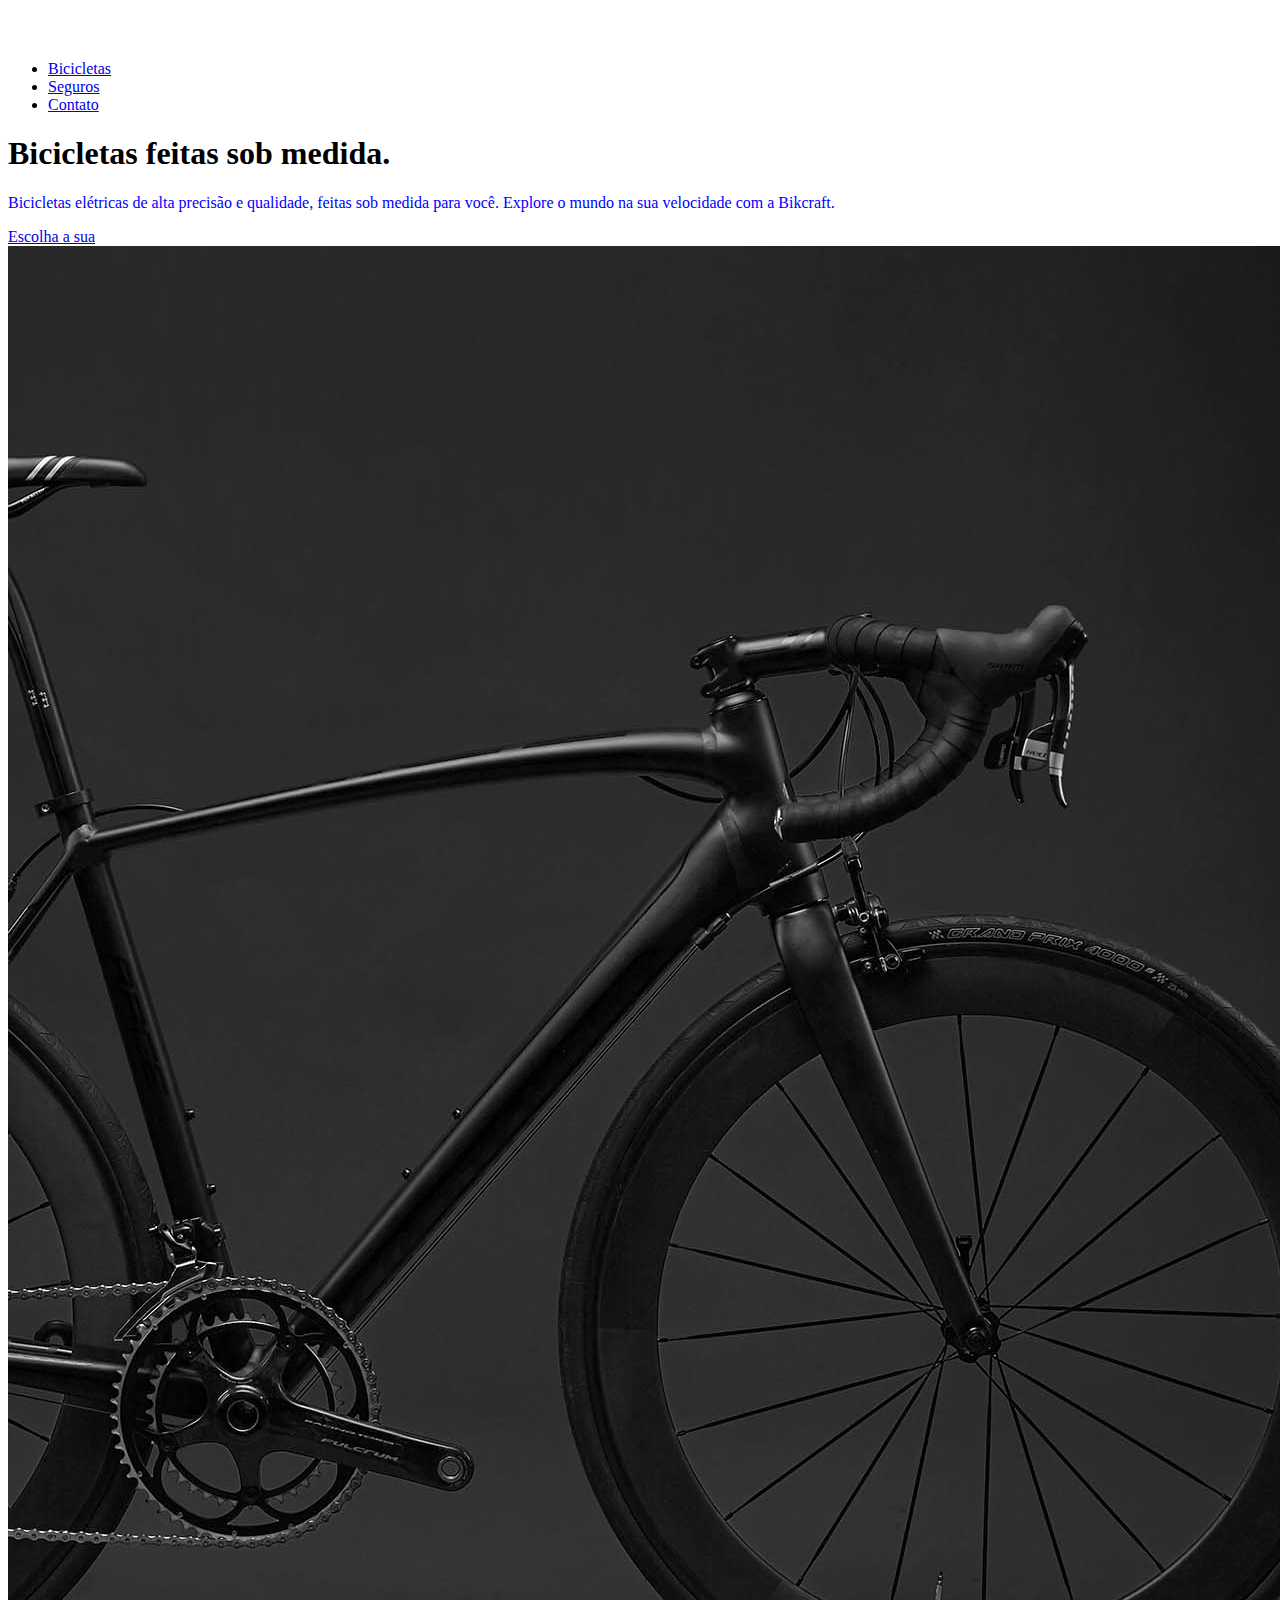
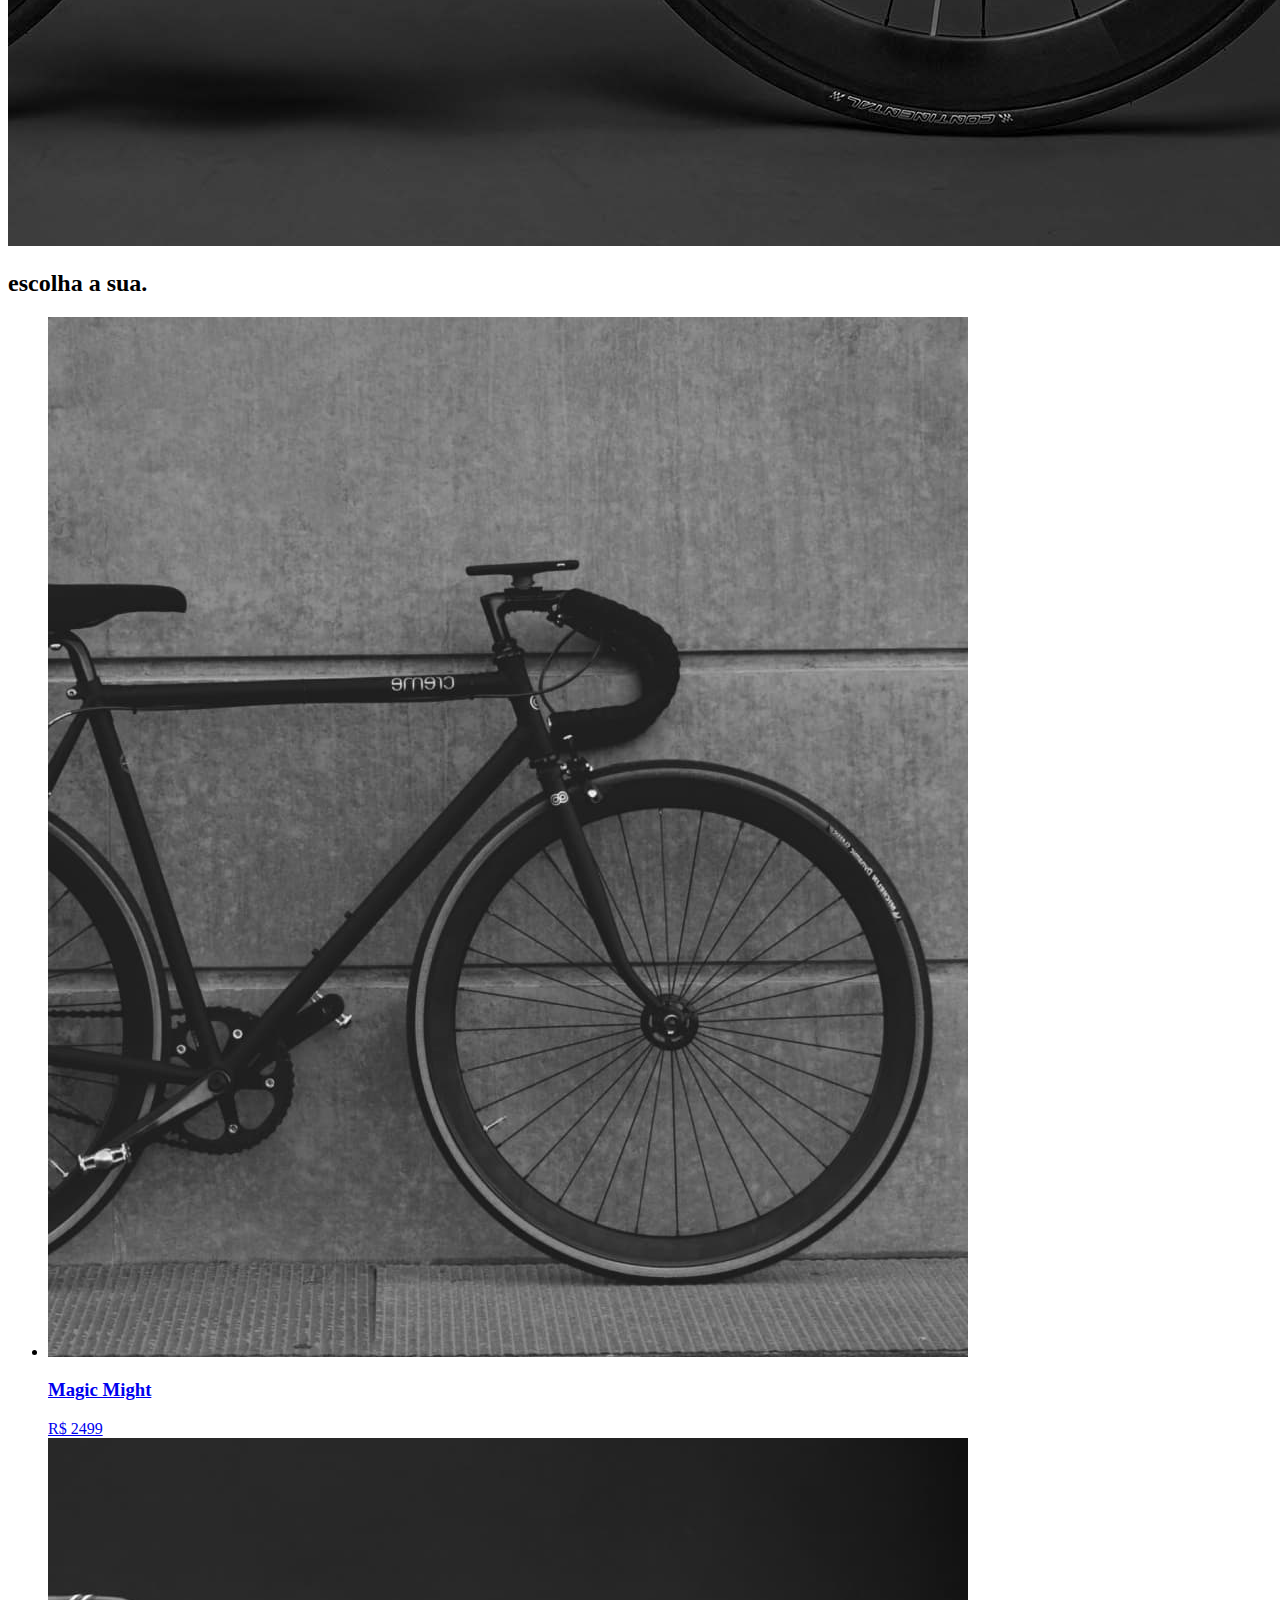
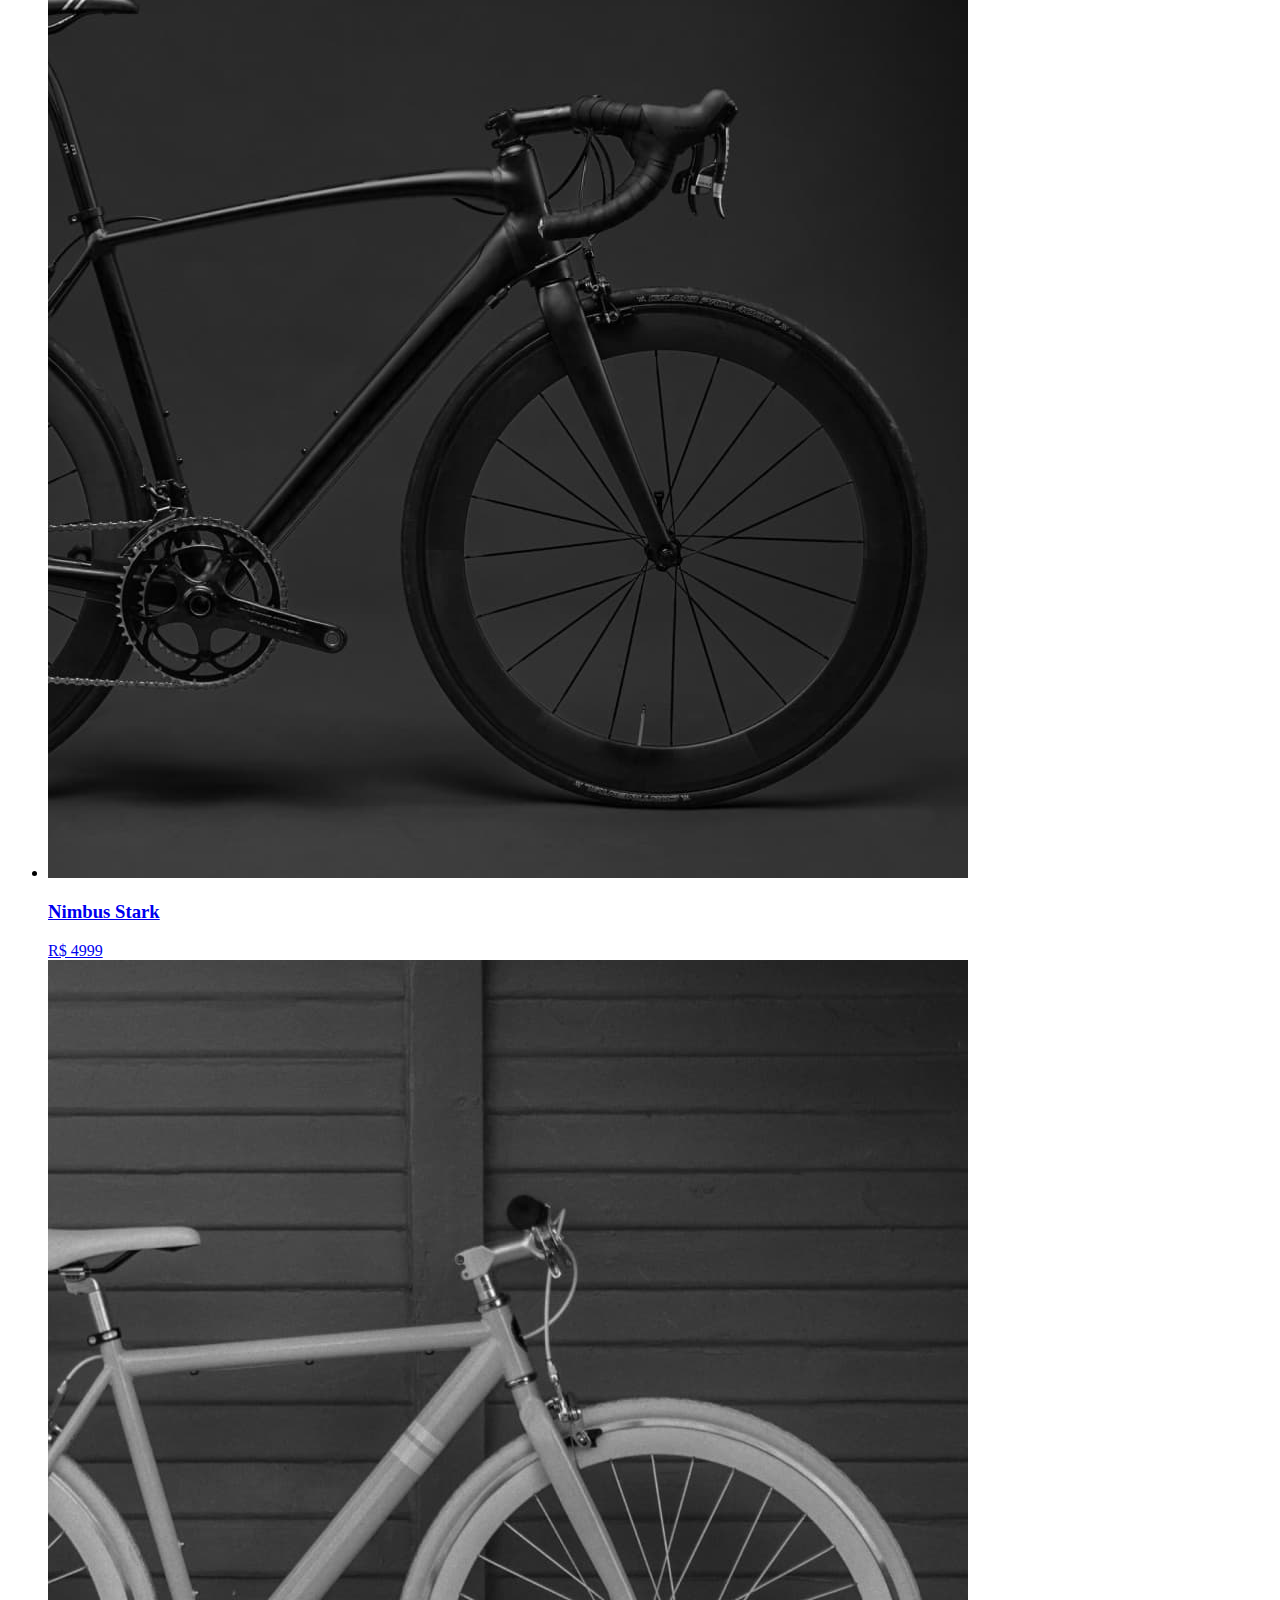
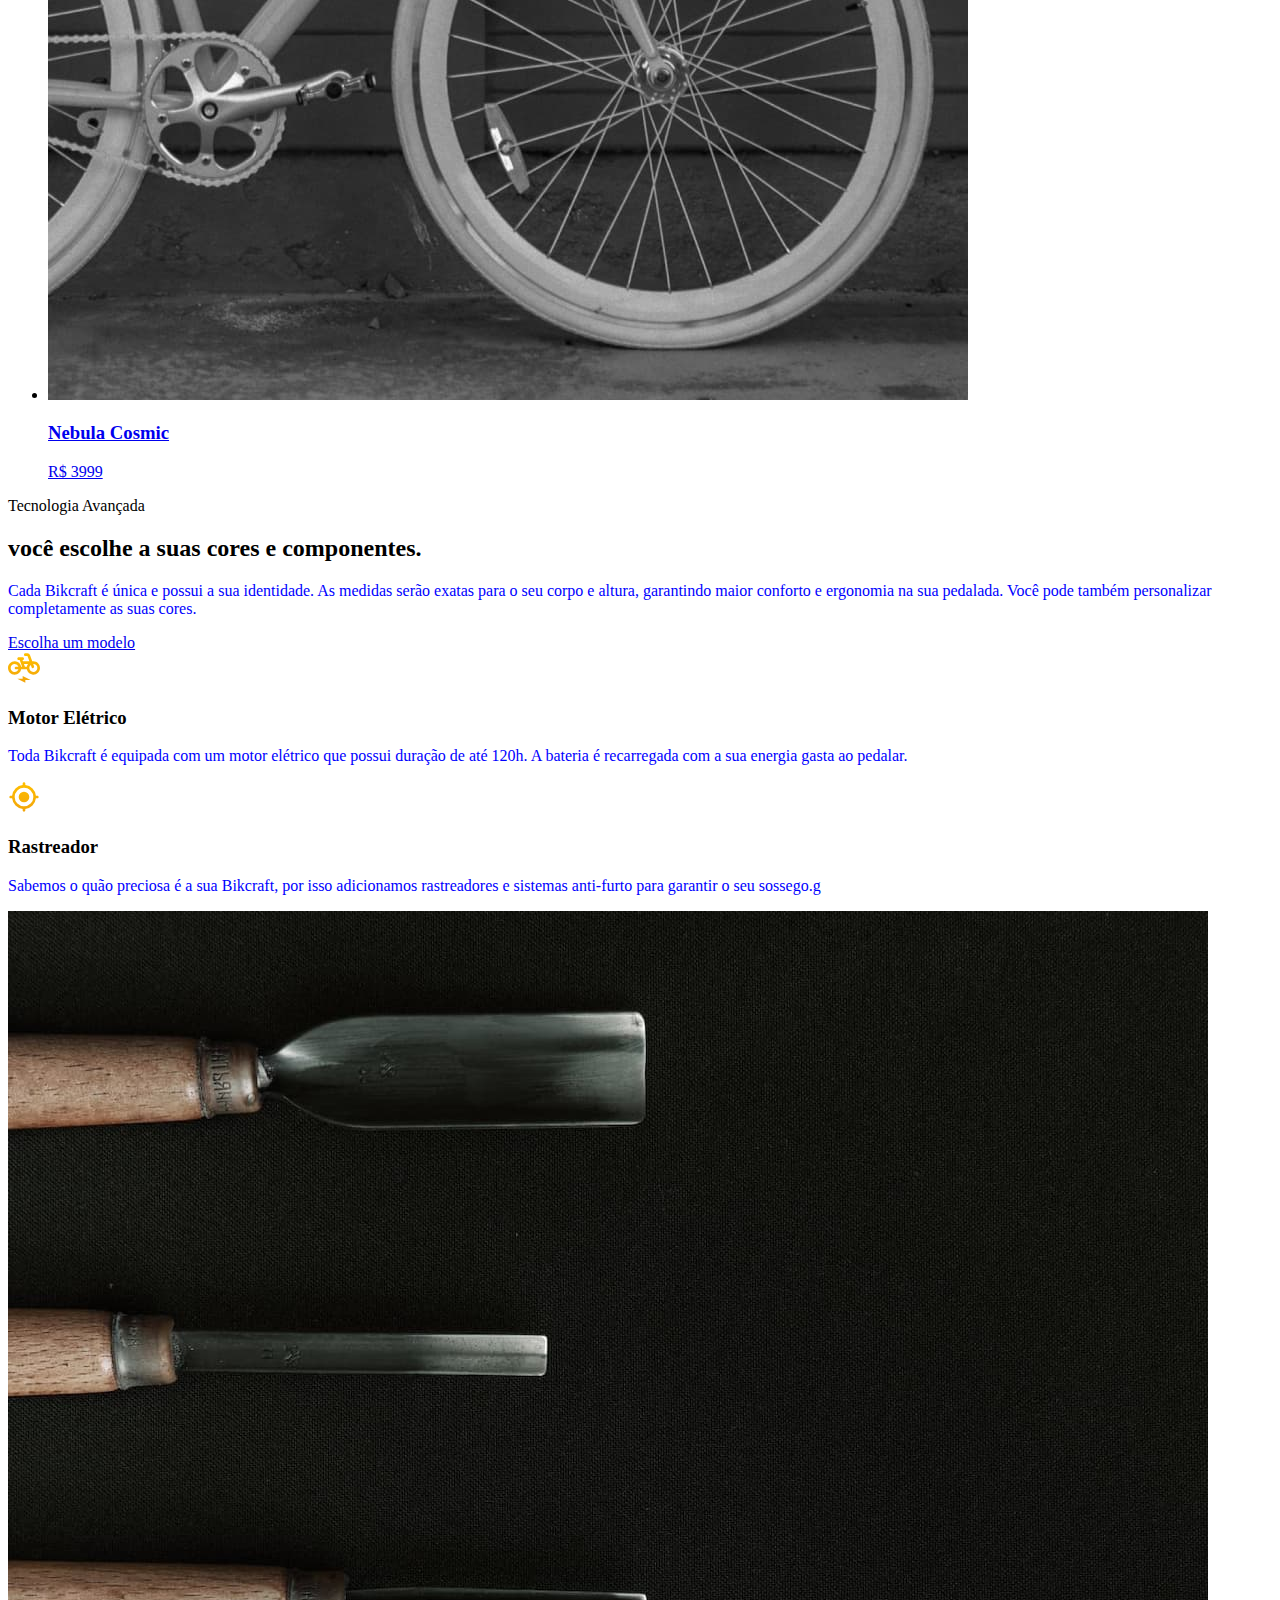
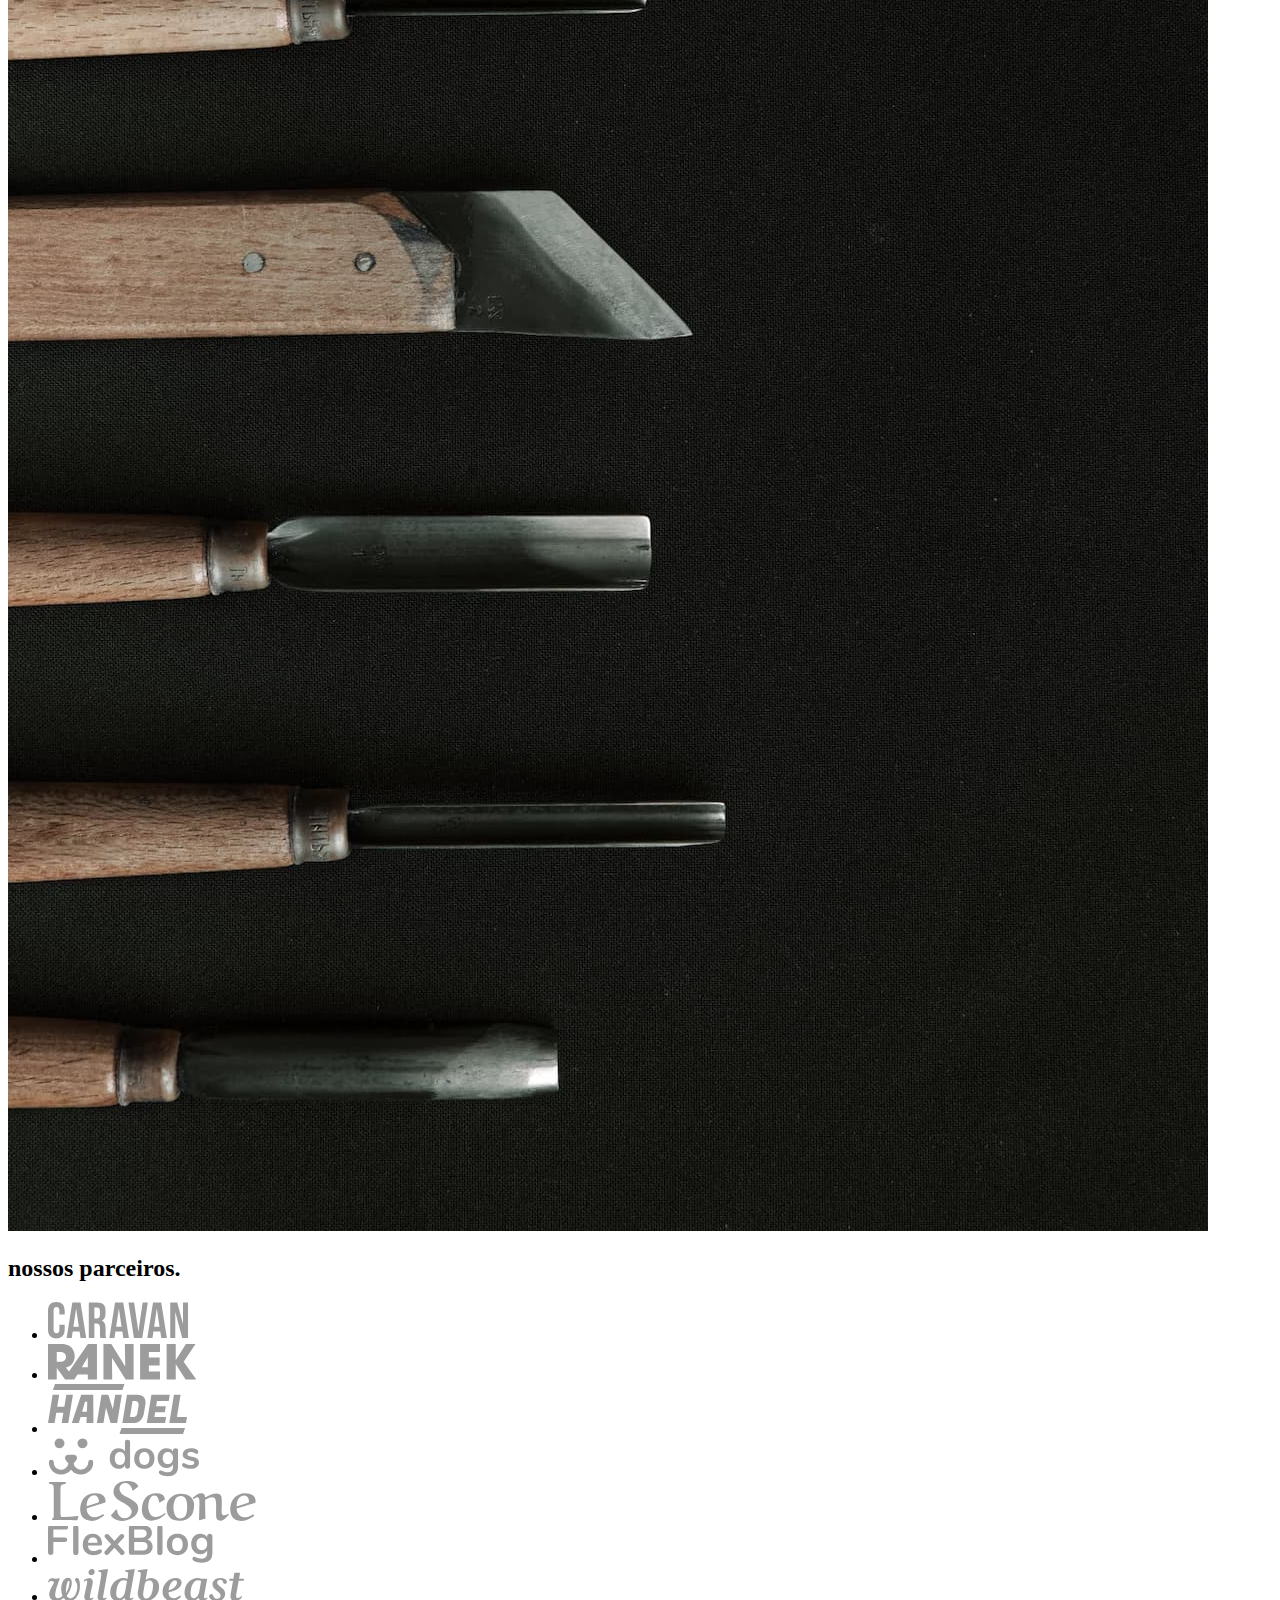
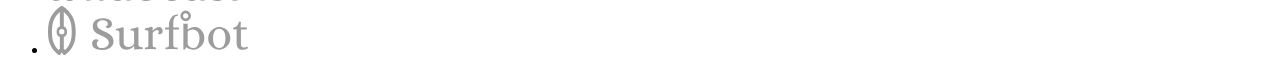
<file: index.html>
<!DOCTYPE html>
<html lang="pt-br">

<head>
  <meta charset="UTF-8">
  <meta name="viewport" content="width=device-width, initial-scale=1.0">
  <title>Bikcraft - Bicicletas Elétricas</title>
  <meta name="description" content="Bicicletas elétricas de alta precisão e qualidade, feitas sob medida para você. Explore o mundo na sua velocidade com a Bikcraft.">
  <link rel="stylesheet" href="./css/style.css">

  <link rel="preconnect" href="https://fonts.googleapis.com">
  <link rel="preconnect" href="https://fonts.gstatic.com" crossorigin>
  <link href="https://fonts.googleapis.com/css2?family=Poppins:wght@400;600&family=Roboto&display=swap" rel="stylesheet">
</head>

<body>
  <header class="header-bg">
    <div class="header container">
      <a href="./"><img src="./img/bikcraft.svg" alt="Bikcraft"></a>
      <nav aria-label="primaria">
        <ul class="header-menu font-1-m cor-0">
          <li><a href="./bicicletas.html">Bicicletas</a></li>
          <li><a href="./seguros.html">Seguros</a></li>
          <li><a href="./contato.html">Contato</a></li>
        </ul>
      </nav>
    </div>
  </header>

  <main class="introducao-bg">
    <div class="introducao container">
      <div class="introducao-conteudo">
        <h1 class="font-1-xxl cor-0">Bicicletas feitas sob medida<span class="cor-p1">.</span></h1>
        <p class="font-2-l cor-5">Bicicletas elétricas de alta precisão e qualidade, feitas sob medida para você. Explore o mundo na sua velocidade com a Bikcraft.</p>
        <a class="botao" href="./bicicletas.html">Escolha a sua</a>
      </div>
      <div>
        <img src="./img/fotos/introducao.jpg" alt="Bicicleta elétrica preta.">
      </div>
    </div>
  </main>

  <article class="bicicletas-lista">
    <h2 class="container font-1-xxl">escolha a sua<span class="cor-p1">.</span></h2>
    <ul>
      <li>
        <a href="./bicicletas/magic.html">
          <img src="./img/bicicletas/magic-home.jpg" alt="Bicicleta preta">
          <h3 class="font-1-xl">Magic Might</h3>
          <span class="font-2-m cor-8">R$ 2499</span>
        </a>
      </li>

      <li>
        <a href="./bicicletas/nimbus.html">
          <img src="./img/bicicletas/nimbus-home.jpg" alt="Bicicleta preta">
          <h3 class="font-1-xl">Nimbus Stark</h3>
          <span class="font-2-m cor-8">R$ 4999</span>
        </a>
      </li>

      <li>
        <a href="./bicicletas/nebula.html">
          <img src="./img/bicicletas/nebula-home.jpg" alt="Bicicleta preta">
          <h3 class="font-1-xl">Nebula Cosmic</h3>
          <span class="font-2-m cor-8">R$ 3999</span>
        </a>
      </li>
    </ul>
  </article>

  <article class="tecnologia-bg">
    <div class="tecnologia container">
      <div class="tecnologia-conteudo">
        <span class="font-2-l-b cor-5">Tecnologia Avançada</span>
        <h2 class="font-1-xxl cor-0">você escolhe a suas cores e componentes<span class="cor-p1">.</span></h2>
        <p class="font-2-l cor-5">Cada Bikcraft é única e possui a sua identidade. As medidas serão exatas para o seu corpo e altura, garantindo maior conforto e ergonomia na sua pedalada. Você pode também personalizar completamente as suas cores.</p>
        <a class="link" href="./bicicletas.html">Escolha um modelo</a>
        <div class="tecnologia-vantagens">
          <div>
            <img src="./img/icones/eletrica.svg" alt="">
            <h3 class="font-1-m cor-0">Motor Elétrico</h3>
            <p class="font-2-s cor-5">Toda Bikcraft é equipada com um motor elétrico que possui duração de até 120h. A bateria é recarregada com a sua energia gasta ao pedalar.</p>
          </div>
          <div>
            <img src="./img/icones/rastreador.svg" alt="">
            <h3 class="font-1-m cor-0">Rastreador</h3>
            <p class="font-2-s cor-5">Sabemos o quão preciosa é a sua Bikcraft, por isso adicionamos rastreadores e sistemas anti-furto para garantir o seu sossego.g</p>
          </div>
        </div>
      </div>
      <div class="tecnologia-imagem">
        <img src="./img/fotos/tecnologia.jpg" alt="">
      </div>
    </div>
  </article>

  <section class="parceiros" aria-label="Nossos Parceiros">
    <h2 class="container font-1-xxl">nossos parceiros<span class="cor-p1">.</span></h2>

    <ul>
      <li><img src="./img/parceiros/caravan.svg" alt="caravan"></li>
      <li><img src="./img/parceiros/ranek.svg" alt="ranek.svg"></li>
      <li><img src="./img/parceiros/handel.svg" alt="handel.svg"></li>
      <li><img src="./img/parceiros/dogs.svg" alt="dogs.svg"></li>
      <li><img src="./img/parceiros/lescone.svg" alt="lescone.svg"></li>
      <li><img src="./img/parceiros/flexblog.svg" alt="flexblog.svg"></li>
      <li><img src="./img/parceiros/wildbeast.svg" alt="wildbeast.svg"></li>
      <li><img src="./img/parceiros/surfbot.svg" alt="surfbot.svg"></li>
    </ul>

  </section>
</body>

</html>
</file>
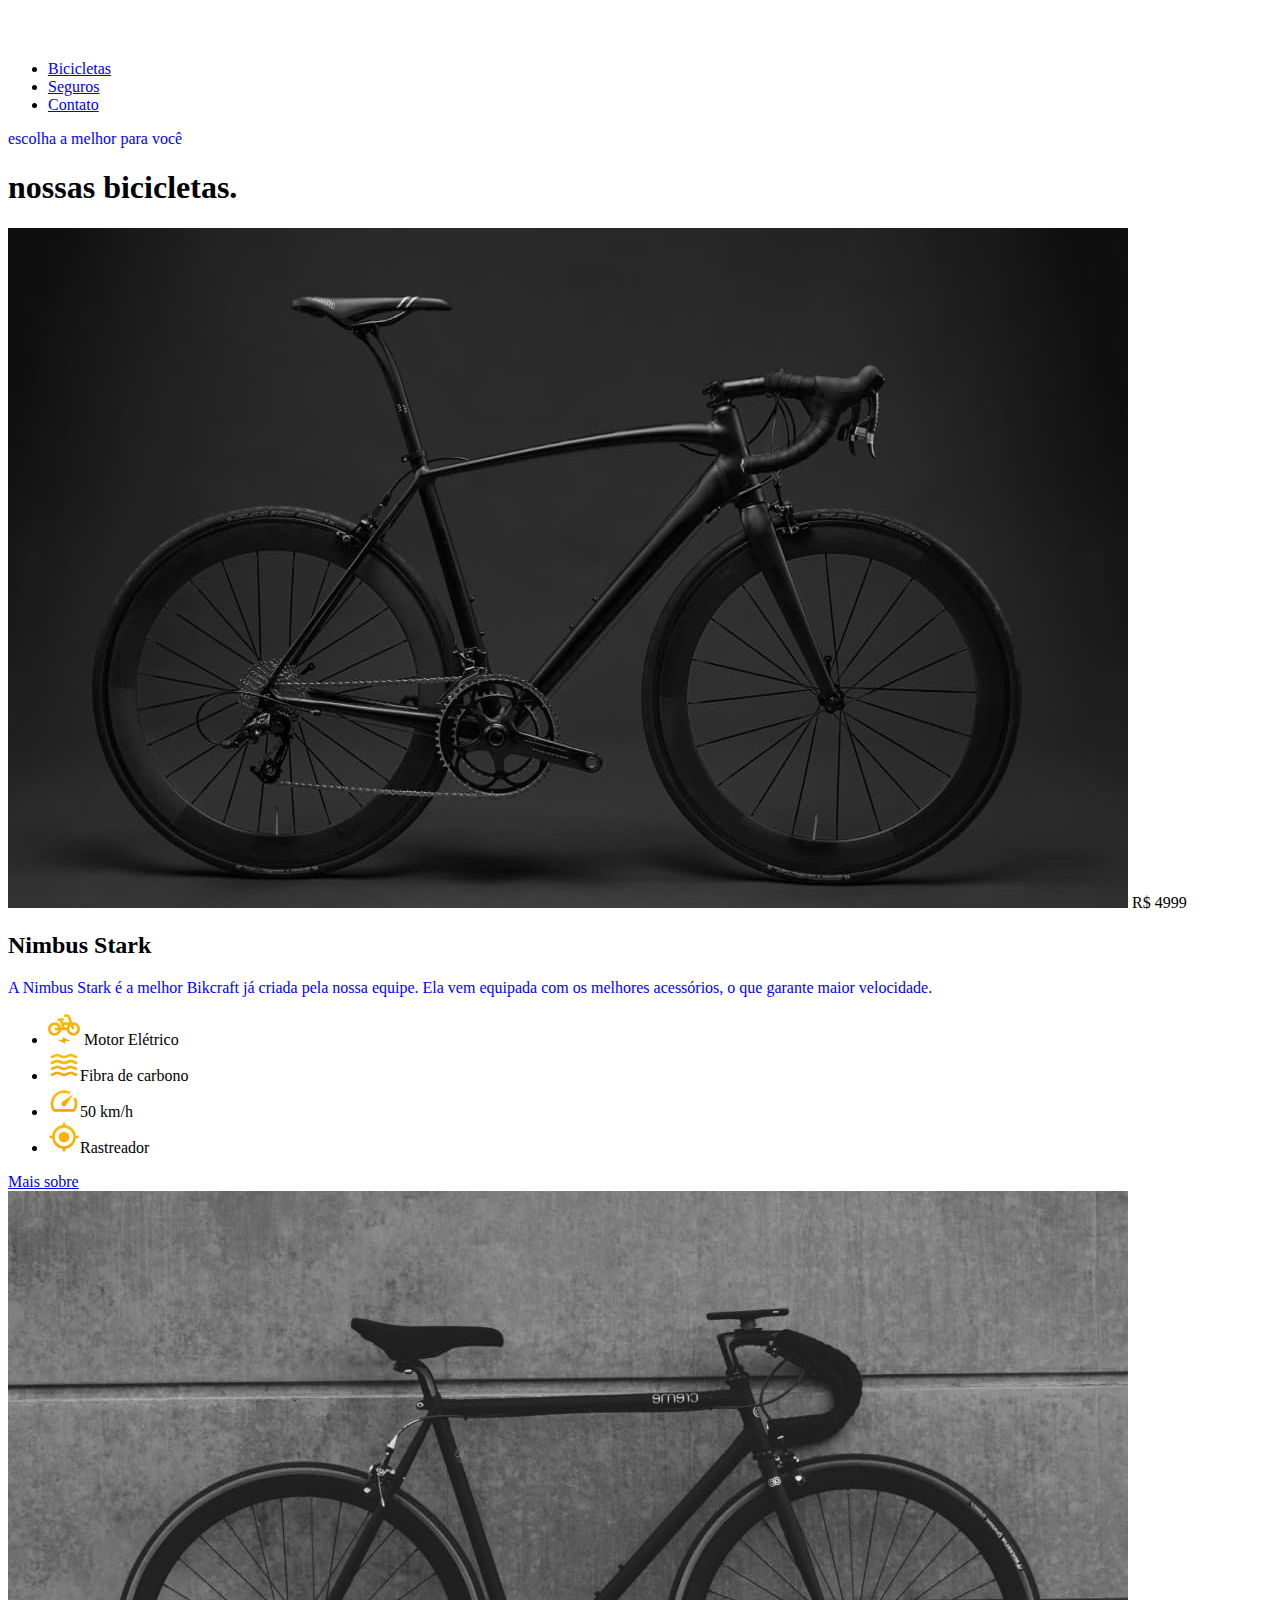
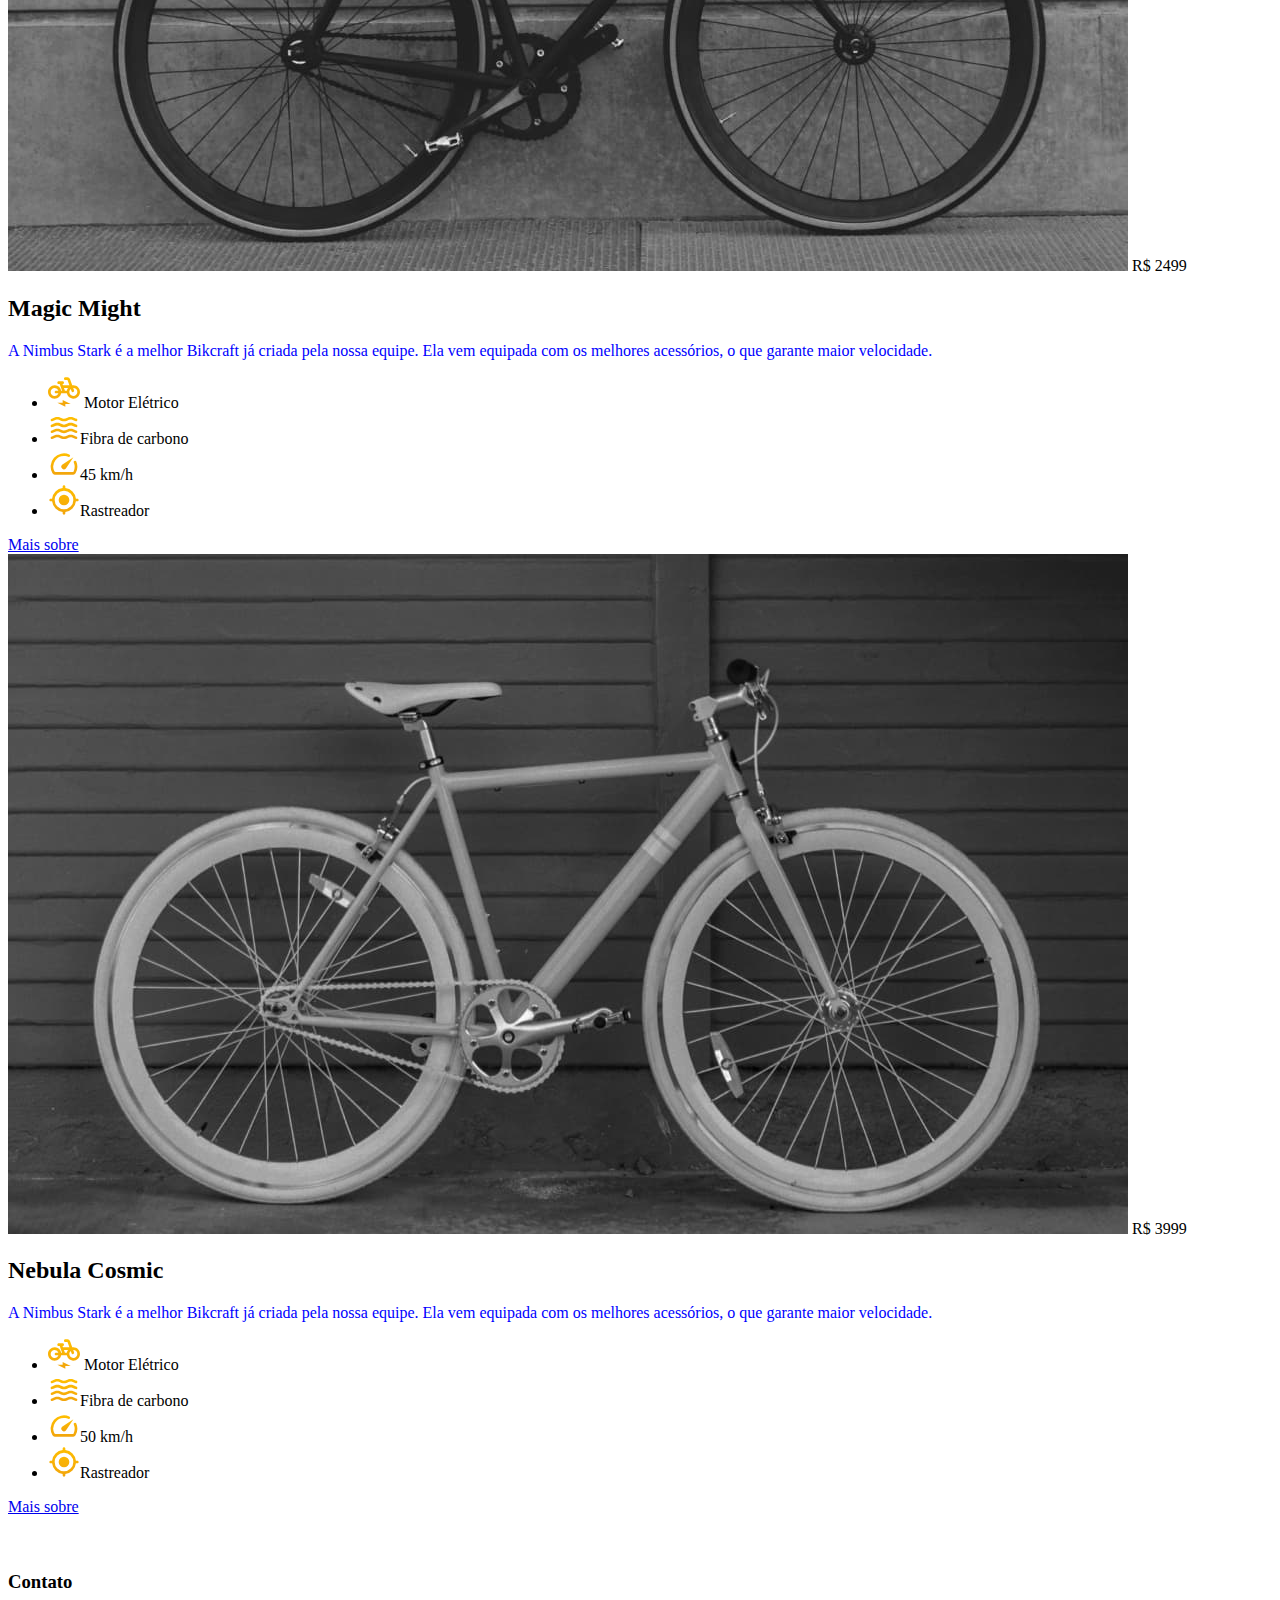
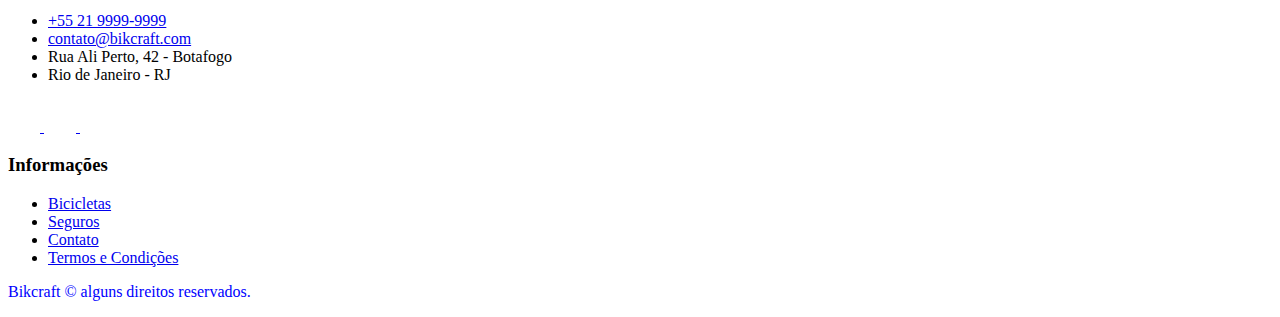
<file: bicicletas.html>
<!DOCTYPE html>
<html lang="pt-br">

<head>
  <meta charset="UTF-8">
  <meta name="viewport" content="width=device-width, initial-scale=1.0">
  <title>Biciletas | Bikcraft</title>
  <meta name="description" content="Termos e condições">
  <link rel="stylesheet" href="./css/style.css">

  <link rel="preconnect" href="https://fonts.googleapis.com">
  <link rel="preconnect" href="https://fonts.gstatic.com" crossorigin>
  <link href="https://fonts.googleapis.com/css2?family=Merriweather:ital,opsz,wght@1,18..144,900&family=Poppins:wght@400;600&family=Roboto:ital,wght@0,100..900;1,100..900&display=swap" rel="stylesheet">
</head>

<body id="bicicletas">
  <header class="header-bg">
    <div class="header container">
      <a href="./"><img src="./img/bikcraft.svg" alt="Bikcraft"></a>
      <nav aria-label="primaria">
        <ul class="header-menu font-1-m cor-0">
          <li><a href="./bicicletas.html">Bicicletas</a></li>
          <li><a href="./seguros.html">Seguros</a></li>
          <li><a href="./contato.html">Contato</a></li>
        </ul>
      </nav>
    </div>
  </header>

  <main>
    <div class="titulo-bg">
      <div class="titulo container">
        <p class="font-2-l-b cor-5">escolha a melhor para você</p>
        <h1 class="font-1-xxl cor-0">nossas bicicletas<span class="cor-p1">.</span></h1>
      </div>
    </div>


    <div class="bicicletas container">
      <div class="bicicletas-imagem">
        <img src="./img/bicicletas/nimbus.jpg" alt="Bicicleta preta">
        <span class="font-2-m cor-0">R$ 4999</span>
      </div>
      <div class="bicicletas-conteudo">
        <h2 class="font-1-xl">Nimbus Stark</h2>
        <p class="font-2-s cor-8">A Nimbus Stark é a melhor Bikcraft já criada pela nossa equipe. Ela vem equipada com os melhores acessórios, o que garante maior velocidade.</p>
        <ul class="font-1-m cor-8">
          <li><img src="./img/icones/eletrica.svg" alt=""> Motor Elétrico</li>
          <li><img src="./img/icones/carbono.svg" alt="">Fibra de carbono</li>
          <li><img src="./img/icones/velocidade.svg" alt="">50 km/h</li>
          <li><img src="./img/icones/rastreador.svg" alt="">Rastreador</li>
        </ul>
        <a class="botao seta" href="./bicicletas/nimbus.html">Mais sobre</a>

      </div>
    </div>


    <div class="bicicletas-bg">
      <div class="bicicletas container">
        <div class="bicicletas-imagem">
          <img src="./img/bicicletas/magic.jpg" alt="Bicicleta preta">
          <span class="font-2-m cor-0">R$ 2499</span>
        </div>
        <div class="bicicletas-conteudo">
          <h2 class="font-1-xl cor-0">Magic Might</h2>
          <p class="font-2-s cor-5">A Nimbus Stark é a melhor Bikcraft já criada pela nossa equipe. Ela vem equipada com os melhores acessórios, o que garante maior velocidade.</p>
          <ul class="font-1-m cor-5">
            <li><img src="./img/icones/eletrica.svg" alt=""> Motor Elétrico</li>
            <li><img src="./img/icones/carbono.svg" alt="">Fibra de carbono</li>
            <li><img src="./img/icones/velocidade.svg" alt="">45 km/h</li>
            <li><img src="./img/icones/rastreador.svg" alt="">Rastreador</li>
          </ul>
          <a class="botao seta" href="./bicicletas/magic.html">Mais sobre</a>

        </div>
      </div>
    </div>


    <div class="bicicletas container">
      <div class="bicicletas-imagem">
        <img src="./img/bicicletas/nebula.jpg" alt="Bicicleta preta">
        <span class="font-2-m cor-0">R$ 3999</span>
      </div>
      <div class="bicicletas-conteudo">
        <h2 class="font-1-xl">Nebula Cosmic</h2>
        <p class="font-2-s cor-8">A Nimbus Stark é a melhor Bikcraft já criada pela nossa equipe. Ela vem equipada com os melhores acessórios, o que garante maior velocidade.</p>
        <ul class="font-1-m cor-8">
          <li><img src="./img/icones/eletrica.svg" alt=""> Motor Elétrico</li>
          <li><img src="./img/icones/carbono.svg" alt="">Fibra de carbono</li>
          <li><img src="./img/icones/velocidade.svg" alt="">50 km/h</li>
          <li><img src="./img/icones/rastreador.svg" alt="">Rastreador</li>
        </ul>
        <a class="botao seta" href="./bicicletas/nebula.html">Mais sobre</a>
      </div>
    </div>


  </main>


  <footer class="footer-bg">
    <div class="footer container">
      <img src="./img/bikcraft.svg" alt="Bikcraft">
      <div class="footer-contato">
        <h3 class="font-2-l-b cor-0">Contato</h3>
        <ul class="font-2-m cor-5">
          <li><a href="tel:+552199999999">+55 21 9999-9999</a></li>
          <li><a href="mailto:contato@bikcraft.com">contato@bikcraft.com</a></li>
          <li>Rua Ali Perto, 42 - Botafogo</li>
          <li>Rio de Janeiro - RJ</li>
        </ul>
        <div class="footer-redes">
          <a href="./">
            <img src="./img/redes/instagram.svg" alt="Instagram">
          </a>
          <a href="./">
            <img src="./img/redes/facebook.svg" alt="Facebook">
          </a>
          <a href="./">
            <img src="./img/redes/youtube.svg" alt="Youtube">
          </a>
        </div>

      </div>
      <div class="footer-informacoes">
        <h3 class="font-2-l-b cor-0">Informações</h3>
        <nav>
          <ul class="font-1-m cor-5">
            <li><a href="./bicicletas.html">Bicicletas</a></li>
            <li><a href="./seguros.html">Seguros</a></li>
            <li><a href="./contato.html">Contato</a></li>
            <li><a href="./termos.html">Termos e Condições</a></li>
          </ul>
        </nav>
      </div>
      <p class="footer-copy font-2-m cor-6">Bikcraft © alguns direitos reservados.</p>
    </div>

  </footer>
</body>

</html>
</file>
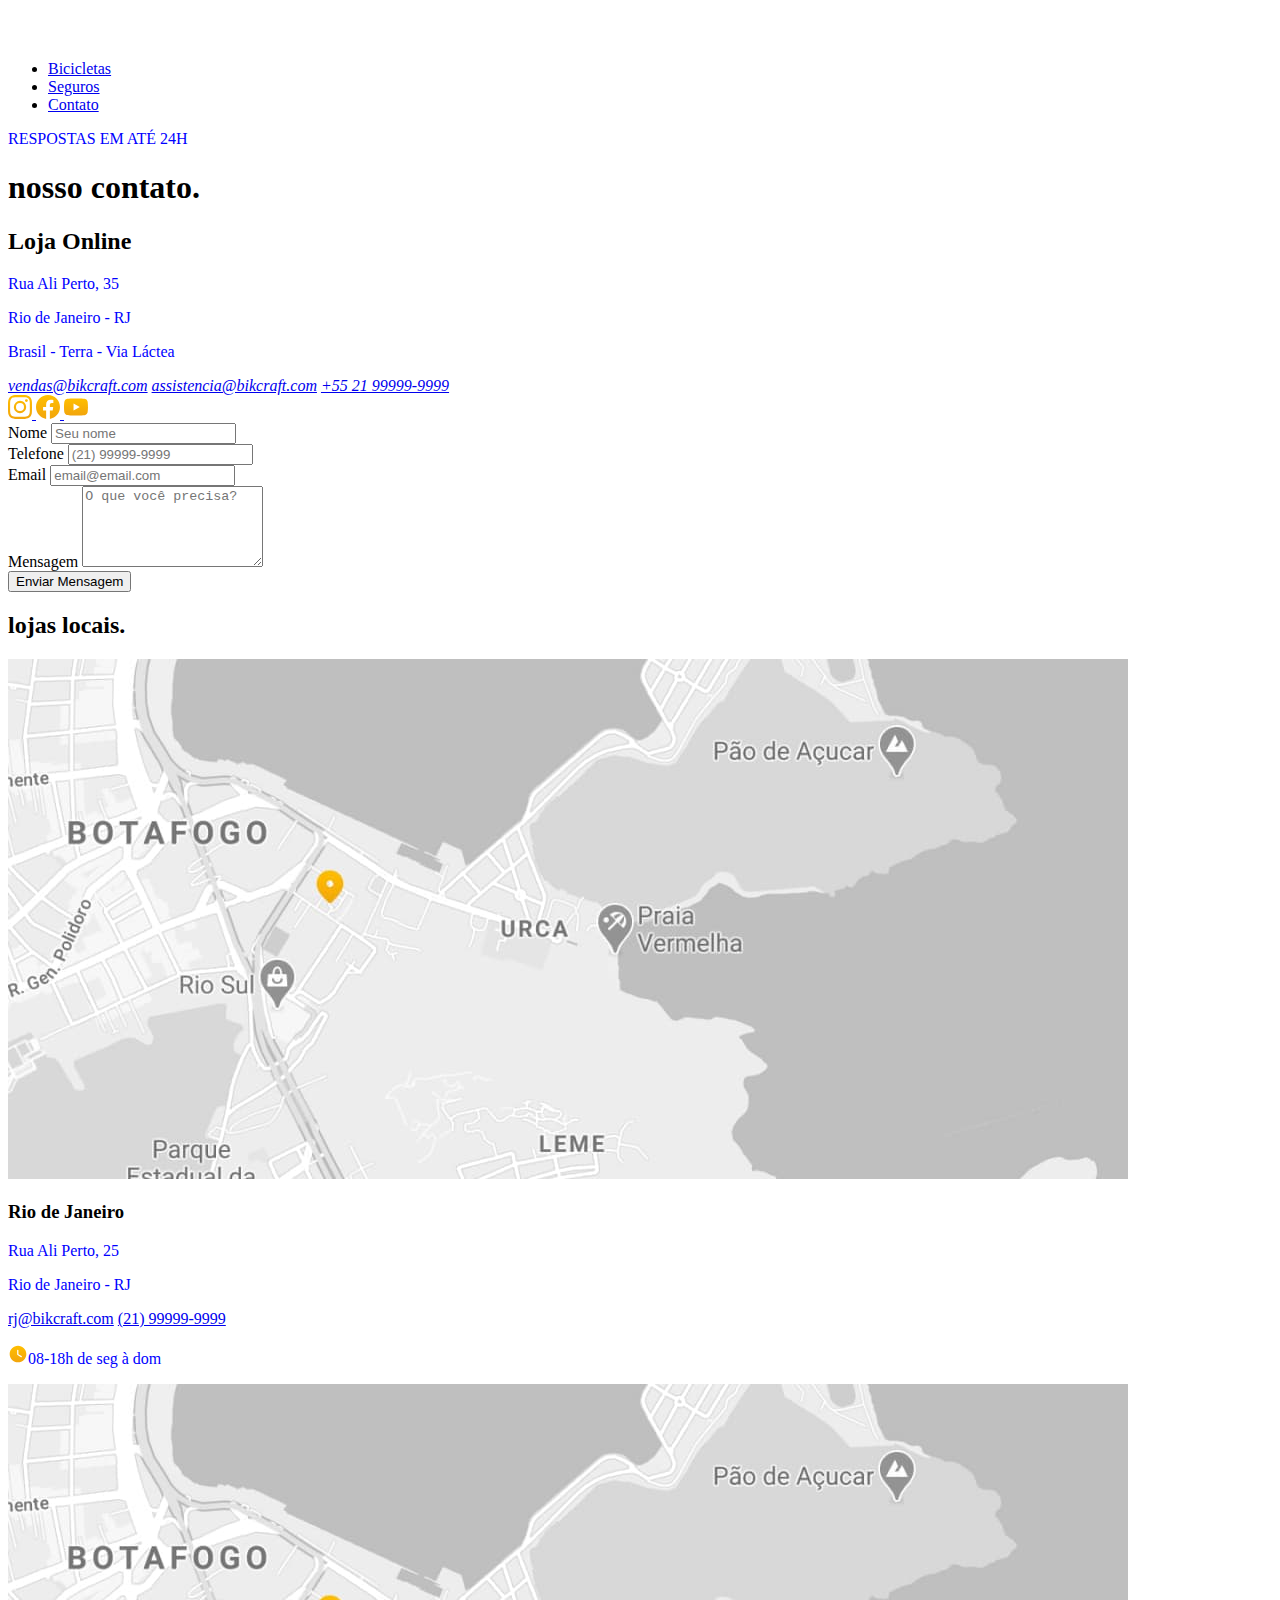
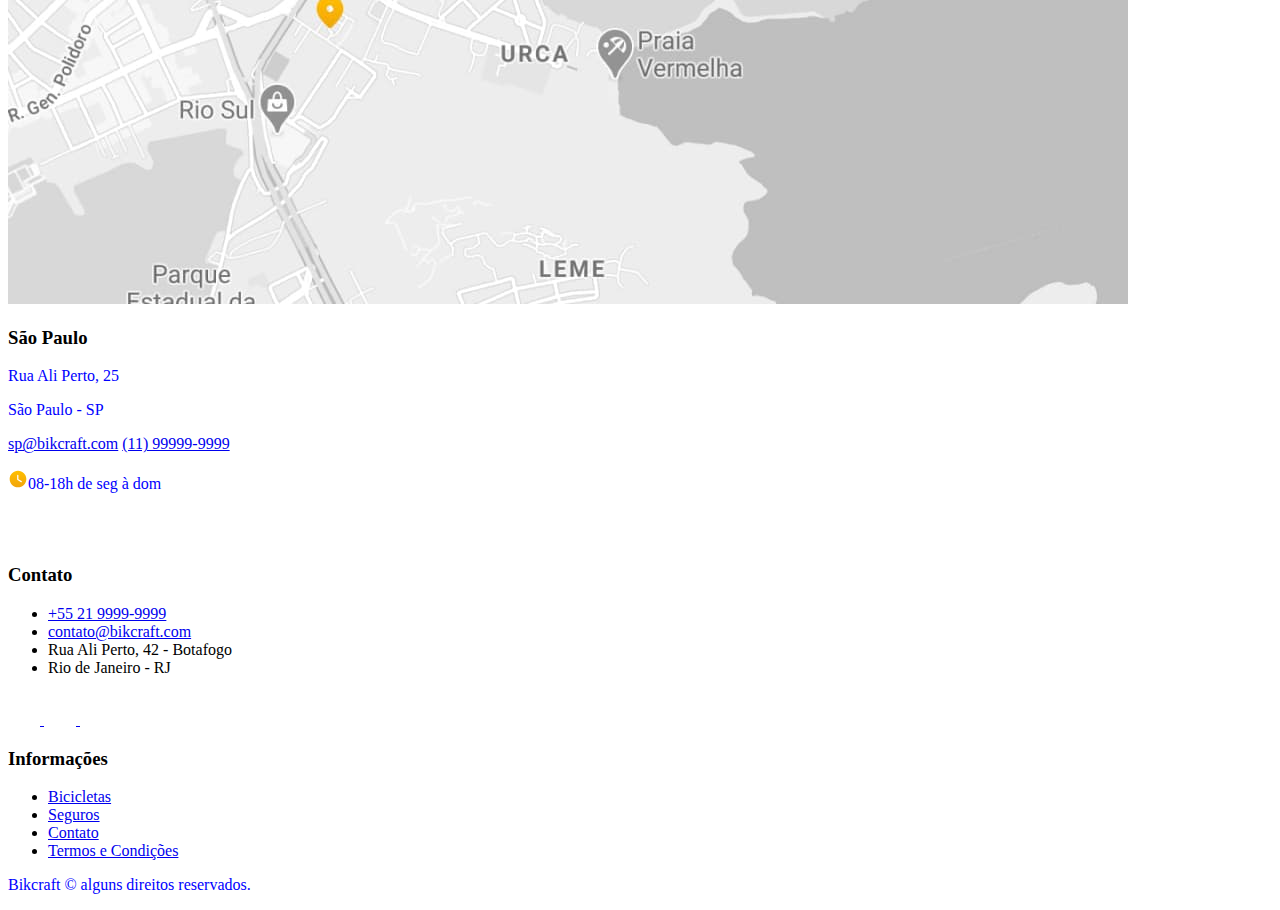
<file: contato.html>
<!DOCTYPE html>
<html lang="pt-br">

<head>
  <meta charset="UTF-8">
  <meta name="viewport" content="width=device-width, initial-scale=1.0">
  <title>Contato | Bikcraft</title>
  <meta name="description" content="Termos e condições">
  <link rel="preload" href="./css/style.css" as="style">
  <link rel="stylesheet" href="./css/style.css">
  <link rel="preconnect" href="https://fonts.googleapis.com">
  <link rel="preconnect" href="https://fonts.gstatic.com" crossorigin>
  <link href="https://fonts.googleapis.com/css2?family=Merriweather:ital,opsz,wght@1,18..144,900&family=Poppins:wght@400;600&family=Roboto:ital,wght@0,100..900;1,100..900&display=swap" rel="stylesheet">
</head>

<body id="contato">
  <header class="header-bg">
    <div class="header container">
      <a href="./"><img src="./img/bikcraft.svg" width="136" height="32" alt="Bikcraft"></a>
      <nav aria-label="primaria">
        <ul class="header-menu font-1-m cor-0">
          <li><a href="./bicicletas.html">Bicicletas</a></li>
          <li><a href="./seguros.html">Seguros</a></li>
          <li><a href="./contato.html">Contato</a></li>
        </ul>
      </nav>
    </div>
  </header>

  <main>
    <div class="titulo-bg">
      <div class="titulo container">
        <p class="font-2-l-b cor-5">RESPOSTAS EM ATÉ 24H</p>
        <h1 class="font-1-xxl cor-0">nosso contato<span class="cor-p1">.</span></h1>
      </div>
    </div>
    <div class="contato container">
      <section class="contato-dados" aria-label="Endereço">
        <h2 class="font-1-m cor-0">Loja Online</h2>
        <div class="contato-endereco font-2-s cor-4">
          <p>Rua Ali Perto, 35</p>
          <p>Rio de Janeiro - RJ </p>
          <p>Brasil - Terra - Via Láctea</p>
        </div>
        <address class="contato-meios font-2-s cor-4">
          <a href="mailto:vendas@bikcraft.com">vendas@bikcraft.com</a>
          <a href="mailto:assistencia@bikcraft.com">assistencia@bikcraft.com</a>
          <a href="tel:+5521999999999">+55 21 99999-9999</a>
        </address>
        <div class="contato-redes">
          <a href="./">
            <img src="./img/redes/instagram-p.svg" width="24" height="24" alt="Instagram">
          </a>
          <a href="./">
            <img src="./img/redes/facebook-p.svg" width="24" height="24" alt="Facebook">
          </a>
          <a href="./">
            <img src="./img/redes/youtube-p.svg" width="24" height="24" alt="Youtube">
          </a>
        </div>
      </section>
      <section class="contato-formulario" aria-label="Formulário">
        <form class="form" action="./contato.html">
          <div>
            <label for="nome">Nome</label>
            <input type="text" name="nome" id="nome" placeholder="Seu nome">
          </div>
          <div>
            <label for="telefone">Telefone</label>
            <input type="text" name="telefone" id="telefone" placeholder="(21) 99999-9999">
          </div>
          <div class="col-2">
            <label for="email">Email</label>
            <input type="email" name="email" id="email" placeholder="email@email.com">
          </div>
          <div class="col-2">
            <label for="mensagem">Mensagem</label>
            <textarea rows="5" name="mensagem" id="mensagem" placeholder="O que você precisa?"></textarea>
          </div>
          <button class="botao col-2">Enviar Mensagem</button>

        </form>
      </section>
    </div>
  </main>

  <article class="lojas container">
    <h2 class="font-1-xxl">lojas locais<span class="cor-p1">.</span></h2>

    <div class="lojas-item">
      <img src="./img/lojas/rj.jpg" width="1120" height="520" alt="mapa marcando o endereço em Rua Ali Perto, 25 - Rio de Janeiro - RJ">
      <div class="lojas-conteudo">
        <h3 class="font-1-xl">Rio de Janeiro</h3>
        <div class="lojas-dados font-2-s cor-8">
          <p>Rua Ali Perto, 25</p>
          <p>Rio de Janeiro - RJ</p>
        </div>
        <div class="lojas-dados font-2-s cor-8">
          <a href="mailto:rj@bikcraft.com">rj@bikcraft.com</a>
          <a href="tel:+5521999999999">(21) 99999-9999</a>
        </div>
        <p class="lojas-tempo font-1-s"><img src="./img/icones/horario.svg" width="20" height="20" alt="">08-18h de seg à dom</p>
      </div>
    </div>

    <div class="lojas-item">
      <img src="./img/lojas/rj.jpg" width="1120" height="520" alt="mapa marcando o endereço em Rua Ali Perto, 25 - São Paulo - SP">
      <div class="lojas-conteudo">
        <h3 class="font-1-xl">São Paulo</h3>
        <div class="lojas-dados font-2-s cor-8">
          <p>Rua Ali Perto, 25</p>
          <p>São Paulo - SP</p>
        </div>
        <div class="lojas-dados font-2-s cor-8">
          <a href="mailto:sp@bikcraft.com">sp@bikcraft.com</a>
          <a href="tel:+5511999999999">(11) 99999-9999</a>
        </div>
        <p class="lojas-tempo font-1-s"><img src="./img/icones/horario.svg" width="20" height="20" alt="">08-18h de seg à dom</p>
      </div>
    </div>

  </article>
  <footer class="footer-bg">
    <div class="footer container">
      <img src="./img/bikcraft.svg" width="136" height="32" alt="Bikcraft">
      <div class="footer-contato">
        <h3 class="font-2-l-b cor-0">Contato</h3>
        <ul class="font-2-m cor-5">
          <li><a href="tel:+552199999999">+55 21 9999-9999</a></li>
          <li><a href="mailto:contato@bikcraft.com">contato@bikcraft.com</a></li>
          <li>Rua Ali Perto, 42 - Botafogo</li>
          <li>Rio de Janeiro - RJ</li>
        </ul>
        <div class="footer-redes">
          <a href="./">
            <img src="./img/redes/instagram.svg" width="32" height="32" alt="Instagram">
          </a>
          <a href="./">
            <img src="./img/redes/facebook.svg" width="32" height="32" alt="Facebook">
          </a>
          <a href="./">
            <img src="./img/redes/youtube.svg" width="32" height="32" alt="Youtube">
          </a>
        </div>
      </div>
      <div class="footer-informacoes">
        <h3 class="font-2-l-b cor-0">Informações</h3>
        <nav>
          <ul class="font-1-m cor-5">
            <li><a href="./bicicletas.html">Bicicletas</a></li>
            <li><a href="./seguros.html">Seguros</a></li>
            <li><a href="./contato.html">Contato</a></li>
            <li><a href="./termos.html">Termos e Condições</a></li>
          </ul>
        </nav>
      </div>
      <p class="footer-copy font-2-m cor-6">Bikcraft © alguns direitos reservados.</p>
    </div>
  </footer>
</body>

</html>
</file>
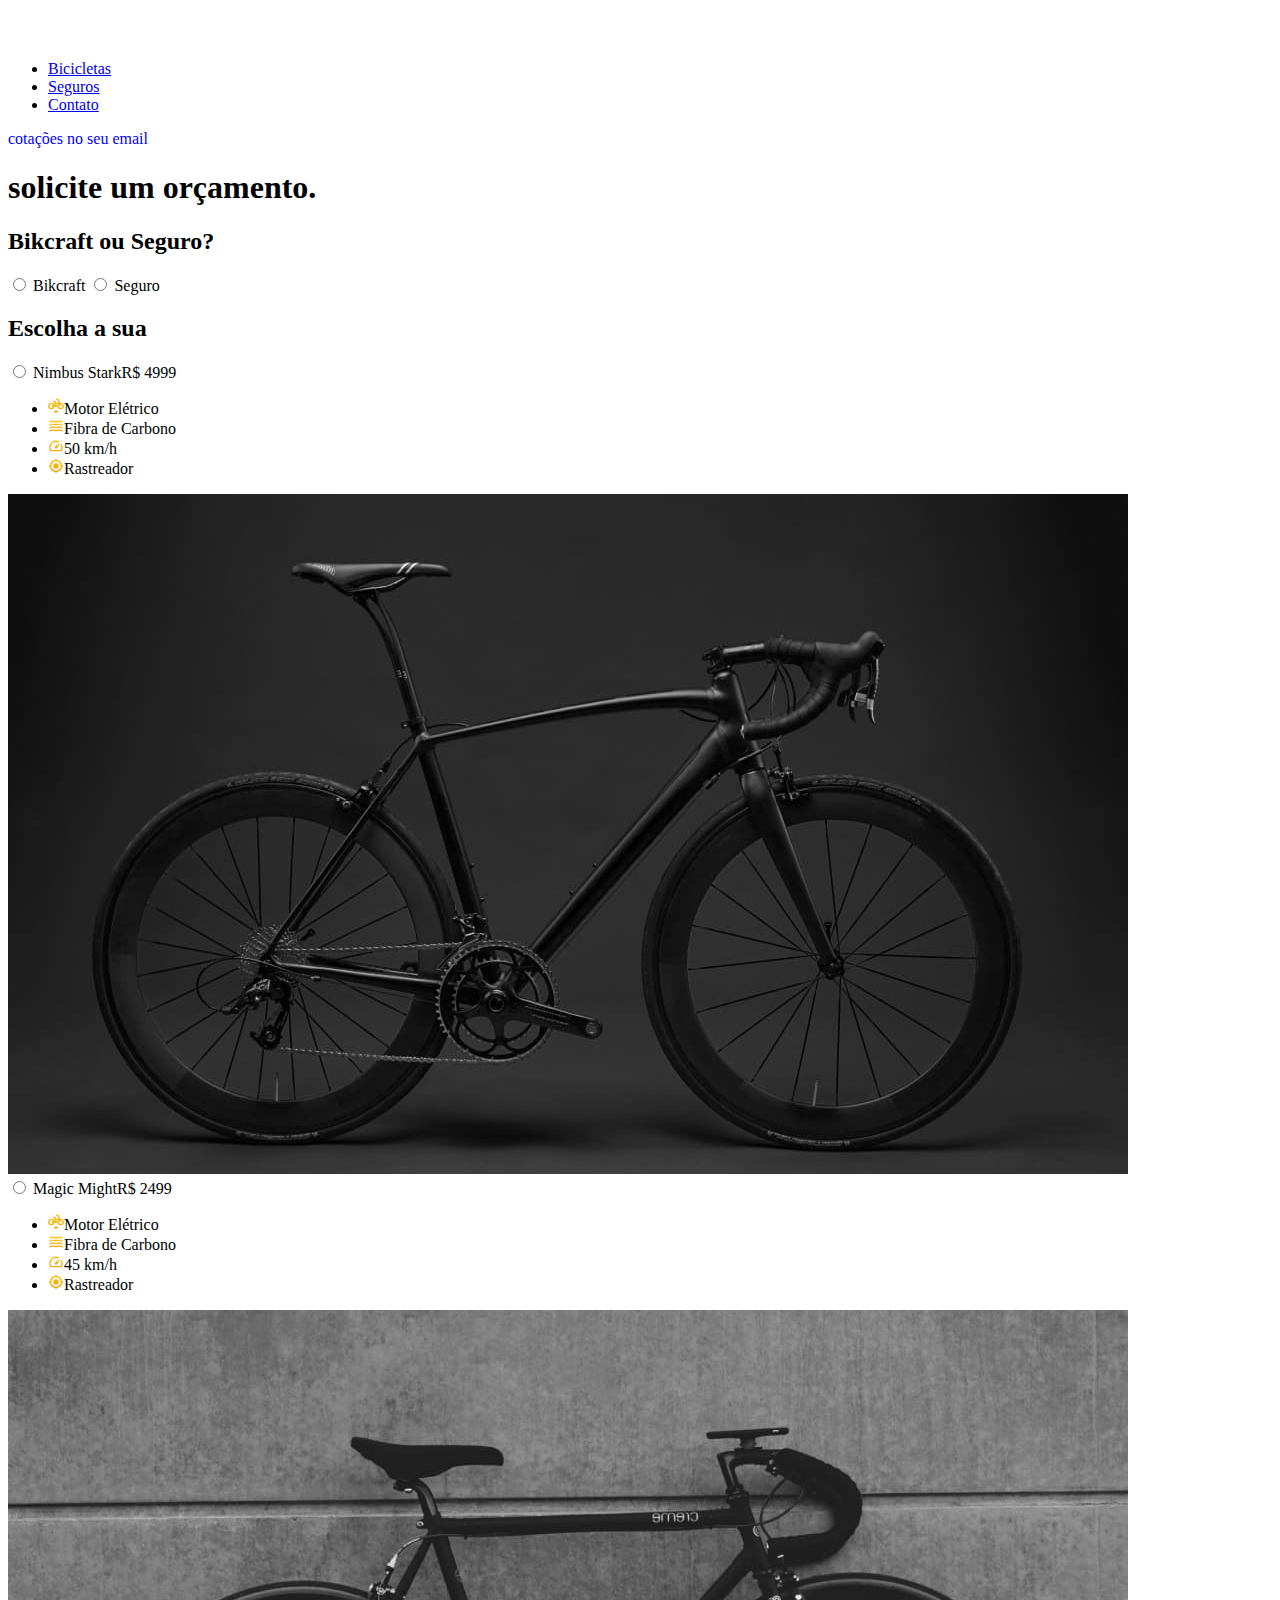
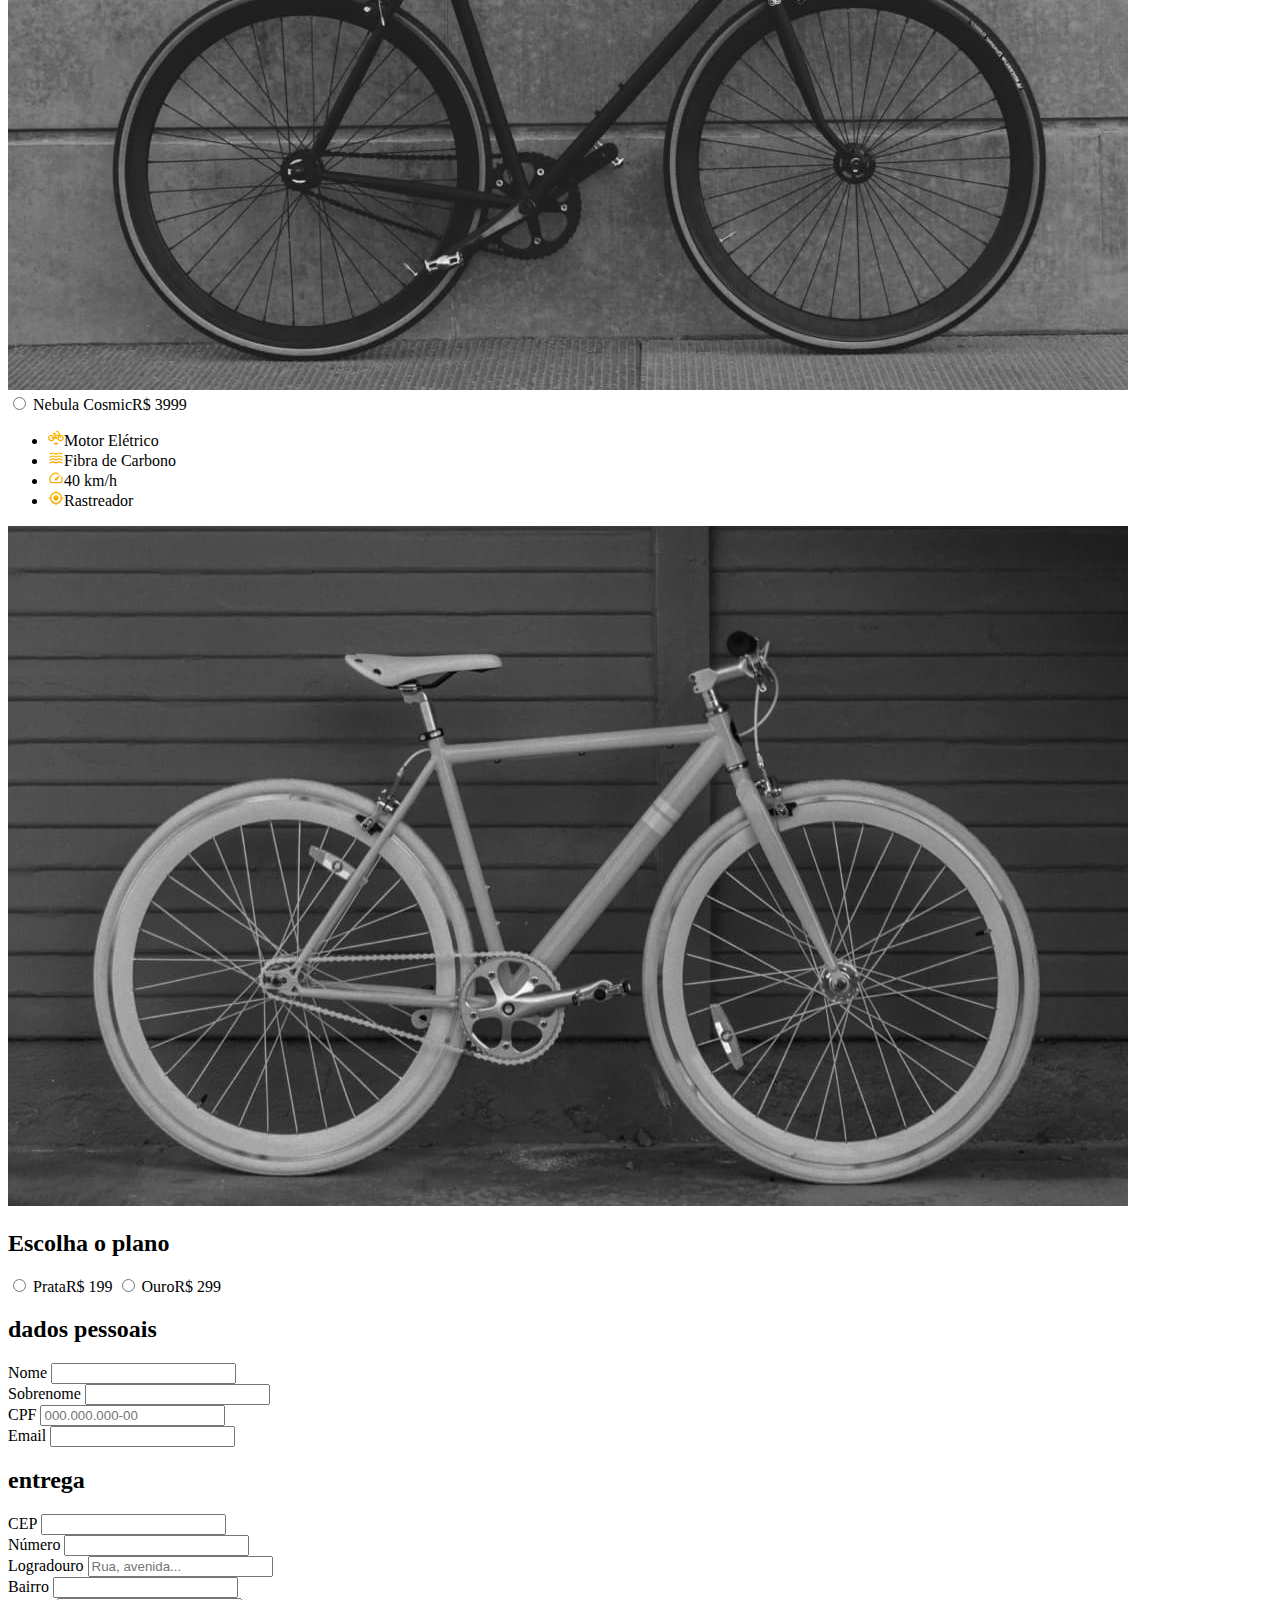
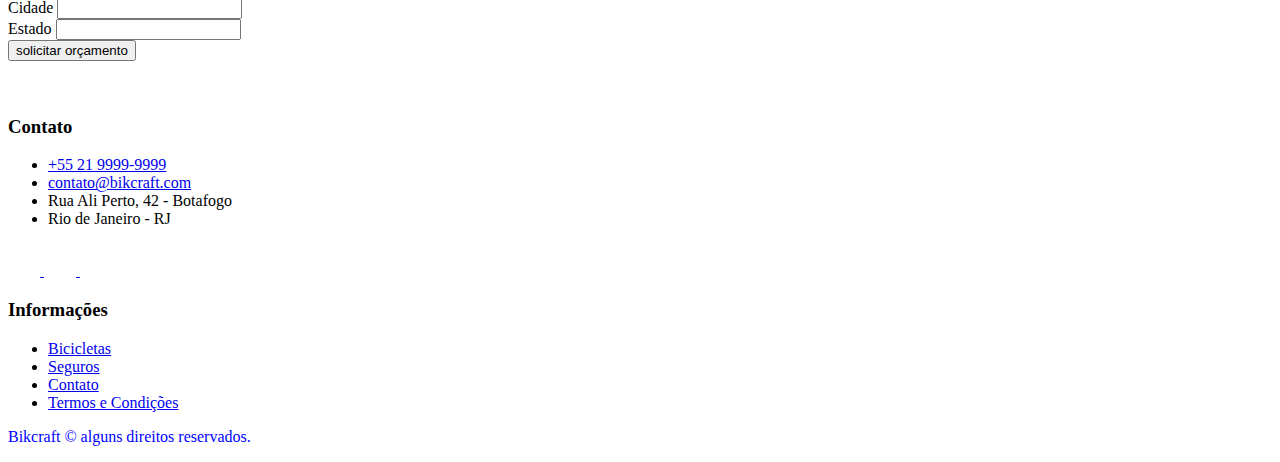
<file: orcamento.html>
<!DOCTYPE html>
<html lang="pt-br">

<head>
  <meta charset="UTF-8">
  <meta name="viewport" content="width=device-width, initial-scale=1.0">
  <title>Orçamento | Bikcraft</title>
  <meta name="description" content="Termos e condições">
  <link rel="preload" href="./css/style.css" as="style">
  <link rel="stylesheet" href="./css/style.css">
  <link rel="preconnect" href="https://fonts.googleapis.com">
  <link rel="preconnect" href="https://fonts.gstatic.com" crossorigin>
  <link href="https://fonts.googleapis.com/css2?family=Merriweather:ital,opsz,wght@1,18..144,900&family=Poppins:wght@400;600&family=Roboto:ital,wght@0,100..900;1,100..900&display=swap" rel="stylesheet">
</head>

<body id="orcamento">
  <header class="header-bg">
    <div class="header container">
      <a href="./"><img src="./img/bikcraft.svg" width="136" height="32" alt="Bikcraft"></a>
      <nav aria-label="primaria">
        <ul class="header-menu font-1-m cor-0">
          <li><a href="./bicicletas.html">Bicicletas</a></li>
          <li><a href="./seguros.html">Seguros</a></li>
          <li><a href="./contato.html">Contato</a></li>
        </ul>
      </nav>
    </div>
  </header>

  <main>
    <div class="titulo-bg">
      <div class="titulo container">
        <p class="font-2-l-b cor-5">cotações no seu email</p>
        <h1 class="font-1-xxl cor-0">solicite um orçamento<span class="cor-p1">.</span></h1>
      </div>
    </div>
    <form class="orcamento container" action="./orcamento.html">
      <div class="orcamento-produto">
        <h2 class="font-1-xs cor-5">Bikcraft ou Seguro?</h2>
        <input type="radio" name="tipo" value="bikcraft" id="bikcraft">
        <label for="bikcraft">Bikcraft</label>

        <input type="radio" name="tipo" value="seguro" id="seguro">
        <label for="seguro">Seguro</label>

        <div class="orcamento-conteudo" id="orcamento-bikcraft">
          <h2 class="font-1-xs cor-5">Escolha a sua</h2>

          <input type="radio" name="produto" value="nimbus" id="nimbus">
          <label for="nimbus">Nimbus Stark<span>R$ 4999</span></label>
          <div class="orcamento-detalhes">
            <ul class="font-1-xs cor-8">
              <li><img src="./img/icones/eletrica.svg" width="16" height="16" alt="">Motor Elétrico</li>
              <li><img src="./img/icones/carbono.svg" width="16" height="16" alt="">Fibra de Carbono</li>
              <li><img src="./img/icones/velocidade.svg" width="16" height="16" alt="">50 km/h</li>
              <li><img src="./img/icones/rastreador.svg" width="16" height="16" alt="">Rastreador</li>
            </ul>
            <img src="./img/bicicletas/nimbus.jpg" width="1120" height="680" alt="Bicicleta preta">
          </div>

          <input type="radio" name="produto" value="magic" id="magic">
          <label for="magic">Magic Might<span>R$ 2499</span></label>
          <div class="orcamento-detalhes">
            <ul class="font-1-xs cor-8">
              <li><img src="./img/icones/eletrica.svg" width="16" height="16" alt="">Motor Elétrico</li>
              <li><img src="./img/icones/carbono.svg" width="16" height="16" alt="">Fibra de Carbono</li>
              <li><img src="./img/icones/velocidade.svg" width="16" height="16" alt="">45 km/h</li>
              <li><img src="./img/icones/rastreador.svg" width="16" height="16" alt="">Rastreador</li>
            </ul>
            <img src="./img/bicicletas/magic.jpg" width="1120" height="680" alt="Bicicleta preta">
          </div>

          <input type="radio" name="produto" value="nebula" id="nebula">
          <label for="nebula">Nebula Cosmic<span>R$ 3999</span></label>
          <div class="orcamento-detalhes">
            <ul class="font-1-xs cor-8">
              <li><img src="./img/icones/eletrica.svg" width="16" height="16" alt="">Motor Elétrico</li>
              <li><img src="./img/icones/carbono.svg" width="16" height="16" alt="">Fibra de Carbono</li>
              <li><img src="./img/icones/velocidade.svg" width="16" height="16" alt="">40 km/h</li>
              <li><img src="./img/icones/rastreador.svg" width="16" height="16" alt="">Rastreador</li>
            </ul>
            <img src="./img/bicicletas/nebula.jpg" width="1120" height="680" alt="Bicicleta branca">
          </div>

        </div>

        <div class="orcamento-conteudo" id="orcamento-seguro">
          <h2 class="font-1-xs cor-5">Escolha o plano</h2>

          <input type="radio" name="produto" value="prata" id="prata">
          <label for="prata">Prata<span>R$ 199</span></label>

          <input type="radio" name="produto" value="ouro" id="ouro">
          <label for="ouro">Ouro<span>R$ 299</span></label>

        </div>
      </div>

      <div class="orcamento-dados form">
        <h2 class="font-1-xs cor-9 col-2">dados pessoais</h2>
        <div>
          <label for="nome">Nome</label>
          <input type="text" name="nome" id="nome">
        </div>
        <div>
          <label for="sobrenome">Sobrenome</label>
          <input type="text" name="sobrenome" id="sobrenome">
        </div>
        <div class="col-2">
          <label for="cpf">CPF</label>
          <input type="text" name="cpf" id="cpf" placeholder="000.000.000-00">
        </div>
        <div class="col-2">
          <label for="email">Email</label>
          <input type="email" name="email" id="email">
        </div>
        <h2 class="font-1-xs cor-9 col-2">entrega</h2>
        <div>
          <label for="cep">CEP</label>
          <input type="text" name="cep" id="cep">
        </div>
        <div>
          <label for="numero">Número</label>
          <input type="text" name="numero" id="numero">
        </div>
        <div>
          <label for="logradouro">Logradouro</label>
          <input type="text" name="logradouro" id="logradouro" placeholder="Rua, avenida...">
        </div>
        <div>
          <label for="bairro">Bairro</label>
          <input type="text" name="bairro" id="bairro">
        </div>
        <div>
          <label for="cidade">Cidade</label>
          <input type="text" name="cidade" id="cidade">
        </div>
        <div>
          <label for="estado">Estado</label>
          <input type="text" name="estado" id="estado">
        </div>
        <button class="botao col-2">solicitar orçamento</button>
      </div>

    </form>

  </main>


  <footer class="footer-bg">
    <div class="footer container">
      <img src="./img/bikcraft.svg" width="136" height="32" alt="Bikcraft">
      <div class="footer-contato">
        <h3 class="font-2-l-b cor-0">Contato</h3>
        <ul class="font-2-m cor-5">
          <li><a href="tel:+552199999999">+55 21 9999-9999</a></li>
          <li><a href="mailto:contato@bikcraft.com">contato@bikcraft.com</a></li>
          <li>Rua Ali Perto, 42 - Botafogo</li>
          <li>Rio de Janeiro - RJ</li>
        </ul>
        <div class="footer-redes">
          <a href="./">
            <img src="./img/redes/instagram.svg" width="32" height="32" alt="Instagram">
          </a>
          <a href="./">
            <img src="./img/redes/facebook.svg" width="32" height="32" alt="Facebook">
          </a>
          <a href="./">
            <img src="./img/redes/youtube.svg" width="32" height="32" alt="Youtube">
          </a>
        </div>

      </div>
      <div class="footer-informacoes">
        <h3 class="font-2-l-b cor-0">Informações</h3>
        <nav>
          <ul class="font-1-m cor-5">
            <li><a href="./bicicletas.html">Bicicletas</a></li>
            <li><a href="./seguros.html">Seguros</a></li>
            <li><a href="./contato.html">Contato</a></li>
            <li><a href="./termos.html">Termos e Condições</a></li>
          </ul>
        </nav>
      </div>
      <p class="footer-copy font-2-m cor-6">Bikcraft © alguns direitos reservados.</p>
    </div>

  </footer>
  <script src="./js/script.js"></script>
</body>

</html>
</file>
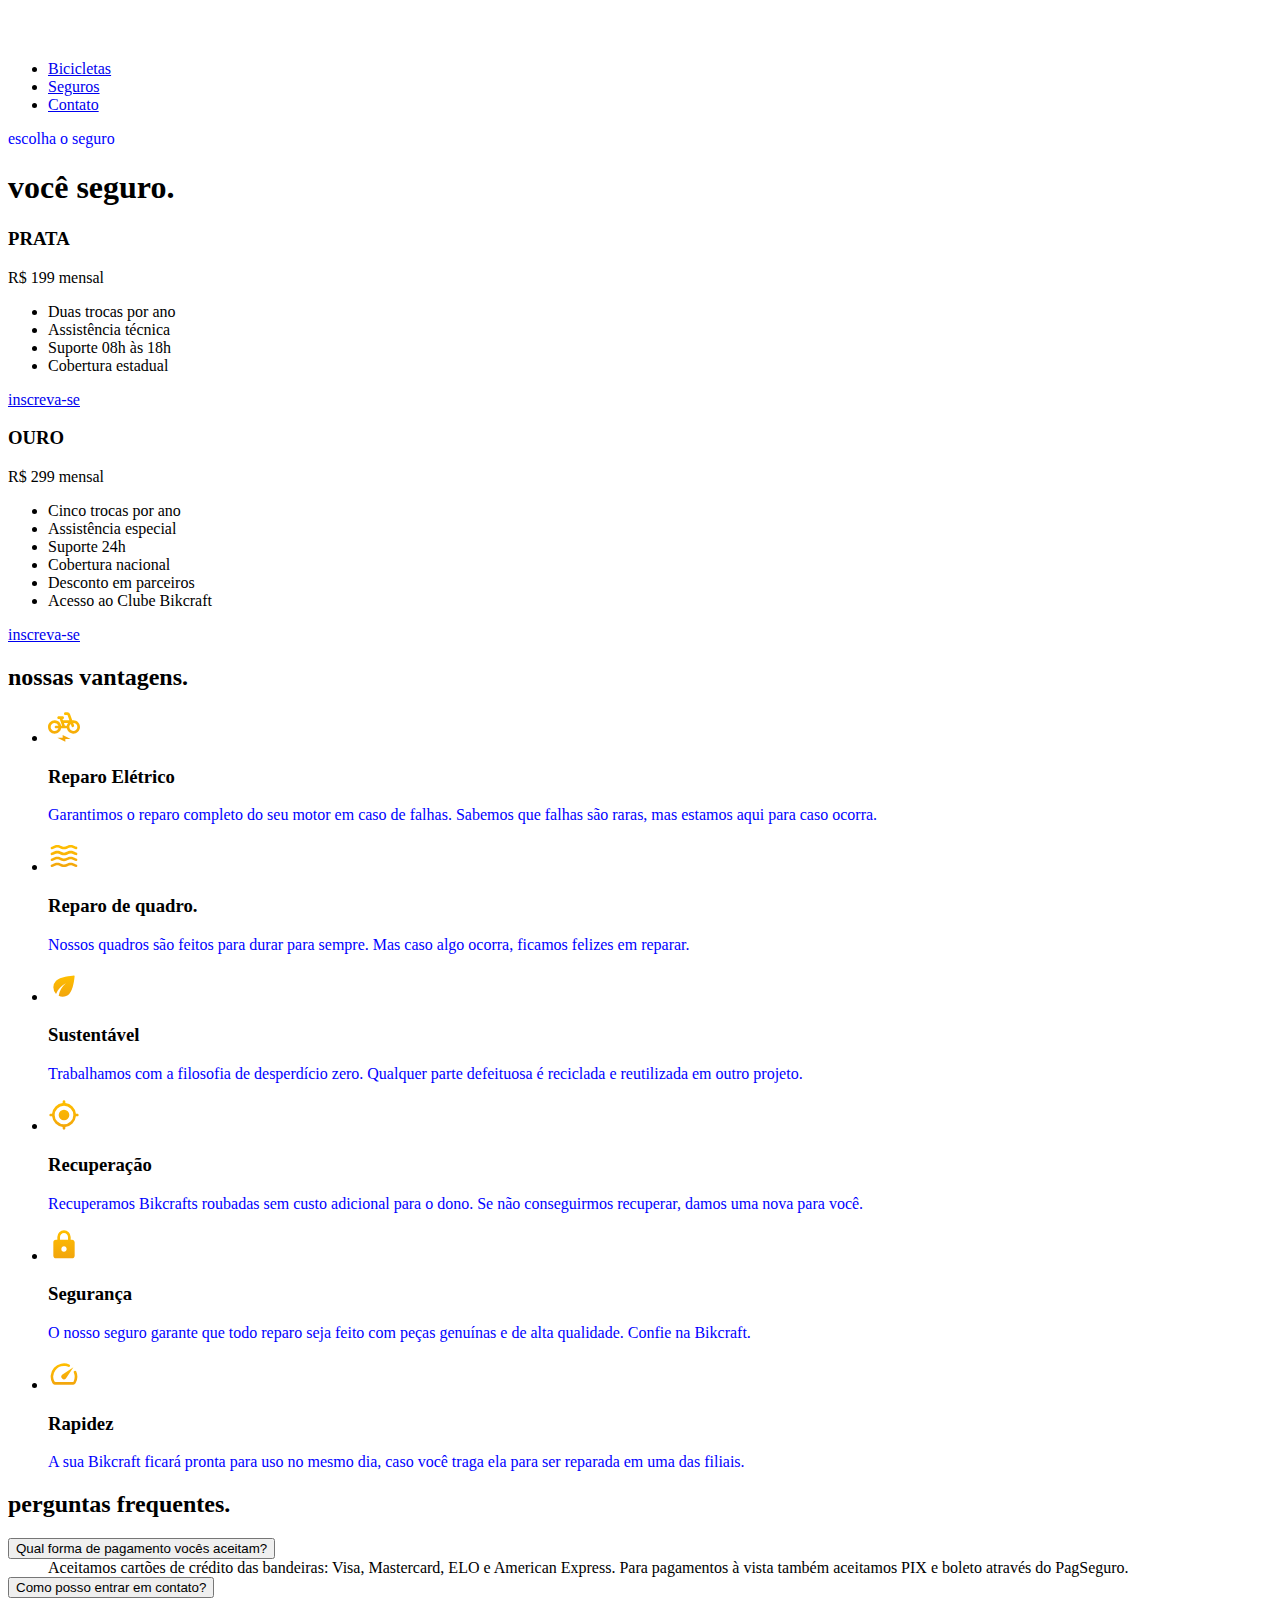
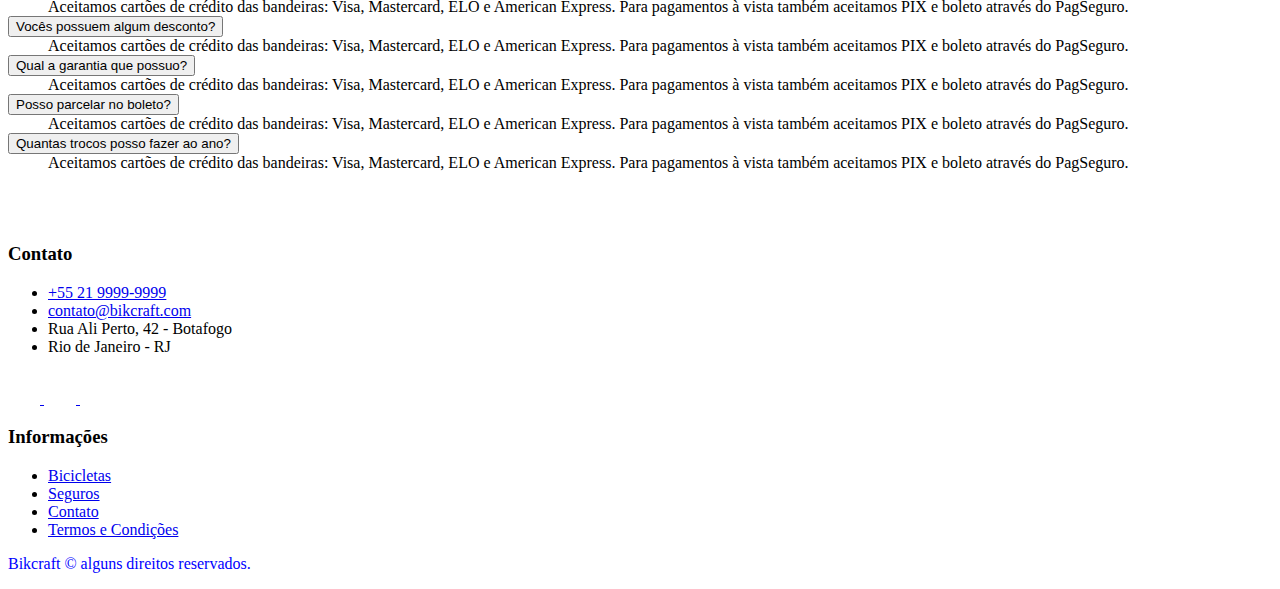
<file: seguros.html>
<!DOCTYPE html>
<html lang="pt-br">

<head>
  <meta charset="UTF-8">
  <meta name="viewport" content="width=device-width, initial-scale=1.0">
  <title>Seguros | Bikcraft</title>
  <meta name="description" content="Termos e condições">
  <link rel="preload" href="./css/style.css" as="style">
  <link rel="stylesheet" href="./css/style.css">
  <link rel="preconnect" href="https://fonts.googleapis.com">
  <link rel="preconnect" href="https://fonts.gstatic.com" crossorigin>
  <link href="https://fonts.googleapis.com/css2?family=Merriweather:ital,opsz,wght@1,18..144,900&family=Poppins:wght@400;600&family=Roboto:ital,wght@0,100..900;1,100..900&display=swap" rel="stylesheet">
</head>

<body id="seguros">
  <header class="header-bg">
    <div class="header container">
      <a href="./"><img src="./img/bikcraft.svg" width="136" height="32" alt="Bikcraft"></a>
      <nav aria-label="primaria">
        <ul class="header-menu font-1-m cor-0">
          <li><a href="./bicicletas.html">Bicicletas</a></li>
          <li><a href="./seguros.html">Seguros</a></li>
          <li><a href="./contato.html">Contato</a></li>
        </ul>
      </nav>
    </div>
  </header>

  <main class="seguros-bg">
    <div class="titulo-bg">
      <div class="titulo container">
        <p class="font-2-l-b cor-5">escolha o seguro</p>
        <h1 class="font-1-xxl cor-0">você seguro<span class="cor-p1">.</span></h1>
      </div>
    </div>

    <div class="seguros container">
      <div class="seguros-item">
        <h3 class="font-1-xl cor-6">PRATA</h3>
        <span class="font-1-xl cor-0">R$ 199 <span class="font-1-xs cor-6">mensal</span></span>
        <ul class="font-2-m cor-0">
          <li>Duas trocas por ano</li>
          <li>Assistência técnica</li>
          <li>Suporte 08h às 18h</li>
          <li>Cobertura estadual</li>
        </ul>
        <a class="botao secundario" href="./orcamento.html?tipo=seguro&produto=prata">inscreva-se</a>
      </div>

      <div class="seguros-item">
        <h3 class="font-1-xl cor-p1">OURO</h3>
        <span class="font-1-xl cor-0">R$ 299 <span class="font-1-xs cor-6">mensal</span></span>
        <ul class="font-2-m cor-0">
          <li>Cinco trocas por ano</li>
          <li>Assistência especial</li>
          <li>Suporte 24h</li>
          <li>Cobertura nacional</li>
          <li>Desconto em parceiros</li>
          <li>Acesso ao Clube Bikcraft</li>
        </ul>
        <a class="botao" href="./orcamento.html?tipo=seguro&produto=ouro">inscreva-se</a>
      </div>

    </div>



  </main>

  <article class="vantagens-bg">
    <div class="vantagens container">
      <h2 class="font-1-xxl cor-0">nossas vantagens<span class="cor-p1">.</span></h2>
      <ul>
        <li>
          <img src="./img/icones/eletrica.svg" width="32" height="32" alt="">
          <h3 class="font-1-l cor-0">Reparo Elétrico</h3>
          <p class="font-2-s cor-5">Garantimos o reparo completo do seu motor em caso de falhas. Sabemos que falhas são raras, mas estamos aqui para caso ocorra.</p>
        </li>
        <li>
          <img src="./img/icones/carbono.svg" width="32" height="32" alt="">
          <h3 class="font-1-l cor-0">Reparo de quadro.</h3>
          <p class="font-2-s cor-5">Nossos quadros são feitos para durar para sempre. Mas caso algo ocorra, ficamos felizes em reparar.</p>
        </li>
        <li>
          <img src="./img/icones/sustentavel.svg" width="32" height="32" alt="">
          <h3 class="font-1-l cor-0">Sustentável</h3>
          <p class="font-2-s cor-5">Trabalhamos com a filosofia de desperdício zero. Qualquer parte defeituosa é reciclada e reutilizada em outro projeto.</p>
        </li>
        <li>
          <img src="./img/icones/rastreador.svg" width="32" height="32" alt="">
          <h3 class="font-1-l cor-0">Recuperação</h3>
          <p class="font-2-s cor-5">Recuperamos Bikcrafts roubadas sem custo adicional para o dono. Se não conseguirmos recuperar, damos uma nova para você.</p>
        </li>
        <li>
          <img src="./img/icones/seguro.svg" width="32" height="32" alt="">
          <h3 class="font-1-l cor-0">Segurança</h3>
          <p class="font-2-s cor-5">O nosso seguro garante que todo reparo seja feito com peças genuínas e de alta qualidade. Confie na Bikcraft.</p>
        </li>
        <li>
          <img src="./img/icones/velocidade.svg" width="32" height="32" alt="">
          <h3 class="font-1-l cor-0">Rapidez</h3>
          <p class="font-2-s cor-5">A sua Bikcraft ficará pronta para uso no mesmo dia, caso você traga ela para ser reparada em uma das filiais.</p>
        </li>
      </ul>
    </div>
  </article>

  <article class="perguntas container">
    <h2 class="font-1-xxl">perguntas frequentes<span class="cor-p1">.</span></h2>

    <dl>
      <div>
        <dt class="font-1-m-b"><button class="font-1-m-b" aria-controls="pergunta1" aria-expanded="true">Qual forma de pagamento vocês aceitam?</button></dt>
        <dd id="pergunta1" class="font-2-s cor-9 ativa">Aceitamos cartões de crédito das bandeiras: Visa, Mastercard, ELO e American Express. Para pagamentos à vista também aceitamos PIX e boleto através do PagSeguro.</dd>
      </div>
      <div>
        <dt class="font-1-m-b"><button class="font-1-m-b" aria-controls="pergunta2" aria-expanded="false">Como posso entrar em contato?</button></dt>
        <dd id="pergunta2" class="font-2-s cor-9">Aceitamos cartões de crédito das bandeiras: Visa, Mastercard, ELO e American Express. Para pagamentos à vista também aceitamos PIX e boleto através do PagSeguro.</dd>
      </div>
      <div>
        <dt class="font-1-m-b"><button class="font-1-m-b" aria-controls="pergunta3" aria-expanded="false">Vocês possuem algum desconto?</button></dt>
        <dd id="pergunta3" class="font-2-s cor-9">Aceitamos cartões de crédito das bandeiras: Visa, Mastercard, ELO e American Express. Para pagamentos à vista também aceitamos PIX e boleto através do PagSeguro.</dd>
      </div>
      <div>
        <dt class="font-1-m-b"><button class="font-1-m-b" aria-controls="pergunta4" aria-expanded="false">Qual a garantia que possuo?</button></dt>
        <dd id="pergunta4" class="font-2-s cor-9">Aceitamos cartões de crédito das bandeiras: Visa, Mastercard, ELO e American Express. Para pagamentos à vista também aceitamos PIX e boleto através do PagSeguro.</dd>
      </div>
      <div>
        <dt class="font-1-m-b"><button class="font-1-m-b" aria-controls="pergunta5" aria-expanded="false">Posso parcelar no boleto?</button></dt>
        <dd id="pergunta5" class="font-2-s cor-9">Aceitamos cartões de crédito das bandeiras: Visa, Mastercard, ELO e American Express. Para pagamentos à vista também aceitamos PIX e boleto através do PagSeguro.</dd>
      </div>
      <div>
        <dt class="font-1-m-b"><button class="font-1-m-b" aria-controls="pergunta6" aria-expanded="false">Quantas trocos posso fazer ao ano?</button></dt>
        <dd id="pergunta6" class="font-2-s cor-9">Aceitamos cartões de crédito das bandeiras: Visa, Mastercard, ELO e American Express. Para pagamentos à vista também aceitamos PIX e boleto através do PagSeguro.</dd>
      </div>
    </dl>
  </article>

  <footer class="footer-bg">
    <div class="footer container">
      <img src="./img/bikcraft.svg" width="136" height="32" alt="Bikcraft">
      <div class="footer-contato">
        <h3 class="font-2-l-b cor-0">Contato</h3>
        <ul class="font-2-m cor-5">
          <li><a href="tel:+552199999999">+55 21 9999-9999</a></li>
          <li><a href="mailto:contato@bikcraft.com">contato@bikcraft.com</a></li>
          <li>Rua Ali Perto, 42 - Botafogo</li>
          <li>Rio de Janeiro - RJ</li>
        </ul>
        <div class="footer-redes">
          <a href="./">
            <img src="./img/redes/instagram.svg" width="32" height="32" alt="Instagram">
          </a>
          <a href="./">
            <img src="./img/redes/facebook.svg" width="32" height="32" alt="Facebook">
          </a>
          <a href="./">
            <img src="./img/redes/youtube.svg" width="32" height="32" alt="Youtube">
          </a>
        </div>

      </div>
      <div class="footer-informacoes">
        <h3 class="font-2-l-b cor-0">Informações</h3>
        <nav>
          <ul class="font-1-m cor-5">
            <li><a href="./bicicletas.html">Bicicletas</a></li>
            <li><a href="./seguros.html">Seguros</a></li>
            <li><a href="./contato.html">Contato</a></li>
            <li><a href="./termos.html">Termos e Condições</a></li>
          </ul>
        </nav>
      </div>
      <p class="footer-copy font-2-m cor-6">Bikcraft © alguns direitos reservados.</p>
    </div>

  </footer>
  <script src="./js/script.js"></script>
</body>

</html>
</file>
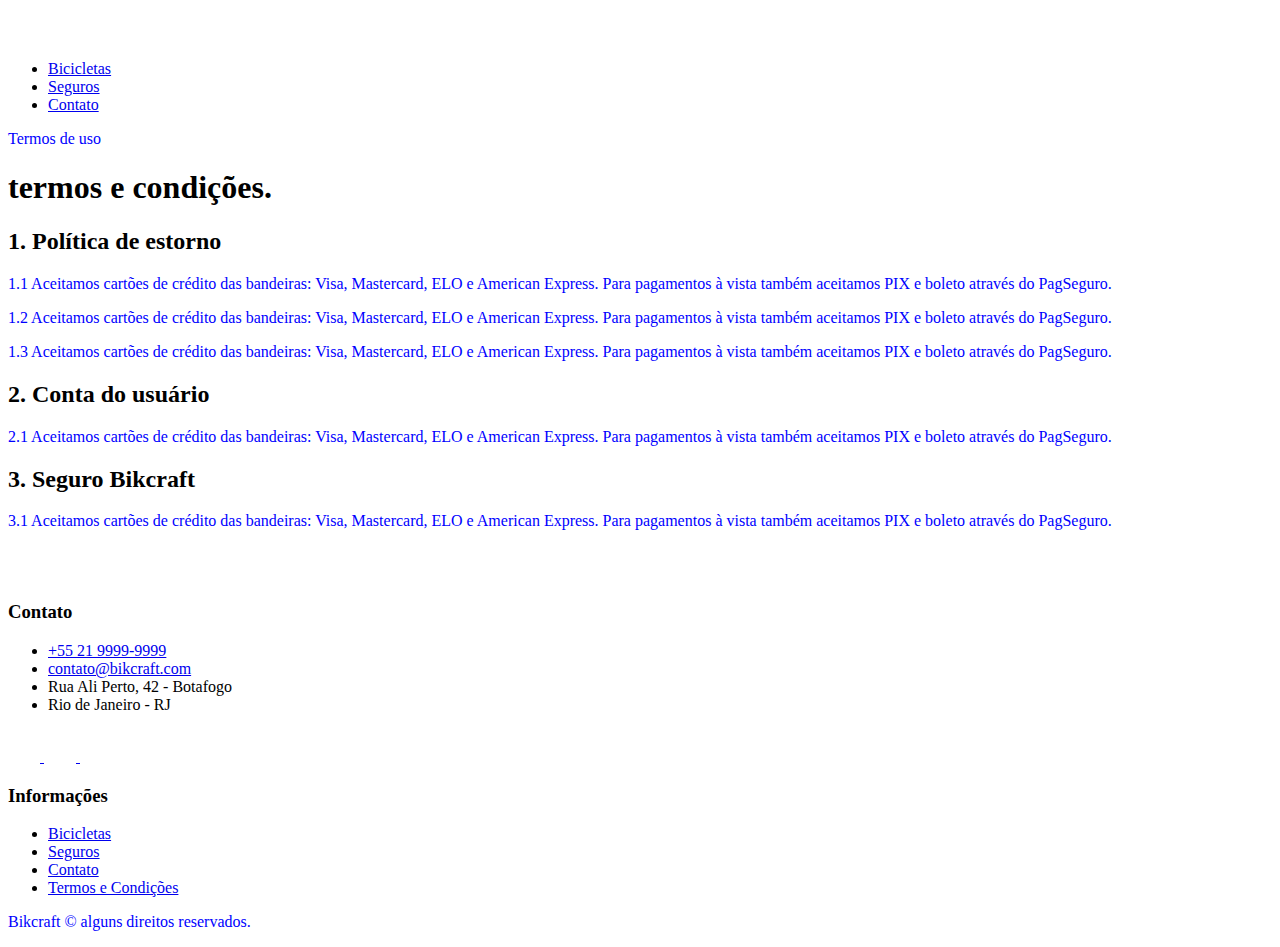
<file: termos.html>
<!DOCTYPE html>
<html lang="pt-br">

<head>
  <meta charset="UTF-8">
  <meta name="viewport" content="width=device-width, initial-scale=1.0">
  <title>Termos e Condições | Bikcraft</title>
  <meta name="description" content="Termos e condições">
  <link rel="preload" href="./css/style.css" as="style">
  <link rel="stylesheet" href="./css/style.css">
  <link rel="preconnect" href="https://fonts.googleapis.com">
  <link rel="preconnect" href="https://fonts.gstatic.com" crossorigin>
  <link href="https://fonts.googleapis.com/css2?family=Merriweather:ital,opsz,wght@1,18..144,900&family=Poppins:wght@400;600&family=Roboto:ital,wght@0,100..900;1,100..900&display=swap" rel="stylesheet">
</head>

<body id="termos">
  <header class="header-bg">
    <div class="header container">
      <a href="./"><img src="./img/bikcraft.svg" width="136" height="32" alt="Bikcraft"></a>
      <nav aria-label="primaria">
        <ul class="header-menu font-1-m cor-0">
          <li><a href="./bicicletas.html">Bicicletas</a></li>
          <li><a href="./seguros.html">Seguros</a></li>
          <li><a href="./contato.html">Contato</a></li>
        </ul>
      </nav>
    </div>
  </header>

  <main>
    <div class="titulo-bg">
      <div class="titulo container">
        <p class="font-2-l-b cor-5">Termos de uso</p>
        <h1 class="font-1-xxl cor-0">termos e condições<span class="cor-p1">.</span></h1>
      </div>
    </div>

    <div class="termos font-2-s cor-10 container">
      <h2 class="font-1-l cor-11">1. Política de estorno</h2>
      <p>1.1 Aceitamos cartões de crédito das bandeiras: Visa, Mastercard, ELO e American Express. Para pagamentos à vista também aceitamos PIX e boleto através do PagSeguro.</p>
      <p>1.2 Aceitamos cartões de crédito das bandeiras: Visa, Mastercard, ELO e American Express. Para pagamentos à vista também aceitamos PIX e boleto através do PagSeguro.</p>
      <p>1.3 Aceitamos cartões de crédito das bandeiras: Visa, Mastercard, ELO e American Express. Para pagamentos à vista também aceitamos PIX e boleto através do PagSeguro.</p>

      <h2 class="font-1-l cor-11">2. Conta do usuário</h2>
      <p>2.1 Aceitamos cartões de crédito das bandeiras: Visa, Mastercard, ELO e American Express. Para pagamentos à vista também aceitamos PIX e boleto através do PagSeguro.</p>

      <h2 class="font-1-l cor-11">3. Seguro Bikcraft</h2>
      <p>3.1 Aceitamos cartões de crédito das bandeiras: Visa, Mastercard, ELO e American Express. Para pagamentos à vista também aceitamos PIX e boleto através do PagSeguro.</p>
    </div>
  </main>


  <footer class="footer-bg">
    <div class="footer container">
      <img src="./img/bikcraft.svg" width="136" height="32" alt="Bikcraft">
      <div class="footer-contato">
        <h3 class="font-2-l-b cor-0">Contato</h3>
        <ul class="font-2-m cor-5">
          <li><a href="tel:+552199999999">+55 21 9999-9999</a></li>
          <li><a href="mailto:contato@bikcraft.com">contato@bikcraft.com</a></li>
          <li>Rua Ali Perto, 42 - Botafogo</li>
          <li>Rio de Janeiro - RJ</li>
        </ul>
        <div class="footer-redes">
          <a href="./">
            <img src="./img/redes/instagram.svg" width="32" height="32" alt="Instagram">
          </a>
          <a href="./">
            <img src="./img/redes/facebook.svg" width="32" height="32" alt="Facebook">
          </a>
          <a href="./">
            <img src="./img/redes/youtube.svg" width="32" height="32" alt="Youtube">
          </a>
        </div>

      </div>
      <div class="footer-informacoes">
        <h3 class="font-2-l-b cor-0">Informações</h3>
        <nav>
          <ul class="font-1-m cor-5">
            <li><a href="./bicicletas.html">Bicicletas</a></li>
            <li><a href="./seguros.html">Seguros</a></li>
            <li><a href="./contato.html">Contato</a></li>
            <li><a href="./termos.html">Termos e Condições</a></li>
          </ul>
        </nav>
      </div>
      <p class="footer-copy font-2-m cor-6">Bikcraft © alguns direitos reservados.</p>
    </div>

  </footer>
  <script src="./js/script.js"></script>
</body>

</html>
</file>
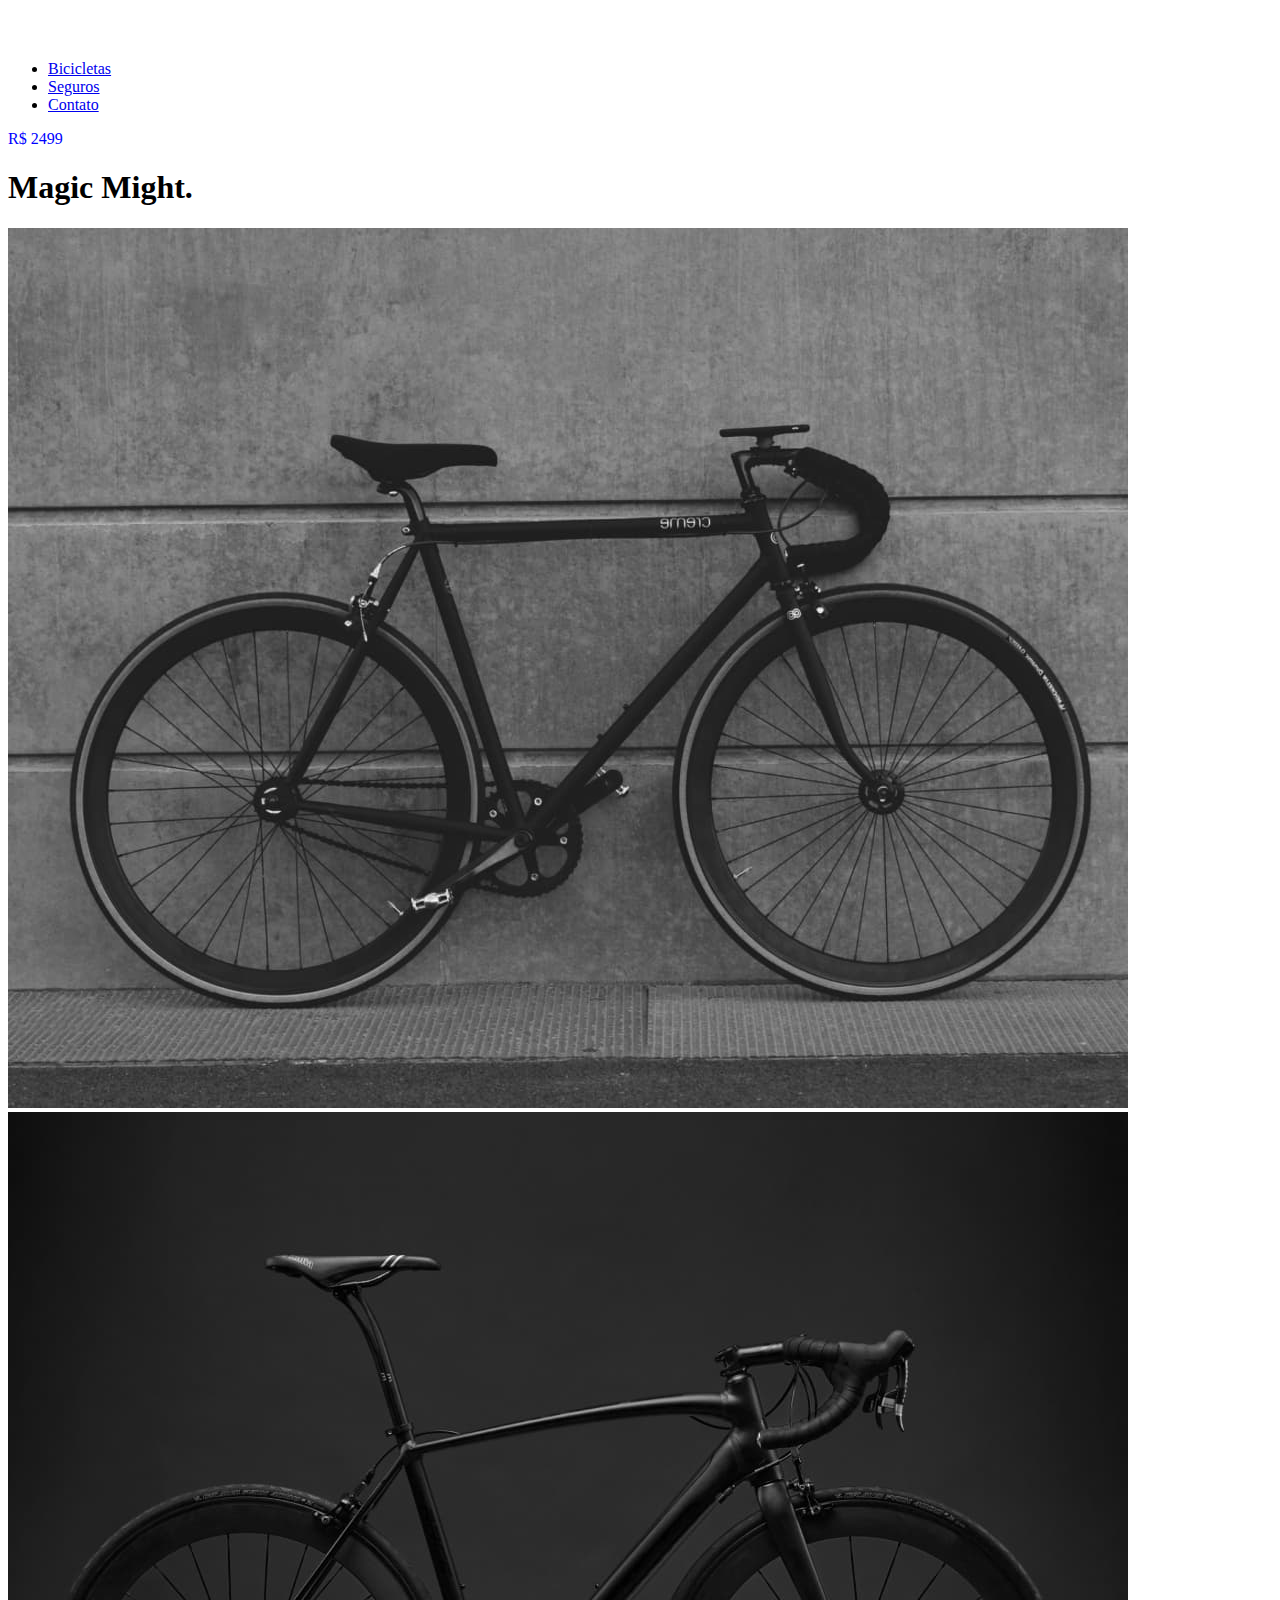
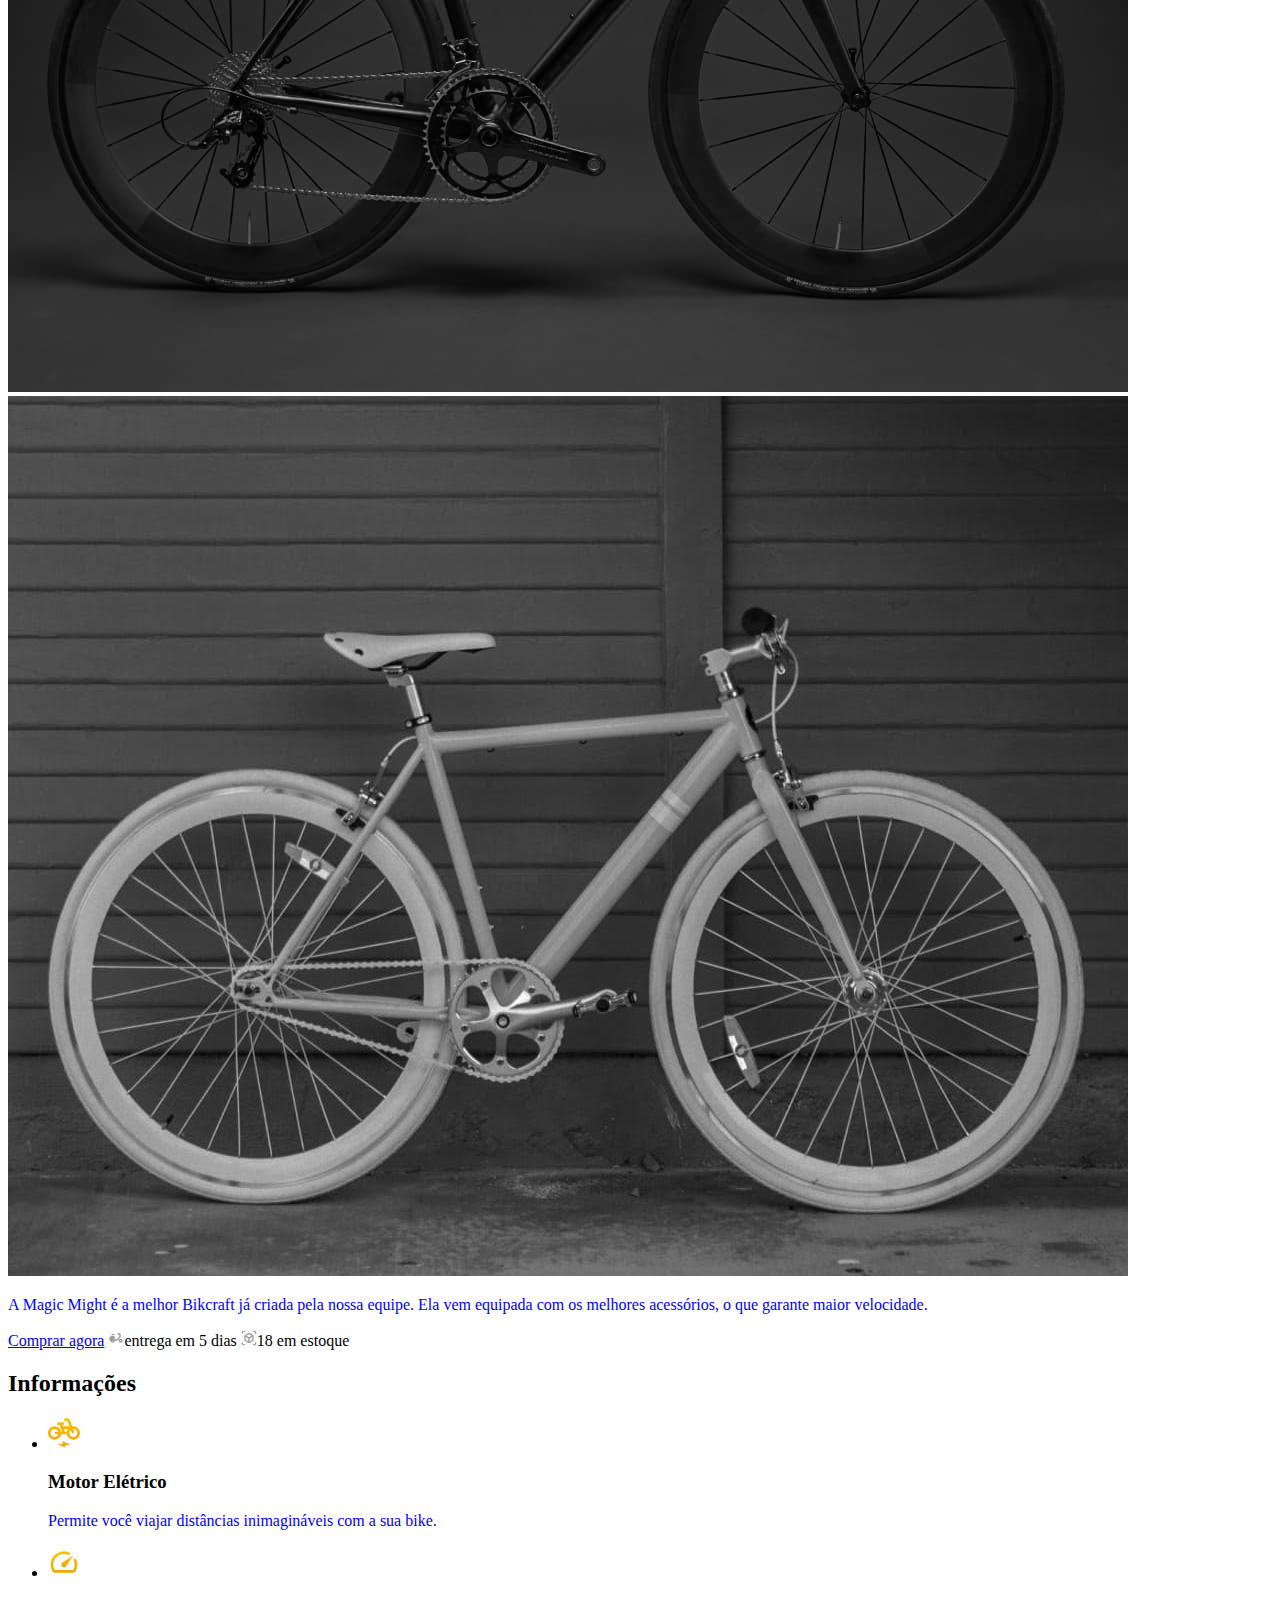
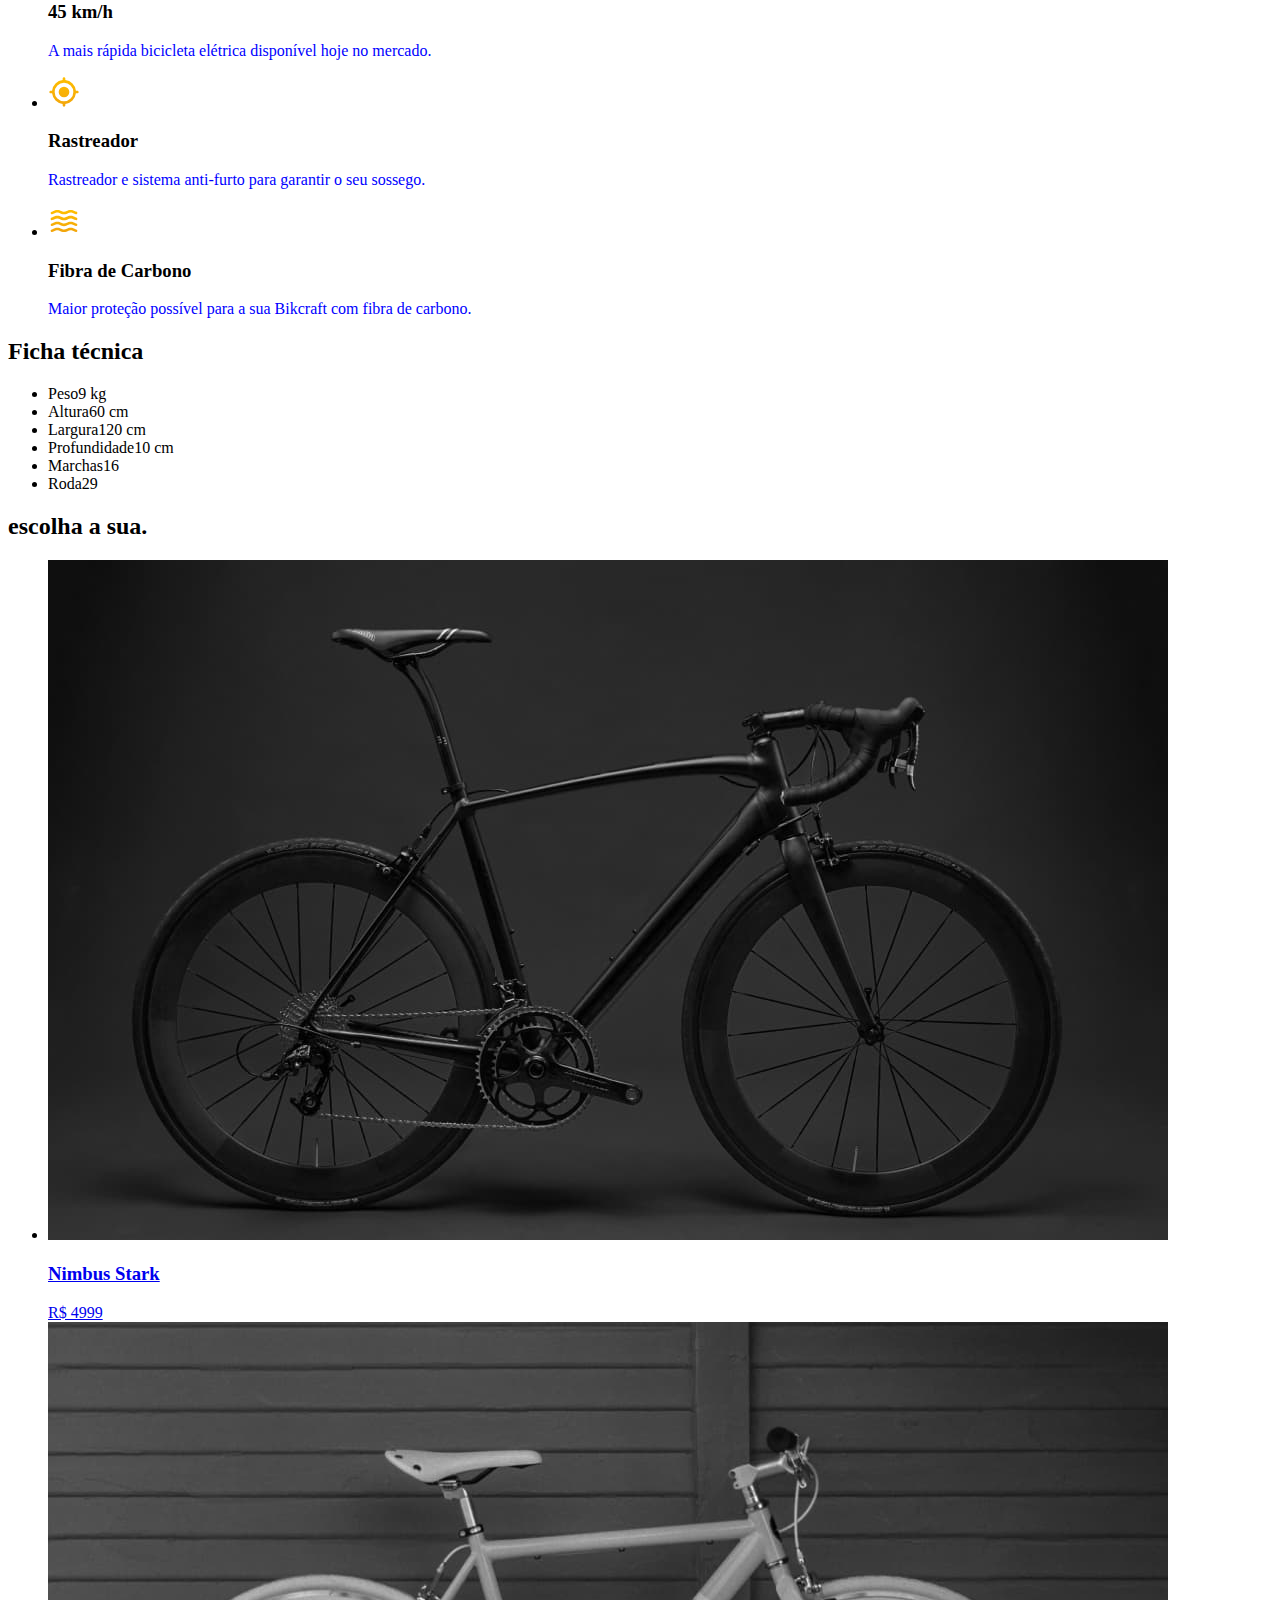
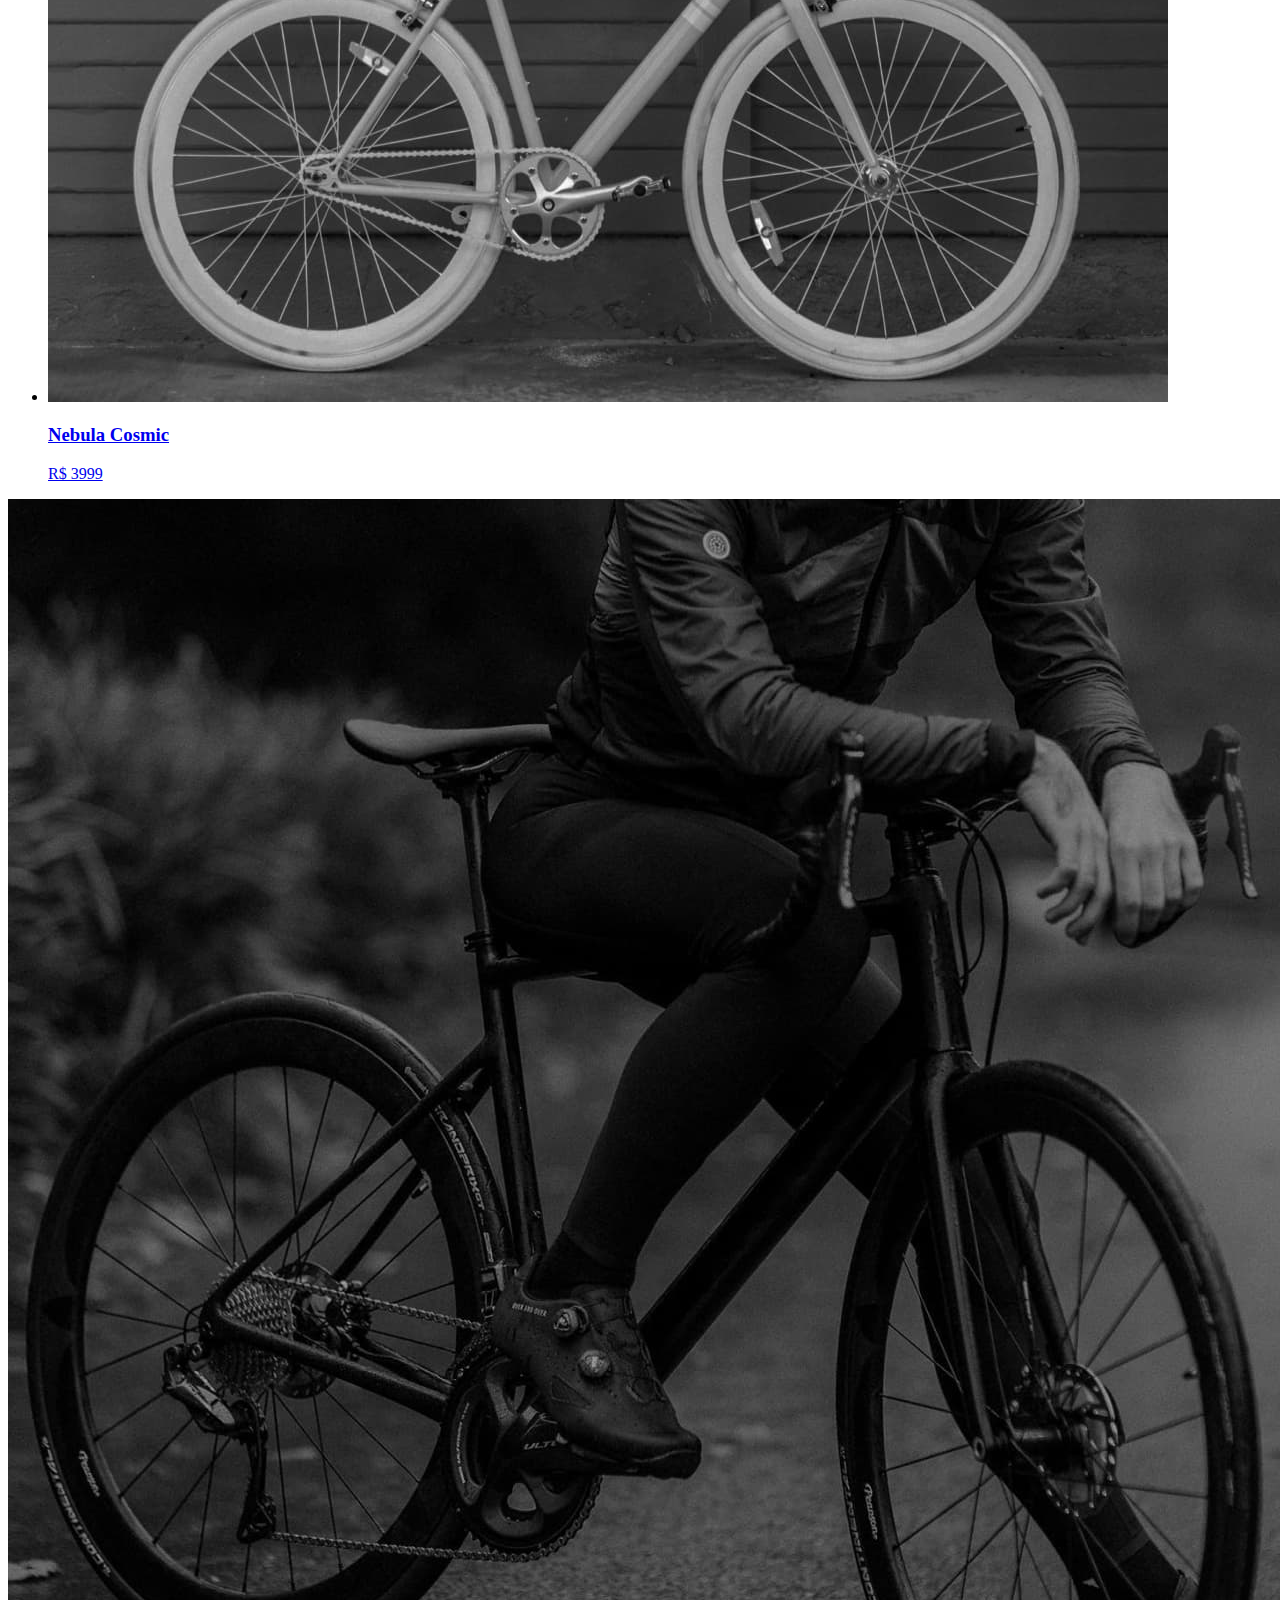
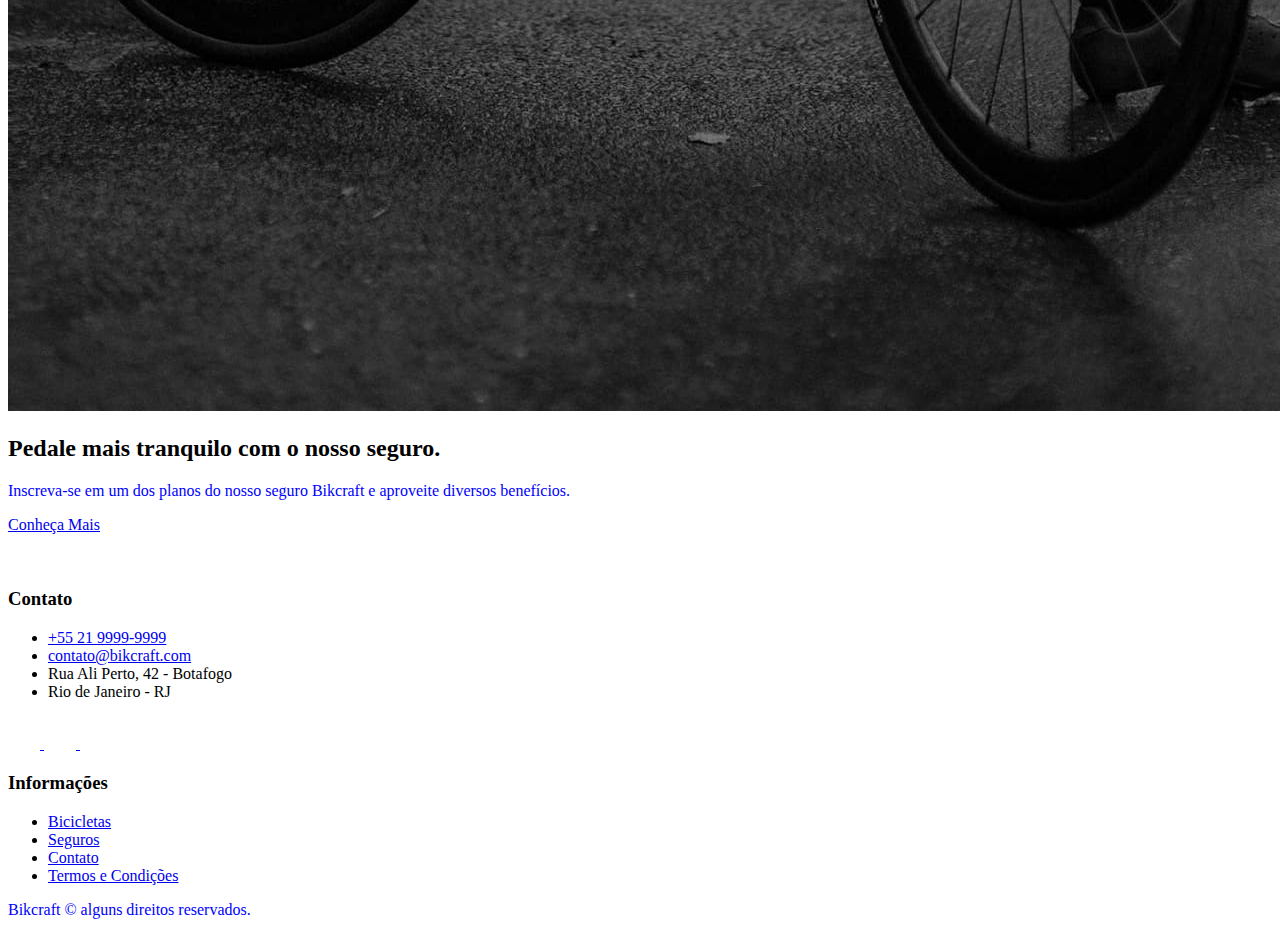
<file: bicicletas/magic.html>
<!DOCTYPE html>
<html lang="pt-br">

<head>
  <meta charset="UTF-8">
  <meta name="viewport" content="width=device-width, initial-scale=1.0">
  <title>Magic | Bikcraft</title>
  <meta name="description" content="Termos e condições">
  <link rel="icon" href="../favicon.svg" type="image/svg+xml">
  <link rel="preload" href="../css/style.css" as="style">
  <link rel="stylesheet" href="../css/style.css">
  <script>document.documentElement.classList.add('js')</script>

  <link rel="preconnect" href="https://fonts.googleapis.com">
  <link rel="preconnect" href="https://fonts.gstatic.com" crossorigin>
  <link href="https://fonts.googleapis.com/css2?family=Merriweather:ital,opsz,wght@1,18..144,900&family=Poppins:wght@400;600&family=Roboto:ital,wght@0,100..900;1,100..900&display=swap" rel="stylesheet">
</head>

<body id="bicicleta">
  <header class="header-bg">
    <div class="header container">
      <a href="../"><img src="../img/bikcraft.svg" alt="Bikcraft"></a>
      <nav aria-label="primaria">
        <ul class="header-menu font-1-m cor-0">
          <li><a href="../bicicletas.html">Bicicletas</a></li>
          <li><a href="../seguros.html">Seguros</a></li>
          <li><a href="../contato.html">Contato</a></li>
        </ul>
      </nav>
    </div>
  </header>

  <main class="titulo-bg">
    <div>
      <div class="titulo container">
        <p class="font-2-xl cor-5">R$ 2499</p>
        <h1 class="font-1-xxl cor-0">Magic Might<span class="cor-p1">.</span></h1>
      </div>
    </div>
    <div class="bicicleta container">
      <div class="bicicleta-imagens">
        <img src="../img/bicicleta/nimbus2.jpg" alt="Bicicleta 1">
        <img src="../img/bicicleta/nimbus1.jpg" alt="Bicicleta 2">
        <img src="../img/bicicleta/nimbus3.jpg" alt="Bicicleta 3">
      </div>
      <div class="bicicleta-conteudo">
        <p class="font-2-l cor-5">A Magic Might é a melhor Bikcraft já criada pela nossa equipe. Ela vem equipada com os melhores acessórios, o que garante maior velocidade.</p>
        <div class="bicicleta-comprar">
          <a class="botao" href="../orcamento.html?tipo=bikcraft&produto=magic">Comprar agora</a>
          <span class="font-1-xs cor-6"><img src="../img/icones/entrega.svg" alt="">entrega em 5 dias</span>
          <span class="font-1-xs cor-6"><img src="../img/icones/estoque.svg" alt="">18 em estoque</span>
        </div>
        <h2 class="font-1-xs cor-0">Informações</h2>
        <ul class="bicicleta-informacoes">
          <li>
            <img src="../img/icones/eletrica.svg" alt="">
            <h3 class="font-1-m cor-0">Motor Elétrico</h3>
            <p class="font-2-xs cor-5">Permite você viajar distâncias inimagináveis com a sua bike.</p>
          </li>
          <li>
            <img src="../img/icones/velocidade.svg" alt="">
            <h3 class="font-1-m cor-0">45 km/h</h3>
            <p class="font-2-xs cor-5">A mais rápida bicicleta elétrica disponível hoje no mercado.</p>
          </li>
          <li>
            <img src="../img/icones/rastreador.svg" alt="">
            <h3 class="font-1-m cor-0">Rastreador</h3>
            <p class="font-2-xs cor-5">Rastreador e sistema anti-furto para garantir o seu sossego.</p>
          </li>
          <li>
            <img src="../img/icones/carbono.svg" alt="">
            <h3 class="font-1-m cor-0">Fibra de Carbono</h3>
            <p class="font-2-xs cor-5">Maior proteção possível para a sua Bikcraft com fibra de carbono.</p>
          </li>
        </ul>
        <h2 class="font-1-xs cor-0">Ficha técnica</h2>
        <ul class="bicicleta-ficha font-2-s cor-4">
          <li>Peso<span>9 kg</span></li>
          <li>Altura<span>60 cm</span></li>
          <li>Largura<span>120 cm</span></li>
          <li>Profundidade<span>10 cm</span></li>
          <li>Marchas<span>16</span></li>
          <li>Roda<span>29</span></li>
        </ul>

      </div>
    </div>

  </main>
  <article class="bicicletas-lista container">
    <h2 class="font-1-xxl">escolha a sua<span class="cor-p1">.</span></h2>
    <ul>
      <li>
        <a href="./nimbus.html">
          <img src="../img/bicicletas/nimbus.jpg" alt="Bicicleta preta">
          <h3 class="font-1-xl">Nimbus Stark</h3>
          <span class="font-2-m cor-8">R$ 4999</span>
        </a>
      </li>
      <li>
        <a href="./nebula.html">
          <img src="../img/bicicletas/nebula.jpg" alt="Bicicleta preta">
          <h3 class="font-1-xl">Nebula Cosmic</h3>
          <span class="font-2-m cor-8">R$ 3999</span>
        </a>
      </li>
    </ul>
  </article>

  <article class="seguro-bg">
    <div class="seguro container">
      <div class="seguro-imagem">
        <img src="../img/fotos/seguros.jpg" alt="Pessoa parada em cima de uma bicicleta">
      </div>
      <div class="seguro-conteudo">
        <h2 class="font-1-xxl cor-0">Pedale mais tranquilo com o nosso <span class="cor-p1">seguro.</span></h2>
        <p class="font-2-l cor-5">Inscreva-se em um dos planos do nosso seguro Bikcraft e aproveite diversos benefícios.</p>
        <a class="botao" href="../seguros.html">Conheça Mais</a>
      </div>
    </div>
  </article>

  <footer class="footer-bg">
    <div class="footer container">
      <img src="../img/bikcraft.svg" alt="Bikcraft">
      <div class="footer-contato">
        <h3 class="font-2-l-b cor-0">Contato</h3>
        <ul class="font-2-m cor-5">
          <li><a href="tel:+552199999999">+55 21 9999-9999</a></li>
          <li><a href="mailto:contato@bikcraft.com">contato@bikcraft.com</a></li>
          <li>Rua Ali Perto, 42 - Botafogo</li>
          <li>Rio de Janeiro - RJ</li>
        </ul>
        <div class="footer-redes">
          <a href="../">
            <img src="../img/redes/instagram.svg" alt="Instagram">
          </a>
          <a href="../">
            <img src="../img/redes/facebook.svg" alt="Facebook">
          </a>
          <a href="../">
            <img src="../img/redes/youtube.svg" alt="Youtube">
          </a>
        </div>

      </div>
      <div class="footer-informacoes">
        <h3 class="font-2-l-b cor-0">Informações</h3>
        <nav>
          <ul class="font-1-m cor-5">
            <li><a href="../bicicletas.html">Bicicletas</a></li>
            <li><a href="../seguros.html">Seguros</a></li>
            <li><a href="../contato.html">Contato</a></li>
            <li><a href="../termos.html">Termos e Condições</a></li>
          </ul>
        </nav>
      </div>
      <p class="footer-copy font-2-m cor-6">Bikcraft © alguns direitos reservados.</p>
    </div>

  </footer>
  <script src="../js/script.js"></script>
</body>

</html>
</file>
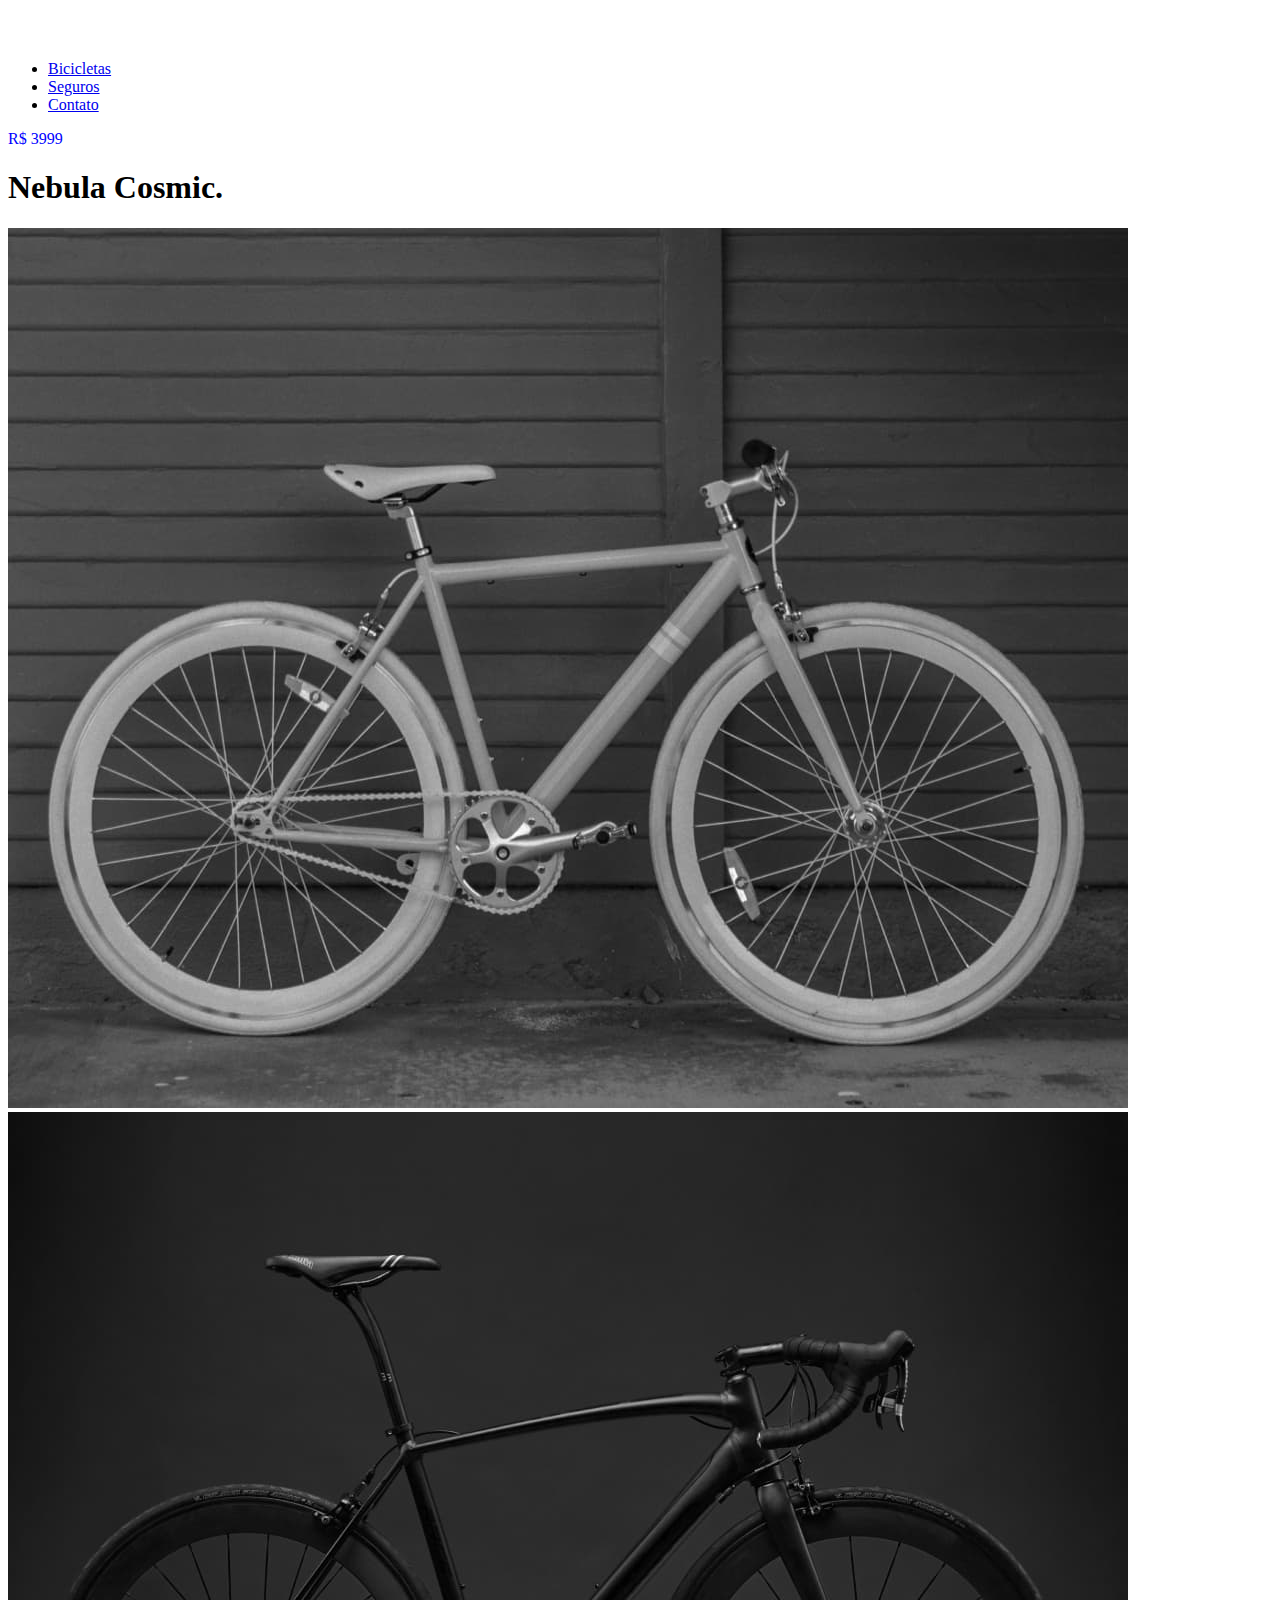
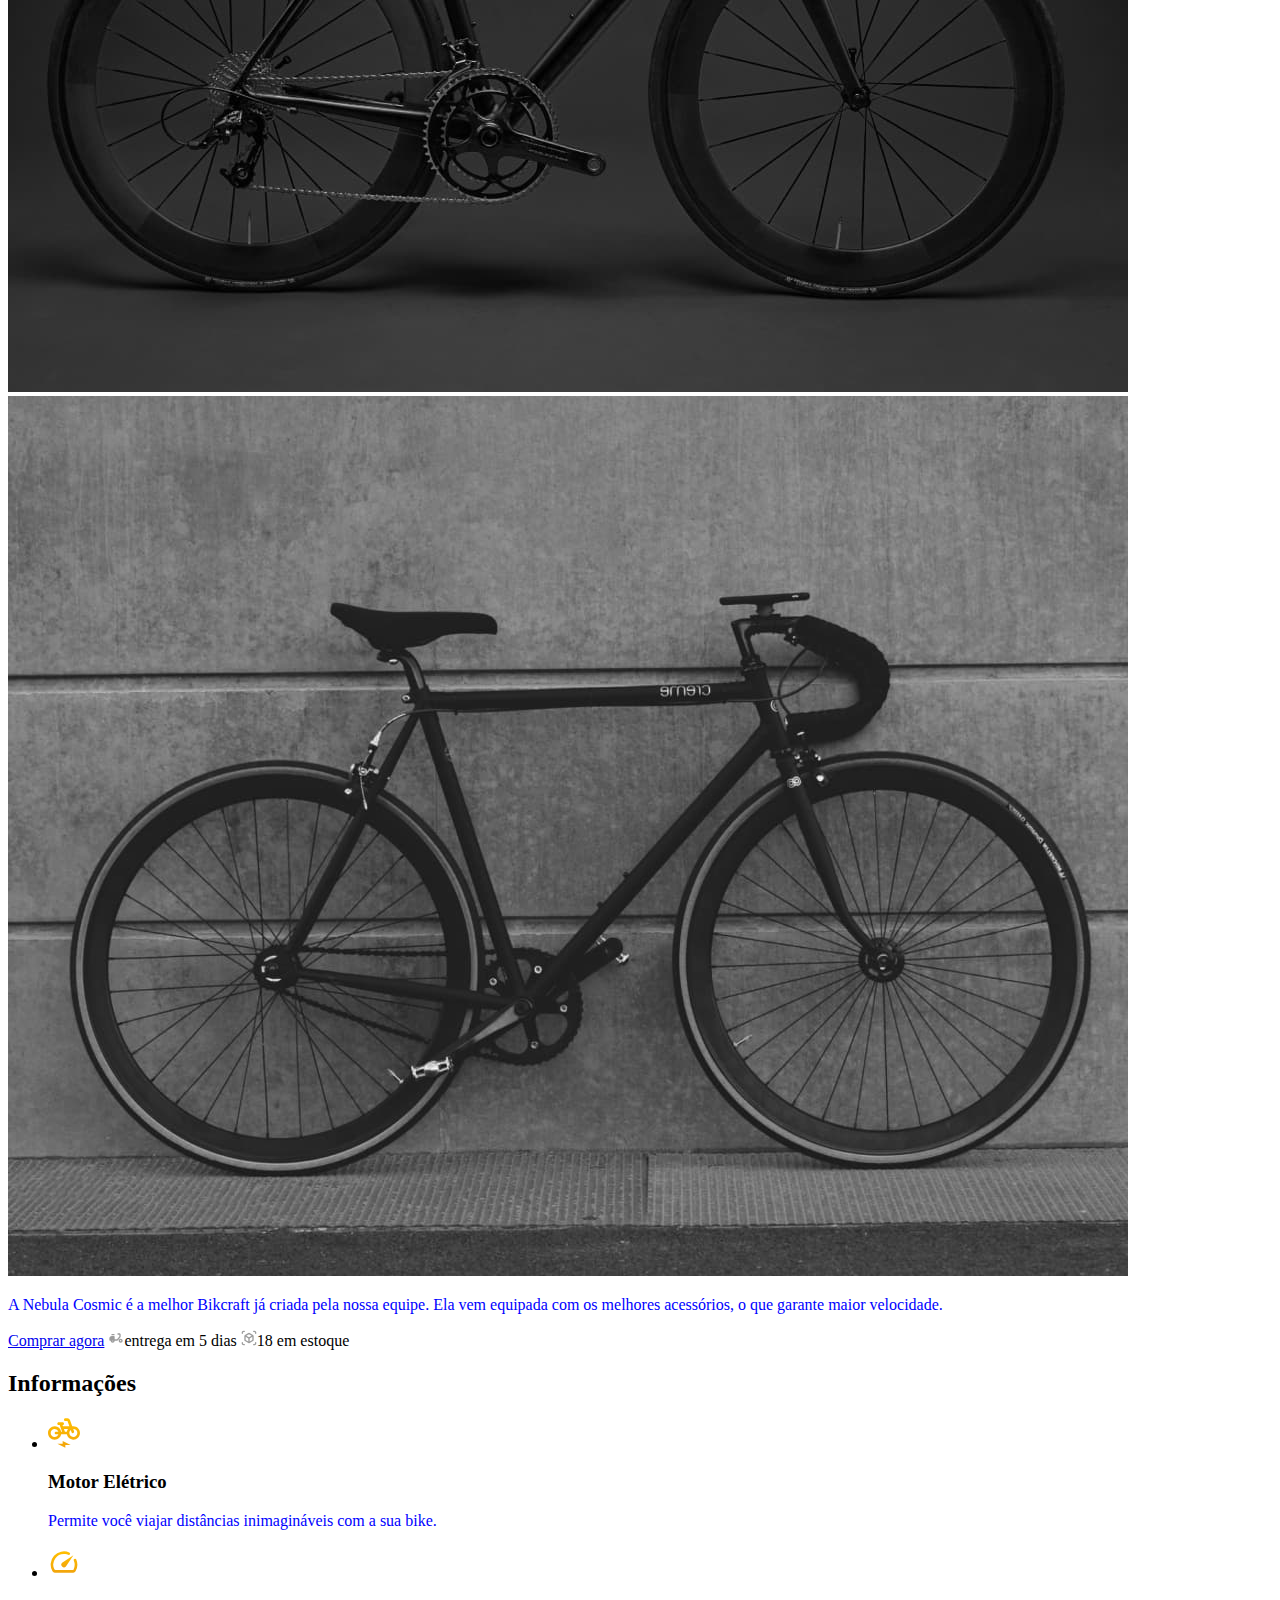
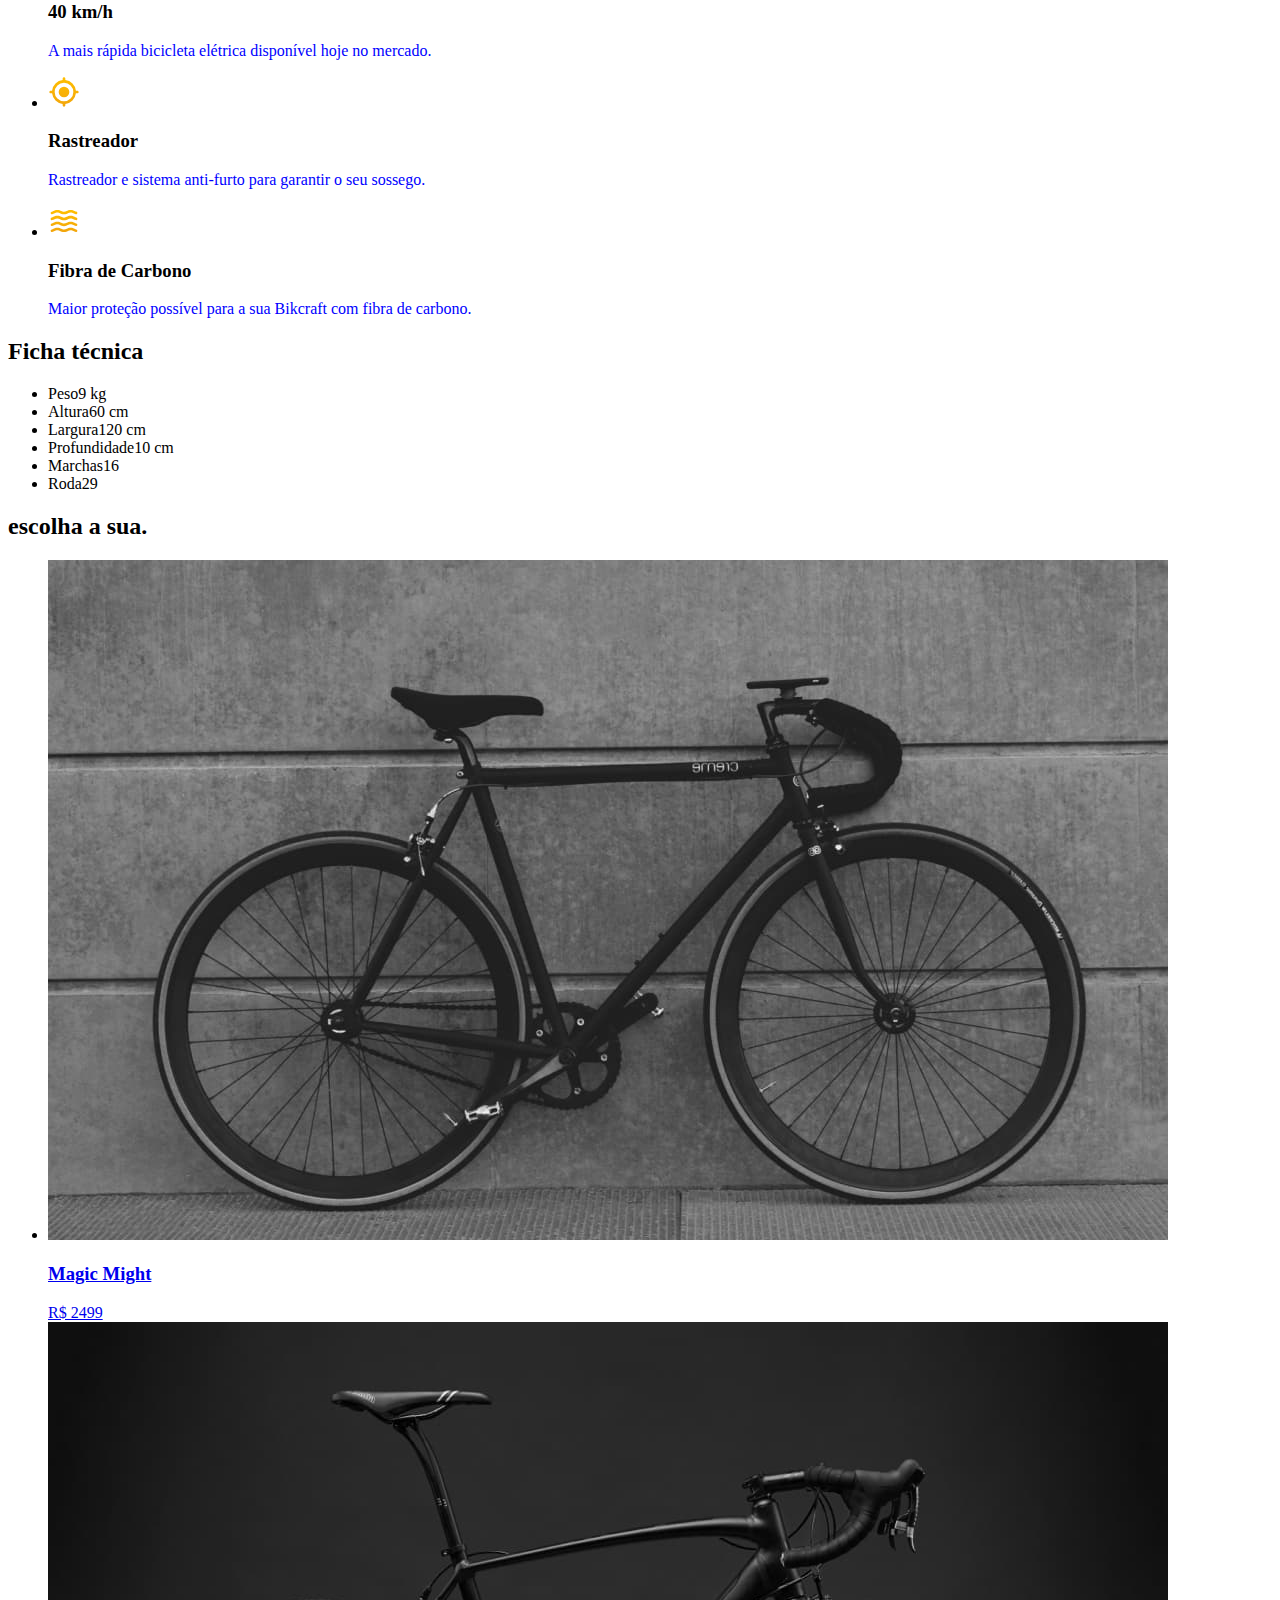
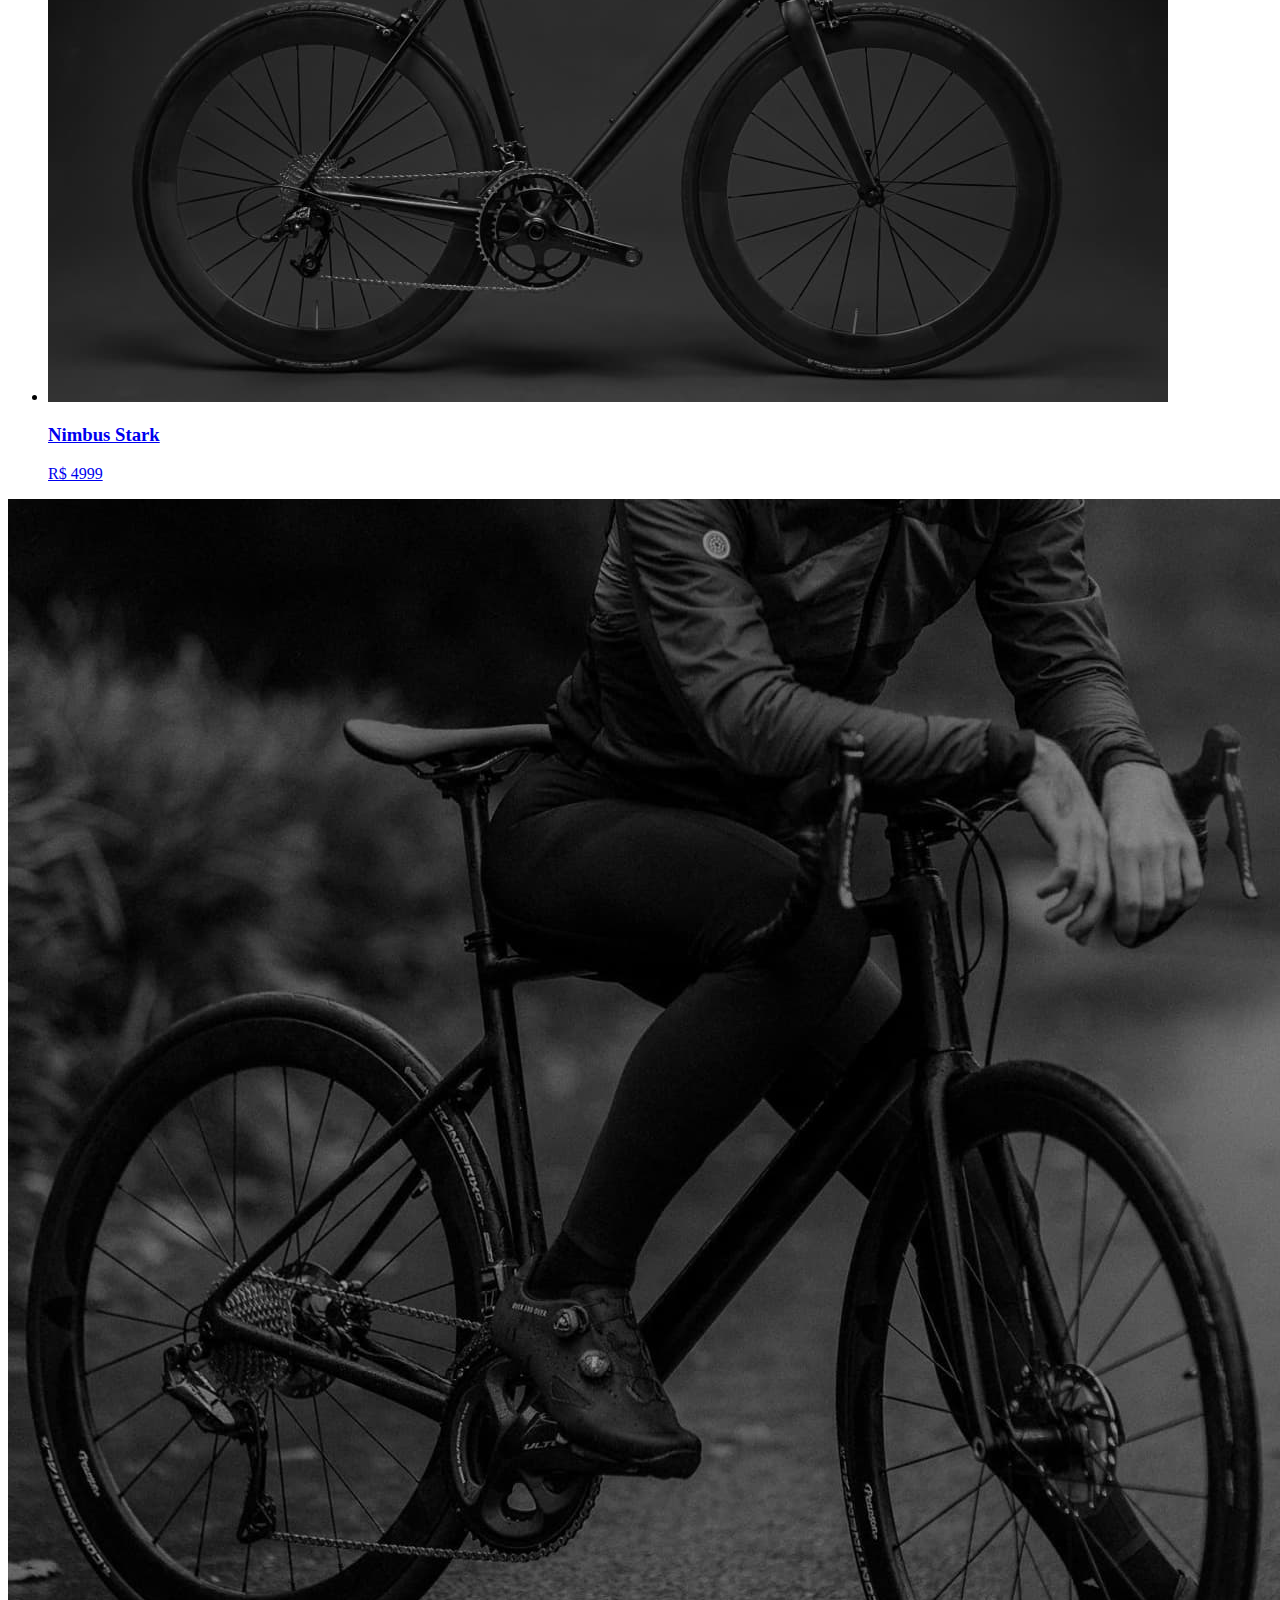
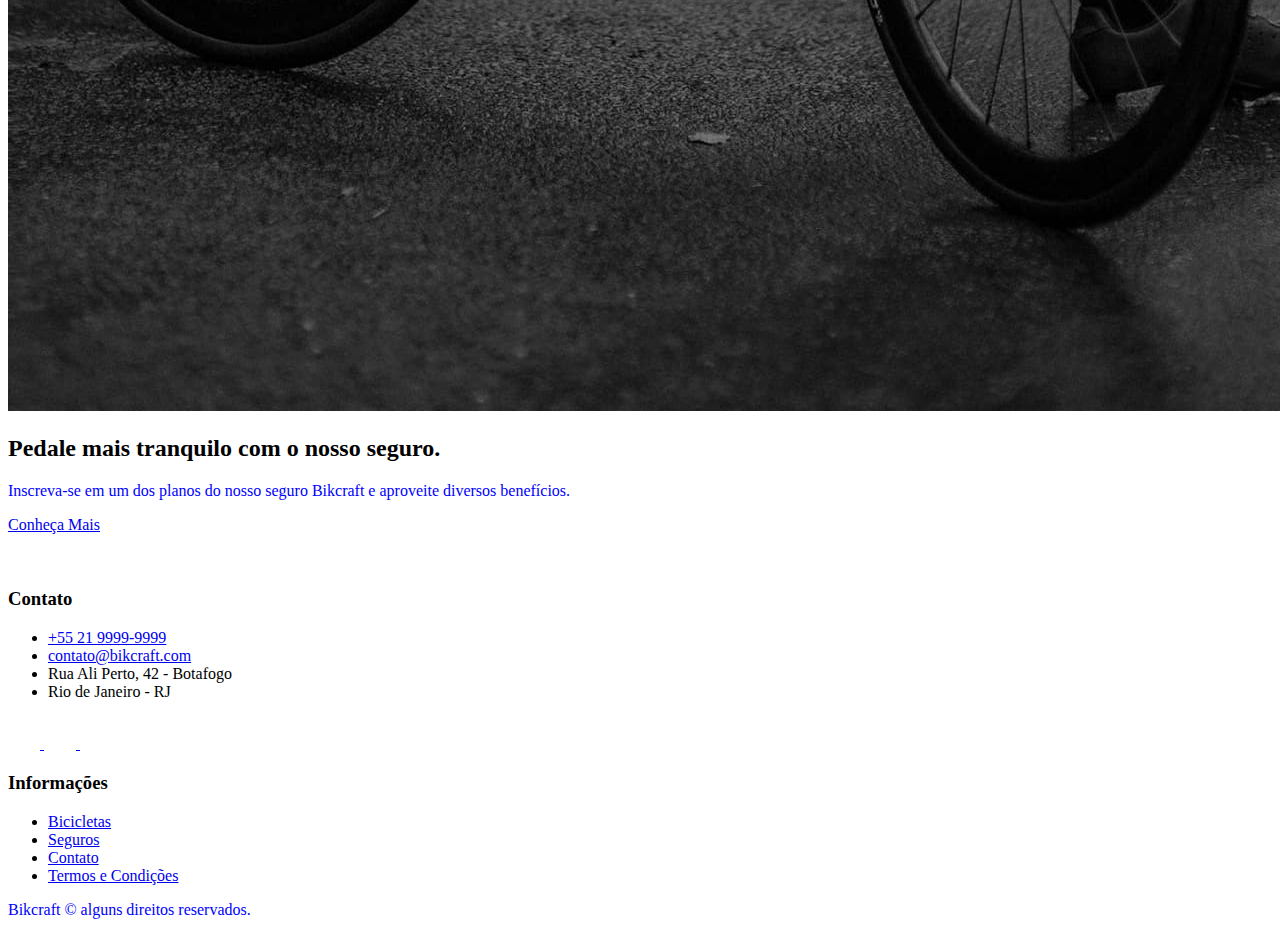
<file: bicicletas/nebula.html>
<!DOCTYPE html>
<html lang="pt-br">

<head>
  <meta charset="UTF-8">
  <meta name="viewport" content="width=device-width, initial-scale=1.0">
  <title>Nebula | Bikcraft</title>
  <meta name="description" content="Termos e condições">
  <link rel="stylesheet" href="../css/style.css">

  <link rel="preconnect" href="https://fonts.googleapis.com">
  <link rel="preconnect" href="https://fonts.gstatic.com" crossorigin>
  <link href="https://fonts.googleapis.com/css2?family=Merriweather:ital,opsz,wght@1,18..144,900&family=Poppins:wght@400;600&family=Roboto:ital,wght@0,100..900;1,100..900&display=swap" rel="stylesheet">
</head>

<body id="bicicleta">
  <header class="header-bg">
    <div class="header container">
      <a href="../"><img src="../img/bikcraft.svg" alt="Bikcraft"></a>
      <nav aria-label="primaria">
        <ul class="header-menu font-1-m cor-0">
          <li><a href="../bicicletas.html">Bicicletas</a></li>
          <li><a href="../seguros.html">Seguros</a></li>
          <li><a href="../contato.html">Contato</a></li>
        </ul>
      </nav>
    </div>
  </header>

  <main class="titulo-bg">
    <div>
      <div class="titulo container">
        <p class="font-2-xl cor-5">R$ 3999</p>
        <h1 class="font-1-xxl cor-0">Nebula Cosmic<span class="cor-p1">.</span></h1>
      </div>
    </div>
    <div class="bicicleta container">
      <div class="bicicleta-imagens">
        <img src="../img/bicicleta/nimbus3.jpg" alt="">
        <img src="../img/bicicleta/nimbus1.jpg" alt="">
        <img src="../img/bicicleta/nimbus2.jpg" alt="">
      </div>
      <div class="bicicleta-conteudo">
        <p class="font-2-l cor-5">A Nebula Cosmic é a melhor Bikcraft já criada pela nossa equipe. Ela vem equipada com os melhores acessórios, o que garante maior velocidade.</p>
        <div class="bicicleta-comprar">
          <a class="botao" href="../orcamento.html">Comprar agora</a>
          <span class="font-1-xs cor-6"><img src="../img/icones/entrega.svg" alt="">entrega em 5 dias</span>
          <span class="font-1-xs cor-6"><img src="../img/icones/estoque.svg" alt="">18 em estoque</span>
        </div>
        <h2 class="font-1-xs cor-0">Informações</h2>
        <ul class="bicicleta-informacoes">
          <li>
            <img src="../img/icones/eletrica.svg" alt="">
            <h3 class="font-1-m cor-0">Motor Elétrico</h3>
            <p class="font-2-xs cor-5">Permite você viajar distâncias inimagináveis com a sua bike.</p>
          </li>
          <li>
            <img src="../img/icones/velocidade.svg" alt="">
            <h3 class="font-1-m cor-0">40 km/h</h3>
            <p class="font-2-xs cor-5">A mais rápida bicicleta elétrica disponível hoje no mercado.</p>
          </li>
          <li>
            <img src="../img/icones/rastreador.svg" alt="">
            <h3 class="font-1-m cor-0">Rastreador</h3>
            <p class="font-2-xs cor-5">Rastreador e sistema anti-furto para garantir o seu sossego.</p>
          </li>
          <li>
            <img src="../img/icones/carbono.svg" alt="">
            <h3 class="font-1-m cor-0">Fibra de Carbono</h3>
            <p class="font-2-xs cor-5">Maior proteção possível para a sua Bikcraft com fibra de carbono.</p>
          </li>
        </ul>
        <h2 class="font-1-xs cor-0">Ficha técnica</h2>
        <ul class="bicicleta-ficha font-2-s cor-4">
          <li>Peso<span>9 kg</span></li>
          <li>Altura<span>60 cm</span></li>
          <li>Largura<span>120 cm</span></li>
          <li>Profundidade<span>10 cm</span></li>
          <li>Marchas<span>16</span></li>
          <li>Roda<span>29</span></li>
        </ul>

      </div>
    </div>

  </main>
  <article class="bicicletas-lista container">
    <h2 class="font-1-xxl">escolha a sua<span class="cor-p1">.</span></h2>
    <ul>
      <li>
        <a href="./magic.html">
          <img src="../img/bicicletas/magic.jpg" alt="Bicicleta preta">
          <h3 class="font-1-xl">Magic Might</h3>
          <span class="font-2-m cor-8">R$ 2499</span>
        </a>
      </li>
      <li>
        <a href="./nimbus.html">
          <img src="../img/bicicletas/nimbus.jpg" alt="Bicicleta preta">
          <h3 class="font-1-xl">Nimbus Stark</h3>
          <span class="font-2-m cor-8">R$ 4999</span>
        </a>
      </li>
    </ul>
  </article>

  <article class="seguro-bg">
    <div class="seguro container">
      <div class="seguro-imagem">
        <img src="../img/fotos/seguros.jpg" alt="Pessoa parada em cima de uma bicicleta">
      </div>
      <div class="seguro-conteudo">
        <h2 class="font-1-xxl cor-0">Pedale mais tranquilo com o nosso <span class="cor-p1">seguro.</span></h2>
        <p class="font-2-l cor-5">Inscreva-se em um dos planos do nosso seguro Bikcraft e aproveite diversos benefícios.</p>
        <a class="botao" href="../seguros.html">Conheça Mais</a>
      </div>
    </div>
  </article>

  <footer class="footer-bg">
    <div class="footer container">
      <img src="../img/bikcraft.svg" alt="Bikcraft">
      <div class="footer-contato">
        <h3 class="font-2-l-b cor-0">Contato</h3>
        <ul class="font-2-m cor-5">
          <li><a href="tel:+552199999999">+55 21 9999-9999</a></li>
          <li><a href="mailto:contato@bikcraft.com">contato@bikcraft.com</a></li>
          <li>Rua Ali Perto, 42 - Botafogo</li>
          <li>Rio de Janeiro - RJ</li>
        </ul>
        <div class="footer-redes">
          <a href="../">
            <img src="../img/redes/instagram.svg" alt="Instagram">
          </a>
          <a href="../">
            <img src="../img/redes/facebook.svg" alt="Facebook">
          </a>
          <a href="../">
            <img src="../img/redes/youtube.svg" alt="Youtube">
          </a>
        </div>

      </div>
      <div class="footer-informacoes">
        <h3 class="font-2-l-b cor-0">Informações</h3>
        <nav>
          <ul class="font-1-m cor-5">
            <li><a href="../bicicletas.html">Bicicletas</a></li>
            <li><a href="../seguros.html">Seguros</a></li>
            <li><a href="../contato.html">Contato</a></li>
            <li><a href="../termos.html">Termos e Condições</a></li>
          </ul>
        </nav>
      </div>
      <p class="footer-copy font-2-m cor-6">Bikcraft © alguns direitos reservados.</p>
    </div>

  </footer>
  <script src="../js/script.js"></script>
</body>

</html>
</file>
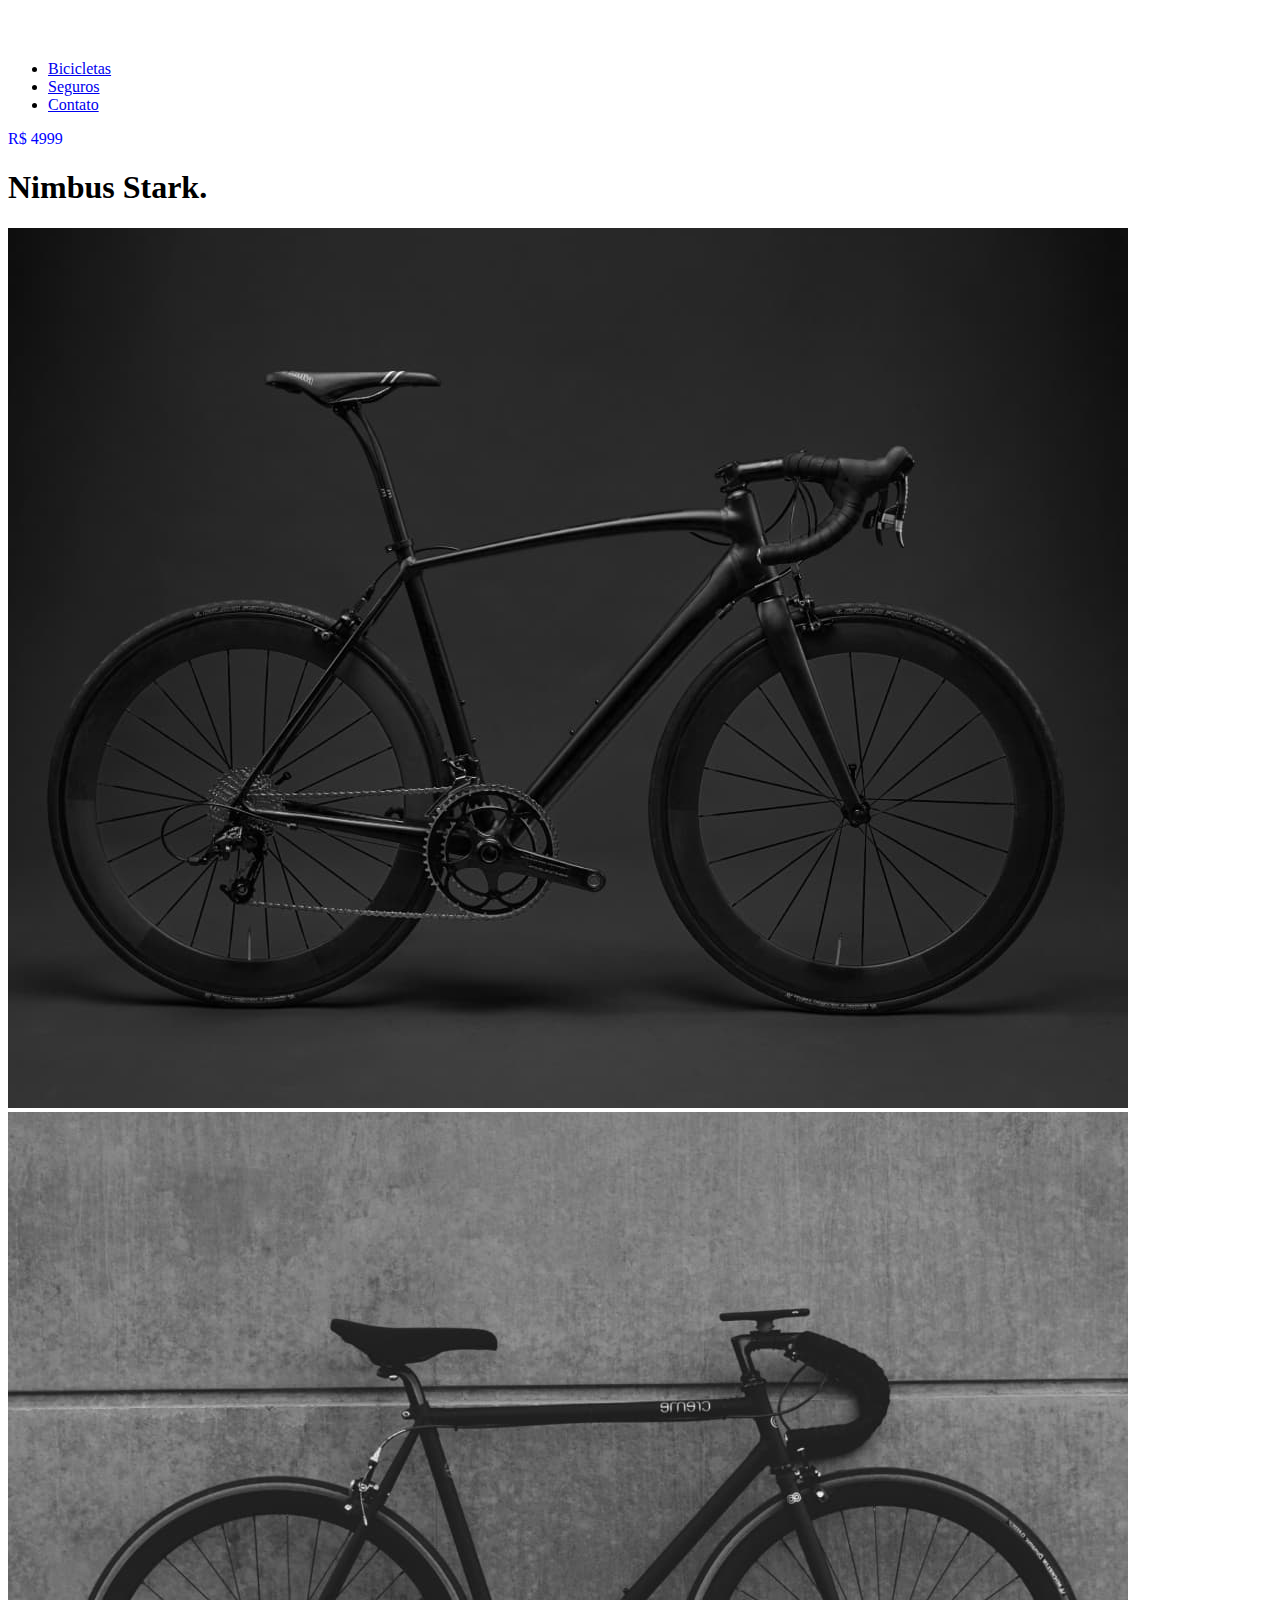
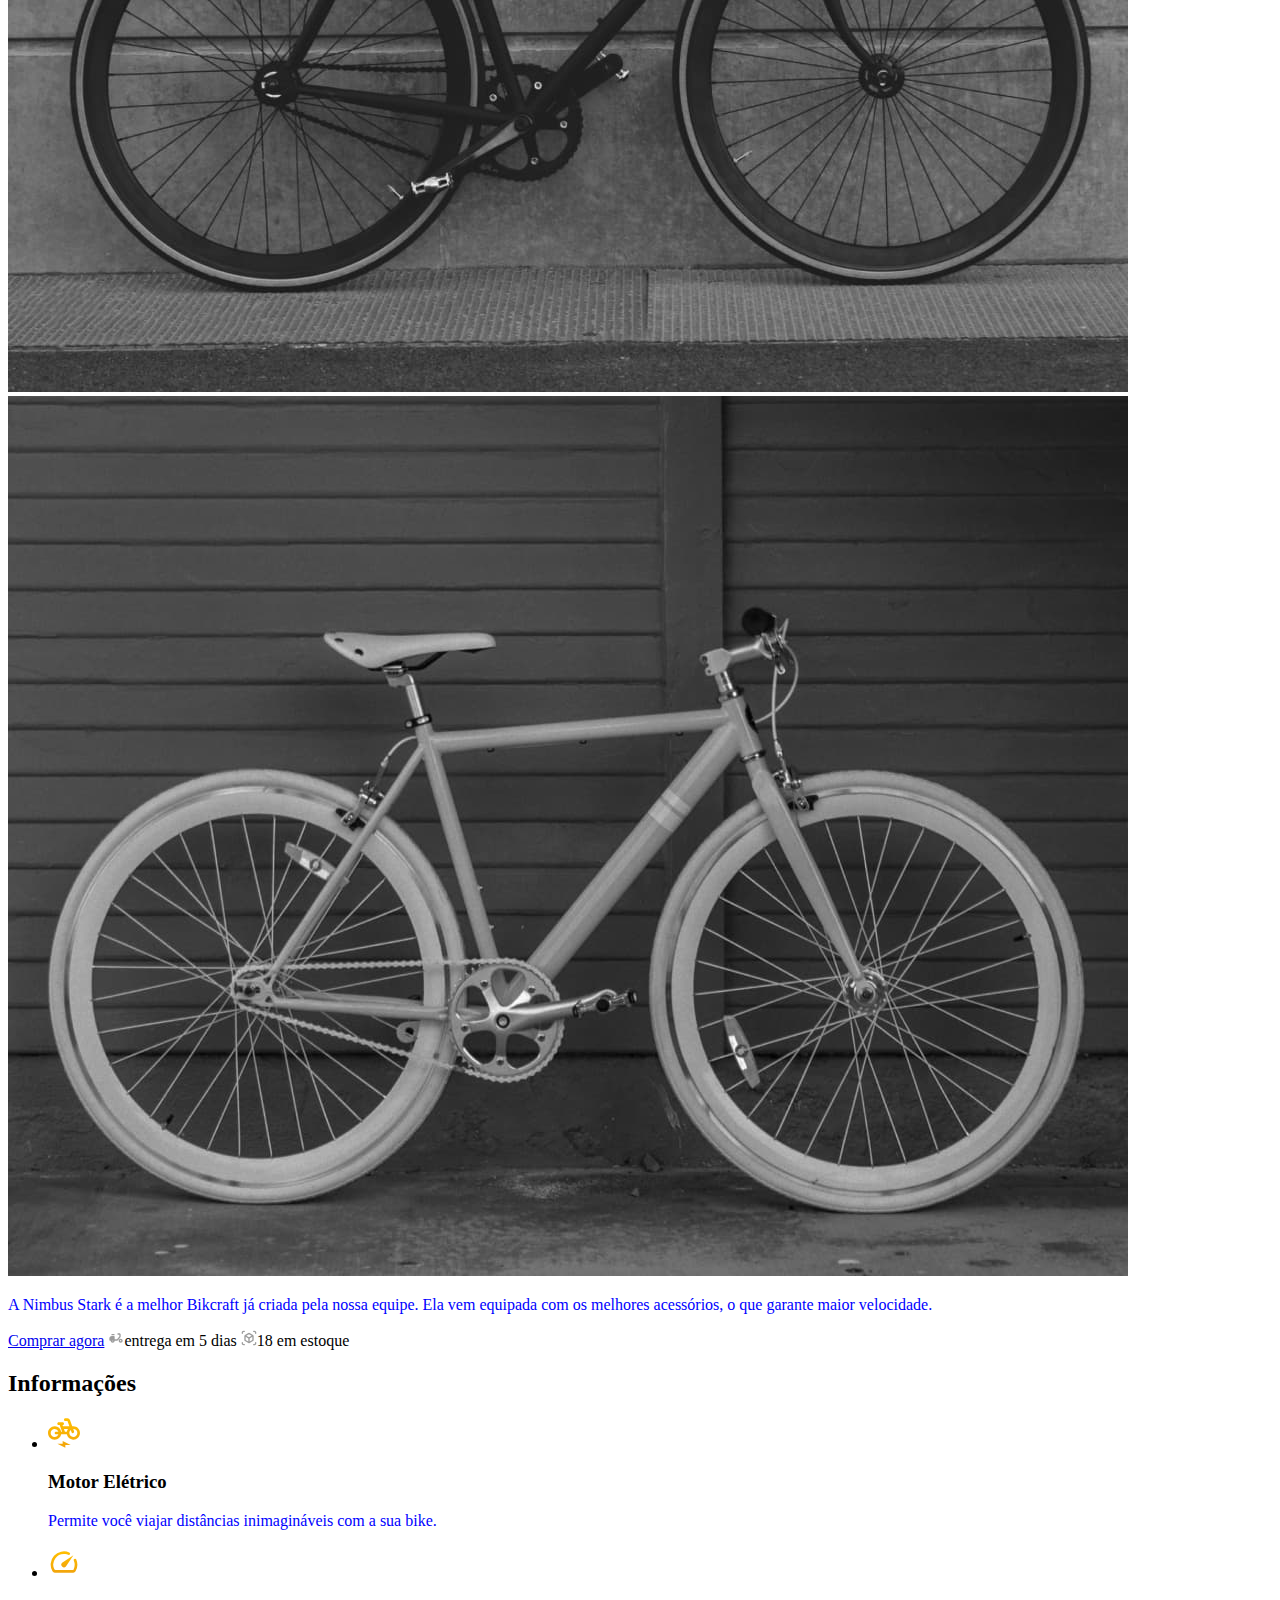
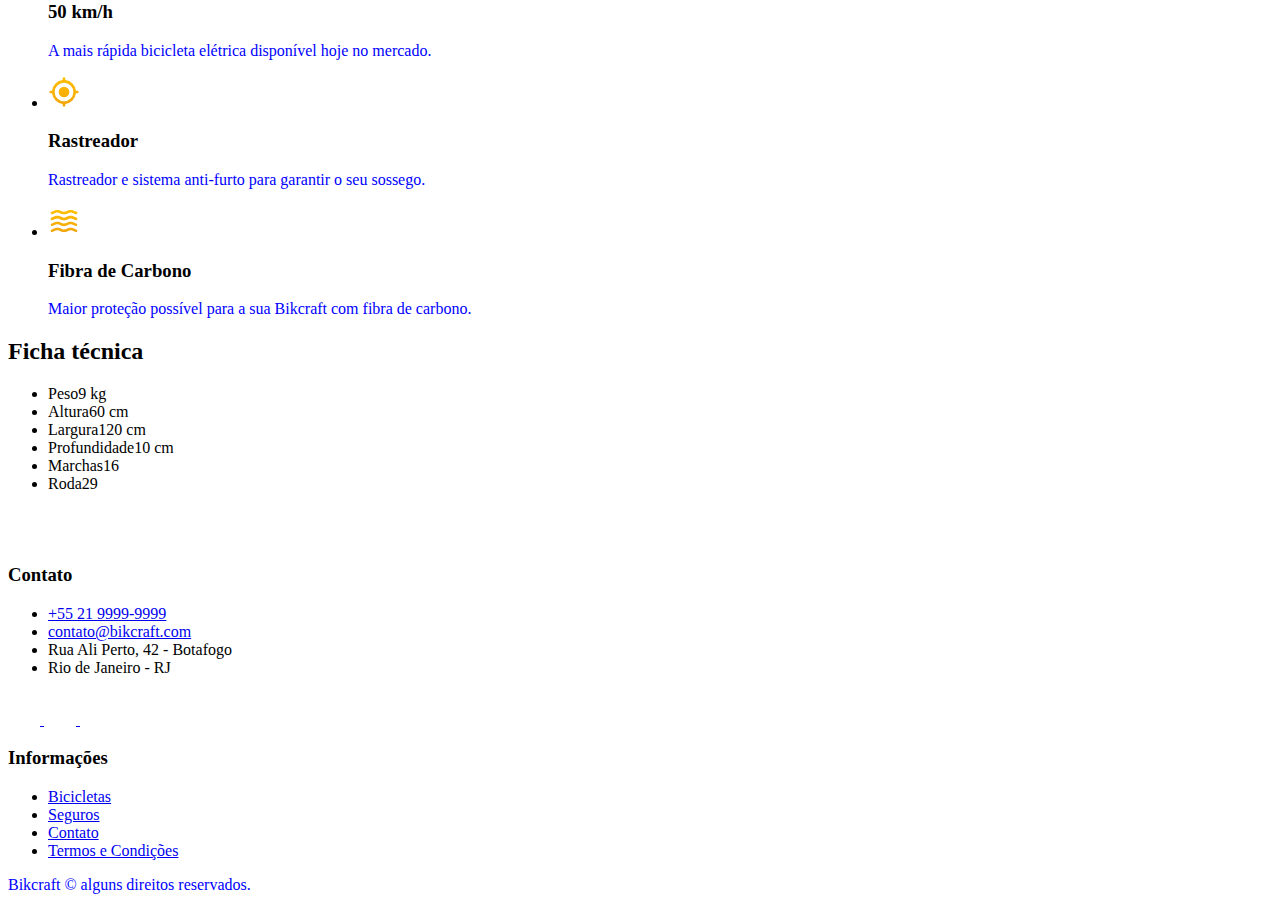
<file: bicicletas/nimbus.html>
<!DOCTYPE html>
<html lang="pt-br">

<head>
  <meta charset="UTF-8">
  <meta name="viewport" content="width=device-width, initial-scale=1.0">
  <title>Termos e Condições | Bikcraft</title>
  <meta name="description" content="Termos e condições">
  <link rel="stylesheet" href="../css/style.css">

  <link rel="preconnect" href="https://fonts.googleapis.com">
  <link rel="preconnect" href="https://fonts.gstatic.com" crossorigin>
  <link href="https://fonts.googleapis.com/css2?family=Merriweather:ital,opsz,wght@1,18..144,900&family=Poppins:wght@400;600&family=Roboto:ital,wght@0,100..900;1,100..900&display=swap" rel="stylesheet">
</head>

<body id="bicicleta">
  <header class="header-bg">
    <div class="header container">
      <a href="../"><img src="../img/bikcraft.svg" alt="Bikcraft"></a>
      <nav aria-label="primaria">
        <ul class="header-menu font-1-m cor-0">
          <li><a href="../bicicletas.html">Bicicletas</a></li>
          <li><a href="../seguros.html">Seguros</a></li>
          <li><a href="../contato.html">Contato</a></li>
        </ul>
      </nav>
    </div>
  </header>

  <main class="titulo-bg">
    <div>
      <div class="titulo container">
        <p class="font-2-xl cor-5">R$ 4999</p>
        <h1 class="font-1-xxl cor-0">Nimbus Stark<span class="cor-p1">.</span></h1>
      </div>
    </div>
    <div class="bicicleta container">
      <div class="bicicleta-imagens">
        <img src="../img/bicicleta/nimbus1.jpg" alt="">
        <img src="../img/bicicleta/nimbus2.jpg" alt="">
        <img src="../img/bicicleta/nimbus3.jpg" alt="">
      </div>
      <div class="bicicleta-conteudo">
        <p class="font-2-l cor-5">A Nimbus Stark é a melhor Bikcraft já criada pela nossa equipe. Ela vem equipada com os melhores acessórios, o que garante maior velocidade.</p>
        <div class="bicicleta-comprar">
          <a class="botao" href="../orcamento.html">Comprar agora</a>
          <span class="font-1-xs cor-6"><img src="../img/icones/entrega.svg" alt="">entrega em 5 dias</span>
          <span class="font-1-xs cor-6"><img src="../img/icones/estoque.svg" alt="">18 em estoque</span>
        </div>
        <h2 class="font-1-xs cor-0">Informações</h2>
        <ul class="bicicleta-informacoes">
          <li>
            <img src="../img/icones/eletrica.svg" alt="">
            <h3 class="font-1-m cor-0">Motor Elétrico</h3>
            <p class="font-2-xs cor-5">Permite você viajar distâncias inimagináveis com a sua bike.</p>
          </li>
          <li>
            <img src="../img/icones/velocidade.svg" alt="">
            <h3 class="font-1-m cor-0">50 km/h</h3>
            <p class="font-2-xs cor-5">A mais rápida bicicleta elétrica disponível hoje no mercado.</p>
          </li>
          <li>
            <img src="../img/icones/rastreador.svg" alt="">
            <h3 class="font-1-m cor-0">Rastreador</h3>
            <p class="font-2-xs cor-5">Rastreador e sistema anti-furto para garantir o seu sossego.</p>
          </li>
          <li>
            <img src="../img/icones/carbono.svg" alt="">
            <h3 class="font-1-m cor-0">Fibra de Carbono</h3>
            <p class="font-2-xs cor-5">Maior proteção possível para a sua Bikcraft com fibra de carbono.</p>
          </li>
        </ul>
        <h2 class="font-1-xs cor-0">Ficha técnica</h2>
        <ul class="bicicleta-ficha font-2-s cor-4">
          <li>Peso<span>9 kg</span></li>
          <li>Altura<span>60 cm</span></li>
          <li>Largura<span>120 cm</span></li>
          <li>Profundidade<span>10 cm</span></li>
          <li>Marchas<span>16</span></li>
          <li>Roda<span>29</span></li>
        </ul>

      </div>
    </div>

  </main>


  <footer class="footer-bg">
    <div class="footer container">
      <img src="../img/bikcraft.svg" alt="Bikcraft">
      <div class="footer-contato">
        <h3 class="font-2-l-b cor-0">Contato</h3>
        <ul class="font-2-m cor-5">
          <li><a href="tel:+552199999999">+55 21 9999-9999</a></li>
          <li><a href="mailto:contato@bikcraft.com">contato@bikcraft.com</a></li>
          <li>Rua Ali Perto, 42 - Botafogo</li>
          <li>Rio de Janeiro - RJ</li>
        </ul>
        <div class="footer-redes">
          <a href="../">
            <img src="../img/redes/instagram.svg" alt="Instagram">
          </a>
          <a href="../">
            <img src="../img/redes/facebook.svg" alt="Facebook">
          </a>
          <a href="../">
            <img src="../img/redes/youtube.svg" alt="Youtube">
          </a>
        </div>

      </div>
      <div class="footer-informacoes">
        <h3 class="font-2-l-b cor-0">Informações</h3>
        <nav>
          <ul class="font-1-m cor-5">
            <li><a href="../bicicletas.html">Bicicletas</a></li>
            <li><a href="../seguros.html">Seguros</a></li>
            <li><a href="../contato.html">Contato</a></li>
            <li><a href="../termos.html">Termos e Condições</a></li>
          </ul>
        </nav>
      </div>
      <p class="footer-copy font-2-m cor-6">Bikcraft © alguns direitos reservados.</p>
    </div>

  </footer>
</body>

</html>
</file>
<file: css/style.css>
p {
  color: blue;
}
</file>
